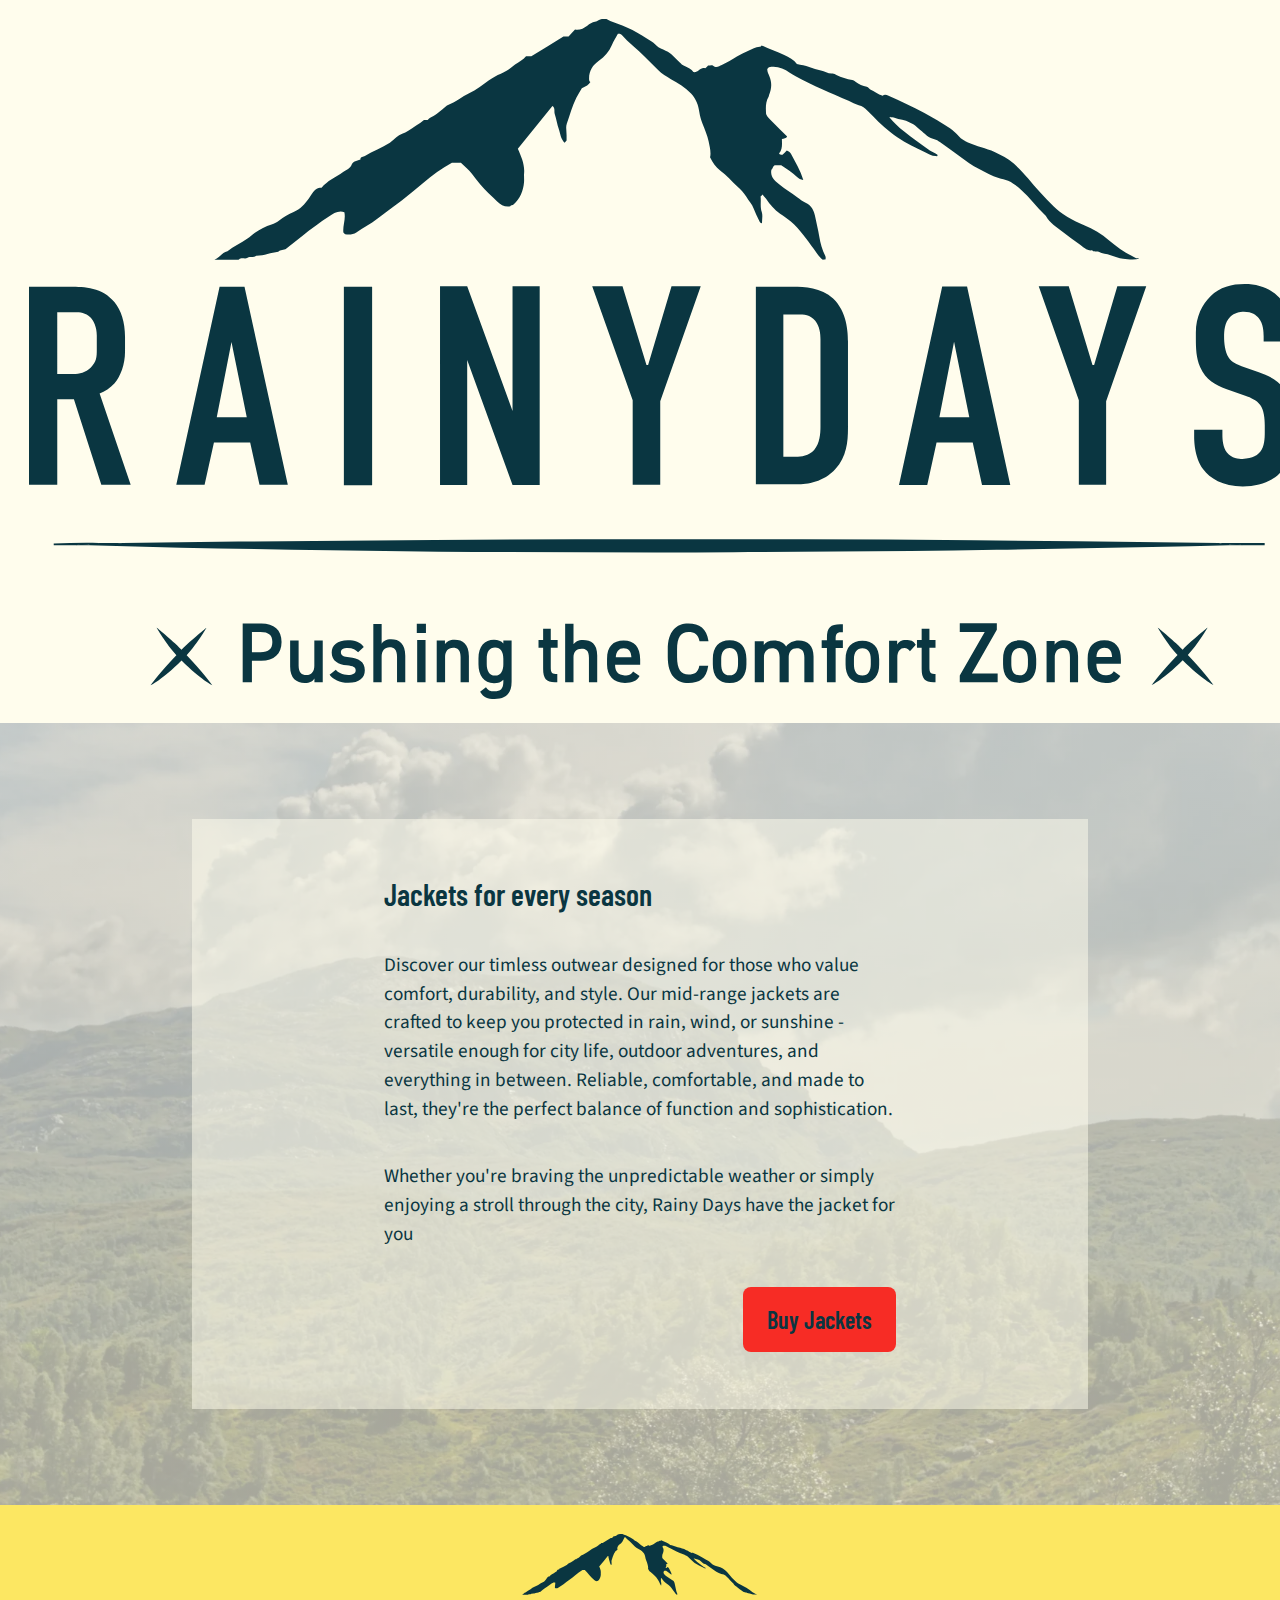
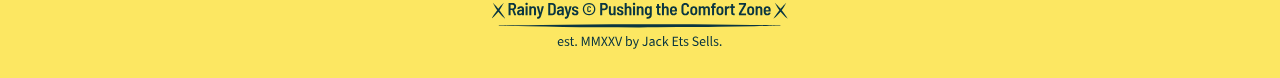
<file: index.html>
<!DOCTYPE html>
<html lang="en">

<head>
    <meta charset="UTF-8">
    <meta name="viewport" content="width=device-width, initial-scale=1.0">
    <meta name="description" content="Homepage of Rainy Days, provider of technical 
    jackets built for rain, wind, and everyday wear. Waterproof, durable, and made to last. Shop Rainy Days outerwear.">
    <title>Rainy Days</title>
    <meta name="author" content="Egil Johnsen Dahle">
    <!-- Allow  search engines and robots from indexing this page, technically default, but usefull 
        (↓) addition since we have prevented this on another page (the payment page) -->
    <meta name="robots" content="index, follow">
    <!-- My CSS-files -->
    <link rel="stylesheet" href="./styles/base.css">
    <link rel="stylesheet" href="./styles/typography-and-color.css">
    <link rel="stylesheet" href="./styles/header.css">
    <link rel="stylesheet" href="./styles/main.css">
    <link rel="stylesheet" href="./styles/footer.css">
    <link rel="stylesheet" href="./styles/at-media-rules.css">
    <!-- Favicon added -->
    <!-- Firefox wont use this correctly, it will read the last icon and use this, not the browsers theme-appropriate icon -->
    <link rel="icon" href="./images/icons/favicon-light.svg" type="image/svg+xml" sizes="32x32" media="(prefers-color-scheme: dark)">
    <link rel="icon" href="./images/icons/favicon-dark.svg" type="image/svg+xml" sizes="32x32" media="(prefers-color-scheme: light)">
    <!-- Google fonts -->
    <link rel="preconnect" href="https://fonts.googleapis.com">
    <link rel="preconnect" href="https://fonts.gstatic.com" crossorigin>
    <link href="https://fonts.googleapis.com/css2?family=Barlow+Condensed:ital,wght@0,100;0,200;0,300;0,400;0,500;0,600;0,700;0,800;0,900;1,100;1,200;1,300;1,400;1,500;1,600;1,700;1,800;1,900&display=swap" rel="stylesheet">
    <link href="https://fonts.googleapis.com/css2?family=Source+Sans+3:ital,wght@0,200..900;1,200..900&display=swap" rel="stylesheet">
</head>

<body>
    <header>
        <div class="logo-wrapper">
            <a class="logo" href="/">
                <img src="./images/icons/RD-logo-lightmode.svg" alt="Rainy Days logo for light-theme" class="light-theme">
                <img src="./images/icons/RD-logo-darkmode.svg" alt="Rainy Days logo for dark-theme" class="dark-theme">
            </a>
        </div>
        <nav class="nav-wrapper">
            <ul>
                <li>
                    <a href="./content-overview">
                        <h2>Jackets</h2>
                    </a>
                </li>
                <li>
                    <a href="/sizes">
                        <h2>Size Guide</h2>
                    </a>
                </li>
                <li>
                    <a href="/about-us">
                        <h2>Information</h2>
                    </a>
                </li>
                <li>
                    <a href="/payment">
                        <!-- The cart-svg file onelined-->
                        <svg width="13.605105mm" height="10.412868mm" viewBox="0 0 13.605106 10.412868" version="1.1" id="svg1" xmlns="http://www.w3.org/2000/svg" xmlns:svg="http://www.w3.org/2000/svg"> <defs id="defs1" /> <g id="g240-9" transform="translate(-168.7437,-230.74918)" style="fill:var(--text-color);fill-opacity:1"> <path id="path89-6" style="opacity:1;fill:var(--text-color);fill-opacity:1;stroke-width:0.247512;stroke-linecap:square;stroke-linejoin:round;paint-order:stroke fill markers" d="m 168.87341,230.74922 c -0.0717,7e-5 -0.12974,0.0653 -0.12971,0.14573 v 0.45269 5.1e-4 c 3e-5,0.0422 0.0254,0.0766 0.0568,0.077 h 5.1e-4 5.2e-4 0.0997 c 0.44155,-1.7e-4 0.81517,0.36636 0.87436,0.85731 l 0.0341,0.28422 0.21859,1.81746 0.2651,2.20245 0.15451,1.2852 0.061,0.50849 c 0.069,0.57153 0.55397,1.0015 1.12965,1.00149 h 9.45213 c 0.12046,1.1e-4 0.22387,-0.0857 0.24598,-0.20412 l 0.0801,-0.42633 h -9.57667 c -0.39618,-3e-5 -0.72989,-0.29602 -0.77722,-0.68937 l -0.0724,-0.60306 -0.0336,-0.27905 h 10.04124 c 0.33805,-2e-5 0.62814,-0.24082 0.6904,-0.57309 l 0.004,-0.0202 0.64803,-3.45715 c 0.0548,-0.29227 -0.16928,-0.56249 -0.46664,-0.56276 h -11.10682 c -0.12096,7e-5 -0.22586,-0.0935 -0.2527,-0.22582 l -0.12815,-0.62994 c -0.11439,-0.56274 -0.56044,-0.96171 -1.07487,-0.9617 z m 2.07429,2.67839 c 0.44026,1e-5 0.71641,1e-5 1.40664,0 0.13661,-10e-6 0.25553,0.1154 0.26613,0.25787 l 0.0599,0.7984 c 0.008,0.10869 -0.0741,0.20153 -0.17828,0.20154 h -1.35082 c -0.14371,3e-5 -0.2644,-0.11309 -0.28009,-0.26252 l -0.0842,-0.80719 c -0.0108,-0.10377 0.061,-0.1881 0.16071,-0.1881 z m 2.34921,0 h 2.07636 c 0.10321,-2e-4 0.18812,0.0845 0.19224,0.19172 l 0.031,0.83251 c 0.005,0.12754 -0.0933,0.23369 -0.21601,0.23358 h -1.92805 c -0.14569,-1e-5 -0.2666,-0.11709 -0.27699,-0.2682 l -0.0553,-0.7922 c -0.008,-0.10673 0.0738,-0.19759 0.17673,-0.19741 z m 2.96571,0 h 2.435 c 0.1376,-5e-5 0.24707,0.12523 0.23978,0.2744 l -0.0367,0.7519 c -0.006,0.12992 -0.10546,0.23163 -0.22531,0.23151 h -2.31304 c -0.13081,-1.9e-4 -0.23797,-0.11284 -0.24235,-0.25477 l -0.0253,-0.81442 c -0.003,-0.10312 0.0729,-0.18861 0.16794,-0.18862 z m 3.33623,0 h 1.67587 c 0.16238,9e-5 0.28565,0.14629 0.25838,0.30644 l -0.1173,0.68885 c -0.0257,0.15156 -0.15692,0.26247 -0.31058,0.26252 h -1.51825 c -0.1511,1.4e-4 -0.27141,-0.12654 -0.26355,-0.27751 l 0.0403,-0.75706 c 0.007,-0.12508 0.10992,-0.22312 0.23512,-0.22324 z m -8.43307,1.7291 h 1.32705 c 0.14616,0 0.26771,0.12042 0.27905,0.27646 l 0.0543,0.75035 c 0.008,0.11358 -0.0755,0.21065 -0.1819,0.21084 h -1.32343 c -0.12327,4e-5 -0.22681,-0.0993 -0.2403,-0.23048 l -0.0382,-0.37259 -0.0444,-0.43408 c -0.0109,-0.10703 0.0674,-0.20048 0.16795,-0.2005 z m 2.27531,0 h 1.95389 c 0.13327,-5e-5 0.24277,0.11197 0.24804,0.25373 l 0.0269,0.74104 c 0.005,0.13249 -0.0946,0.24279 -0.21911,0.24288 h -1.93425 c -0.10453,-2e-5 -0.19133,-0.0859 -0.19896,-0.19689 l -0.0568,-0.83458 c -0.008,-0.11149 0.0753,-0.20638 0.18035,-0.20618 z m 2.94556,0 h 2.15439 c 0.16932,-1e-5 0.30401,0.1578 0.29507,0.34571 l -0.0305,0.63976 c -0.007,0.1412 -0.11152,0.25196 -0.23874,0.25218 h -2.10168 c -0.15456,-3e-5 -0.28124,-0.13632 -0.28629,-0.308 l -0.0202,-0.66765 c -0.004,-0.14327 0.0989,-0.26208 0.2279,-0.262 z m 3.14658,0 h 1.40456 c 0.15944,7e-5 0.28049,0.14701 0.25373,0.30799 l -0.11885,0.71675 c -0.0205,0.12301 -0.12465,0.21294 -0.2465,0.21291 h -1.35702 c -0.14343,6e-5 -0.25758,-0.12306 -0.25012,-0.26975 l 0.0362,-0.69764 c 0.008,-0.15141 0.12997,-0.27009 0.27802,-0.27026 z" /> <ellipse style="opacity:1;fill:var(--text-color);fill-opacity:1;stroke:none;stroke-width:1;stroke-linecap:square;stroke-linejoin:round;stroke-dasharray:none;paint-order:stroke fill markers" id="path79-5" cx="172.43762" cy="240.46046" rx="0.72496861" ry="0.70158249" /> <ellipse style="fill:var(--text-color);fill-opacity:1;stroke:none;stroke-width:1;stroke-linecap:square;stroke-linejoin:round;stroke-dasharray:none;paint-order:stroke fill markers" id="path79-9-1" cx="179.11441" cy="240.46046" rx="0.72496861" ry="0.70158249" /> </g> </svg>
                        <h2>Cart</h2>
                    </a>
                </li>
            </ul>
        </nav>
        <div class="light-dark-switch-wrapper">
            <h2>LIGHT</h2>
            <label class="theme-switch">
                <input id="theme-toggle" type="checkbox">
                <span class="slider"></span>
            </label>
            <h2>DARK</h2>
        </div>
        <div id="hamburger-menu">
            <input id="navigation-menu-wrapper" type="checkbox">
            <!-- The hamburger-svg file onelined-->
            <svg width="44mm" height="44mm" viewBox="0 0 44 44" version="1.1" id="svg1" xmlns="http://www.w3.org/2000/svg" xmlns:svg="http://www.w3.org/2000/svg"> <rect style="fill:var(--text-color);" width="44" height="7" x="-1.6631712e-07" y="1.0221e-07" /> <rect style="fill:var(--text-color);" width="44" height="7" x="-2.3841858e-06" y="17.6" /> <rect style="fill:var(--text-color);" width="44" height="7" x="-2.3841858e-06" y="35.200001" /> </svg>
        </div>
    </header>
    <main>
        <article>
            <h1>Jackets for every season</h1>
            <p>Discover our timless outwear designed for those who value comfort, durability, and style.
                Our mid-range jackets are crafted to keep you protected in rain, wind, or sunshine - versatile
                enough for city life, outdoor adventures, and everything in between. Reliable, comfortable, and
                made to last, they're the perfect balance of function and sophistication.</p>
            <p> Whether you're
                braving the unpredictable weather or simply enjoying a stroll through the city, Rainy Days have the
                jacket for you</p>
            <div class="button-wrapper-right">
                <a class="button-style-main" href="/content-overview">Buy Jackets</a>
            </div>
        </article>
    </main>
    <footer>
        <div class="footer-text">
            <p>Call us on &lt;SOME PHONE NUMBER&gt;<br> Email us on post@rainydays.weather</p>
        </div>
        <div class="logo-footer">
            <!-- The footer-logo-svg file onelined-->
            <svg viewBox="0 0 120.25025 46.796185" version="1.1" id="svg1" xml:space="preserve" xmlns="http://www.w3.org/2000/svg" xmlns:svg="http://www.w3.org/2000/svg"><defs id="defs1"> <style id="style1"> .cls-1 { fill: var(--text-color); stroke-width: 0px; } </style> </defs>  <g id="layer1" transform="translate(-79.503679,-105.01752)"> <path id="path3" class="cls-1"  d="m 131.95697,105.02296 h 0.41109 c 0.50593,0.31896 1.09713,0.43994 1.64295,0.66404 0.71218,0.29148 1.39411,0.62694 2.02928,1.04353 0.32447,0.21172 0.65856,0.40971 0.98853,0.60494 0.27222,0.16227 0.4427,0.41519 0.70668,0.58843 0.31208,0.20348 0.66817,0.28047 0.97339,0.47982 0.45371,0.29972 0.81666,0.6943 1.19887,1.07101 0.15681,0.15399 0.30247,0.3066 0.52107,0.39459 0.36022,0.14719 0.7053,0.33271 0.91016,0.62281 0.53345,0.0797 0.73829,-0.60769 1.22499,-0.38496 0.11006,-0.1099 0.1911,-0.1911 0.29146,-0.29147 0.16095,0 0.40284,-0.0756 0.50871,0.0133 0.34646,0.29011 0.64342,0.0358 0.90052,-0.0756 0.54308,-0.23647 1.06277,-0.53756 1.55909,-0.8634 0.37809,-0.24747 0.77404,-0.44958 1.18651,-0.61182 0.39183,-0.15531 0.75204,-0.41932 1.20575,-0.40008 0.0481,10e-4 0.099,-0.081 0.15945,-0.13476 0.75205,0.39185 1.56047,0.64757 2.33176,0.98853 0.49083,0.2186 0.98302,0.48395 1.30474,0.92665 0.43583,0.1031 0.87304,0.15531 1.26349,0.31485 0.39596,0.16228 0.81117,0.27497 1.21263,0.36571 0.39733,0.0893 0.75205,0.34371 1.18236,0.30659 0.1457,-0.0116 0.29974,0.0907 0.41247,0.14985 0.51969,0.26809 1.07513,0.3987 1.63333,0.52244 0.13343,0.0288 0.28047,0.10857 0.33958,0.16095 0.33822,0.30109 0.75617,0.39733 1.15901,0.52244 0.1746,0.0535 0.2296,0.21447 0.36572,0.28045 0.42207,0.20211 0.78778,0.50458 1.27586,0.63657 0.15946,-0.13476 0.34921,-0.11553 0.6063,0 1.23187,0.55682 2.46374,1.1205 3.653,1.75982 0.91977,0.49219 1.82993,1.01601 2.68372,1.60996 0.32033,0.22272 0.63792,0.50319 0.91151,0.82078 0.24199,0.28047 0.59946,0.48395 0.94317,0.64343 0.43719,0.20485 0.91289,0.32996 1.3721,0.48945 0.45783,0.15946 0.93765,0.28048 1.3721,0.48807 0.69431,0.33272 1.38586,0.66269 1.97843,1.19063 0.5293,0.47157 1.03388,0.97615 1.46283,1.51921 0.8098,1.02564 1.7172,1.95093 2.6356,2.87208 0.77955,0.78092 1.92206,1.44221 3.16492,1.95092 0.93491,0.38221 1.79556,0.89777 2.57648,1.56734 0.82904,0.71216 1.75569,1.30885 2.73596,1.81205 0.12929,0.066 0.2791,-0.0454 0.37671,0.0893 -0.51969,0.12647 -1.18513,0.0646 -1.67457,-0.0116 -0.45095,-0.0701 -0.87441,-0.22272 -1.28962,-0.3712 -0.40283,-0.14438 -0.84003,-0.12647 -1.22912,-0.34234 -0.1911,-0.10591 -0.48944,0.0618 -0.68879,-0.15116 -0.54308,0.0577 -0.87303,-0.33548 -1.25525,-0.60357 -0.60356,-0.42483 -1.20162,-0.86066 -1.78319,-1.31574 -0.62005,-0.48669 -1.3226,-0.89228 -1.71582,-1.62233 -0.0206,-0.0384 -0.0618,-0.066 -0.0963,-0.0976 -0.87991,-0.81393 -1.56595,-1.81482 -2.47198,-2.60398 -0.40696,-0.35609 -0.81942,-0.7053 -1.32673,-0.92803 -0.31898,-0.1389 -0.65306,-0.18836 -0.9789,-0.2846 -0.71356,-0.21311 -1.34737,-0.60769 -2.01004,-0.93077 -0.73418,-0.35747 -1.40098,-0.83592 -2.04991,-1.33774 -0.65168,-0.5032 -1.32675,-0.97753 -2.00042,-1.45185 -0.17186,-0.121 -0.36571,-0.2516 -0.56369,-0.28458 -0.62968,-0.1031 -1.00777,-0.57882 -1.46285,-0.93491 -0.24334,-0.18836 -0.45233,-0.40971 -0.71491,-0.58707 -0.47433,-0.32309 -1.00227,-0.48256 -1.54673,-0.56231 -0.25983,-0.0371 -0.48669,-0.22685 -0.76441,-0.15266 -0.0454,-0.0166 -0.0922,-0.13476 -0.13757,0 0.44409,0.52795 0.94178,0.99402 1.47796,1.43673 0.85792,0.70942 1.7612,1.34323 2.67411,1.97291 0.2516,0.17323 0.53893,0.25435 0.78365,0.42483 0.0317,0.12233 0.008,0.1911 -0.13741,0.13741 -0.43171,0.0247 -0.77266,-0.23921 -1.13838,-0.39595 -0.99539,-0.42758 -1.97016,-0.90191 -2.86381,-1.52334 -0.2516,-0.1746 -0.49084,-0.36297 -0.73143,-0.55131 -0.85516,-0.6723 -1.59759,-1.46423 -2.36751,-2.22589 -0.25022,-0.24747 -0.49769,-0.44682 -0.87991,-0.53345 -0.35471,-0.0797 -0.69017,-0.30247 -1.04488,-0.44545 -0.91841,-0.37396 -1.81206,-0.80842 -2.72496,-1.19613 -0.93628,-0.39733 -1.83406,-0.87303 -2.73459,-1.3391 -0.21036,-0.10857 -0.41521,-0.20761 -0.60906,-0.35197 -0.62831,-0.46882 -1.32398,-0.74791 -2.14478,-0.57881 -0.0509,0.0535 -0.11272,0.11818 -0.16911,0.17736 -0.022,0.28185 0.11686,0.51418 0.21449,0.74241 0.28321,0.66407 0.23096,1.30199 -0.033,1.94681 -0.0234,0.0592 -0.0166,0.13326 -0.0481,0.18559 -0.32309,0.54308 -0.29835,1.14114 -0.25848,1.77906 0.0922,0.29148 0.35746,0.50045 0.58982,0.73556 0.52794,0.53069 1.06138,1.06002 1.58382,1.58246 -0.10857,0.23509 -0.33821,0.19522 -0.54306,0.25435 0.01,0.52657 0.0756,1.06688 -0.29559,1.48485 0.0976,0.17185 0.2241,0.099 0.35884,0.12514 0.14304,-0.14305 0.29834,-0.29698 0.43994,-0.43859 0.23511,0.0673 0.36984,0.22273 0.4427,0.36433 0.44409,0.85792 0.97066,1.67872 1.26075,2.67823 -0.28323,-0.0247 -0.47708,-0.14304 -0.6448,-0.30109 -0.49359,-0.46746 -1.06415,-0.83179 -1.63471,-1.20988 h -0.6723 c -0.20761,0.088 -0.18424,0.34371 -0.33822,0.4647 -0.15946,0.76442 0.39733,1.15763 0.86066,1.5481 0.55957,0.47019 1.20162,0.84278 1.79556,1.27448 0.29834,0.21722 0.60218,0.44545 0.91703,0.60494 0.55132,0.2791 0.80978,0.75755 0.91427,1.26486 0.15117,0.7383 0.3396,1.46973 0.45783,2.21765 0.10592,0.65856 0.29697,1.32398 0.60219,1.93442 0.0688,0.13741 0.0605,0.24747 0.0234,0.39733 -0.0811,0.005 -0.16772,0.0116 -0.27222,0.0192 -0.3987,-0.2791 -0.64067,-0.70805 -0.92115,-1.09576 -0.72592,-1.00502 -1.42847,-2.0279 -2.37301,-2.85008 -0.34646,-0.30109 -0.73966,-0.54444 -1.11224,-0.80428 -0.59944,-0.41659 -1.05314,-0.94453 -1.44223,-1.53159 -0.11139,-0.16774 -0.25573,-0.27497 -0.35059,-0.44271 -0.0756,0.0756 -0.12515,0.12515 -0.2186,0.21861 0.066,0.50045 -0.066,1.04214 0.12233,1.60033 0.11685,0.34784 0.022,0.76441 0.022,1.15351 -0.17598,-0.0247 -0.21997,-0.12233 -0.28733,-0.26947 -0.19662,-0.42072 -0.40972,-0.82904 -0.57471,-1.269 -0.16227,-0.43034 -0.50868,-0.79054 -0.75067,-1.19475 -0.24609,-0.40971 -0.58567,-0.73142 -0.92802,-1.05313 -0.58981,-0.55407 -1.09989,-1.18926 -1.77631,-1.65946 -0.45508,-0.31621 -0.7493,-0.80016 -1.04076,-1.35285 0.13194,-0.51558 -0.0467,-1.08752 -0.14984,-1.64572 -0.11404,-0.61455 -0.38635,-1.20299 -0.61457,-1.79555 -0.15531,-0.40146 -0.28596,-0.79466 -0.34371,-1.23325 -0.0922,-0.70117 -0.33135,-1.35423 -0.85241,-1.9083 -0.59944,-0.63655 -1.33774,-1.05589 -2.0719,-1.47246 -0.47845,-0.27222 -0.93904,-0.54032 -1.324,-0.93629 -0.46194,-0.47294 -0.94039,-0.93351 -1.40373,-1.40648 -0.75891,-0.77404 -1.65532,-1.40372 -2.36336,-2.23001 -0.11139,-0.13061 -0.23511,-0.10989 -0.38084,-0.11553 -0.20623,0.38084 -0.44134,0.75755 -0.6187,1.15901 -0.29834,0.67505 -0.72867,1.20299 -1.3446,1.63333 -0.65718,0.45781 -1.06688,1.11224 -1.00364,1.97291 0.008,0.10724 0.0688,0.15813 0.12929,0.22272 -0.15117,0.25848 -0.44683,0.46882 -0.88404,0.63382 -0.18559,0.31896 -0.39733,0.63792 -0.56506,0.98027 -0.41659,0.85654 -0.66956,1.77769 -0.98715,2.67271 -0.12233,0.34509 -0.0206,0.76856 -0.0206,1.15626 v 0.57881 c -0.0825,0.0907 -0.14305,0.15813 -0.20761,0.23098 -0.3932,-0.39184 -0.4427,-0.93078 -0.59668,-1.40648 -0.1636,-0.50182 -0.2461,-1.03389 -0.40972,-1.54259 -0.0907,-0.28184 0.0673,-0.62694 -0.24609,-0.84003 -1.16725,1.43946 -2.36887,2.91881 -3.56776,4.39815 0.33547,0.78505 0.72455,1.57697 0.64756,2.4995 -0.026,0.31758 0.0179,0.64067 -0.008,0.95827 -0.0756,0.89503 -0.40008,1.67733 -1.08339,2.29325 -0.10442,0.0935 -0.28185,0.0275 -0.33547,0.19112 -0.54857,0.0963 -0.98163,-0.14852 -1.35148,-0.50182 -0.59393,-0.56645 -1.19612,-1.13289 -1.73643,-1.75021 -0.29836,-0.34095 -0.58707,-0.69842 -0.85379,-1.07376 -0.31347,-0.43994 -0.75892,-0.7864 -1.14939,-1.1755 h -0.92803 c -1.071,0.5857 -2.02515,1.29649 -2.93669,2.07466 -0.72042,0.61457 -1.44634,1.22363 -2.20664,1.78869 -0.85515,0.63381 -1.71168,1.27036 -2.5531,1.91793 -0.69155,0.53206 -1.45323,0.93214 -2.16401,1.41884 -0.32722,0.2241 -0.74381,0.24335 -1.14665,0.18562 -0.0646,-0.0647 -0.12928,-0.12929 -0.18972,-0.18974 -0.0839,-0.6998 0.26259,-1.36798 0.10177,-2.08979 -0.61319,-0.21447 -1.13288,0.14023 -1.59621,0.44547 -0.94452,0.62143 -1.86154,1.28685 -2.74558,1.99903 -0.54032,0.43446 -1.092999,0.8689 -1.638829,1.29924 -0.274971,0.21722 -0.617304,0.0769 -0.833166,0.32446 -0.776793,0.0797 -1.504092,0.42896 -2.297377,0.40971 -0.250223,0.23784 -0.609066,0.0385 -0.871654,0.2131 -0.270843,0.18011 -0.622807,-0.0852 -0.890915,0.18286 -0.06879,0.0688 -0.262589,0.0166 -0.397331,0.0166 h -2.128273 c 0.58707,-0.26534 0.823535,-0.76716 1.340491,-0.86615 0.639299,-0.51145 1.3996,-0.83454 2.067773,-1.30749 0.265357,-0.18834 0.482578,-0.42758 0.767179,-0.60494 0.54719,-0.34233 1.099882,-0.6558 1.713058,-0.83727 0.298342,-0.088 0.56645,-0.23924 0.785048,-0.41109 0.459207,-0.36708 0.967891,-0.66406 1.490346,-0.88266 0.70391,-0.29422 1.14938,-0.80154 1.57008,-1.38586 0.28734,-0.39871 0.49082,-0.88952 1.00502,-1.07789 0.081,-0.0302 0.17598,-0.0206 0.30935,-0.033 0.57331,-0.72867 1.46146,-1.0944 2.22313,-1.63333 0.32859,-0.23236 0.75067,-0.34921 0.90053,-0.79604 0.0385,-0.11685 0.1691,-0.2296 0.28598,-0.28597 0.18834,-0.0922 0.3987,-0.13609 0.60081,-0.20211 -0.0116,-0.32859 0.29834,-0.25297 0.45781,-0.35747 0.8208,-0.53069 1.75707,-0.85103 2.57924,-1.37897 0.2406,-0.15399 0.44958,-0.35608 0.66543,-0.54444 0.36021,-0.31896 0.83867,-0.40696 1.23187,-0.6723 0.5362,-0.36297 1.09988,-0.68606 1.61957,-1.10676 h 0.37809 c 0.10724,-0.0948 0.19249,-0.2241 0.31072,-0.2681 0.48396,-0.17873 0.83042,-0.54583 1.225,-0.84692 0.20898,-0.15946 0.39045,-0.38357 0.62555,-0.47157 0.76581,-0.29146 1.37898,-0.84141 2.11591,-1.17688 0.7493,-0.34233 1.38584,-0.86477 2.04991,-1.34185 0.37671,-0.27086 0.79328,-0.5087 1.22499,-0.67367 0.55957,-0.21449 1.01052,-0.57058 1.46285,-0.93491 0.37534,-0.30109 0.84141,-0.4757 1.13426,-0.86479 h 0.54444 c 1.10814,-0.68329 2.19976,-1.35699 3.3134,-2.04303 h 0.52657 c 0.2186,-0.22823 0.4372,-0.45783 0.66818,-0.6998 0.49494,0.0867 0.88403,-0.14437 1.26487,-0.40696 0.24472,-0.1691 0.49769,-0.36297 0.79328,-0.39184 0.29422,-0.0302 0.46745,-0.33133 0.77405,-0.28734 l -0.007,-0.003 z" /> <g id="g1" transform="matrix(1.5177548,0,0,1.5177548,-58.83045,-69.263171)" style="stroke-width:0.658868"> <path id="path34" class="cls-1" d="m 166.23658,139.49142 c -1.60914,0.0398 -3.21827,0.0871 -4.82741,0.11696 -3.21993,0.0605 -6.43987,0.1128 -9.6598,0.16672 -1.78912,0.0299 -3.57742,0.0663 -5.36655,0.0804 -3.66286,0.029 -7.32572,0.0332 -10.98858,0.0672 -5.35743,0.0506 -10.71569,-0.007 -16.07311,-0.0166 -3.01423,-0.005 -6.02929,-0.0539 -9.04352,-0.0979 -3.09634,-0.0448 -6.19268,-0.10202 -9.2882,-0.16589 -1.897785,-0.039 -3.794741,-0.10036 -5.692527,-0.15262 -0.02737,-0.0522 -0.01244,-0.0863 0.04396,-0.10285 0.189945,-0.009 0.37823,-0.002 0.568175,-0.004 0.4844,-0.0149 0.969629,0.0315 1.453199,-0.0265 2.409558,-0.0332 4.818283,-0.0755 7.227013,-0.0962 4.07593,-0.0357 8.15268,-0.0448 12.22861,-0.0879 7.60441,-0.0804 15.20883,-0.0514 22.81324,-0.0498 3.56664,0 7.13495,0.034 10.70159,0.0622 3.41485,0.0265 6.82888,0.0639 10.24456,0.10036 1.66554,0.0183 3.33191,0.0465 4.99662,0.0705 0.20902,0.063 0.42385,0.006 0.63453,0.034 0.0473,0.0224 0.0572,0.0564 0.029,0.10119 v 0 z" /> <path id="path35" class="cls-1" d="m 166.22994,139.43917 c -0.21566,-0.0556 -0.45205,0.0564 -0.65775,-0.0821 h 2.86409 v 0.13354 h -1.37937 c -0.27206,-0.0722 -0.55491,0.0199 -0.82697,-0.0514 z" /> <path id="path36" class="cls-1" d="m 95.867546,139.42009 c -0.188285,0.007 -0.376571,0.0124 -0.564856,0.0191 -0.272061,0.0713 -0.555733,-0.0207 -0.827793,0.0514 h -1.390991 c 0,-0.034 -0.0025,-0.0672 -0.0033,-0.10119 0.931475,-0.0191 1.862119,-0.0771 2.796912,-0.0307 0.02156,0.0174 0.02737,0.0324 0.01742,0.0448 -0.0091,0.0116 -0.01825,0.0166 -0.02654,0.0166 v 0 z" /> <path id="path37" class="cls-1"  d="m 95.867546,139.42009 c 0.005,-0.0199 0.0083,-0.0406 0.0091,-0.0614 0.495183,0 0.989536,-8.3e-4 1.484719,-0.002 -0.492694,0.14681 -0.996172,0.0307 -1.493843,0.063 z" /> <path id="path38" class="cls-1" d="m 166.22994,139.43917 c 0.27621,0.002 0.55822,-0.0805 0.82697,0.0514 -0.27289,0 -0.54744,0 -0.82033,8.3e-4 -0.002,-0.0174 -0.004,-0.0348 -0.007,-0.0523 z" /><path id="path39" class="cls-1" d="m 94.474897,139.49059 c 0.268742,-0.13188 0.550756,-0.0489 0.827793,-0.0514 -0.0025,0.0174 -0.005,0.0348 -0.0066,0.0523 -0.273719,0 -0.547438,0 -0.821157,-8.3e-4 z" /> </g> <g id="g2" transform="translate(3.5182398,-1.2338156)"><path id="path75-2" class="cls-1" d="m 76.515882,134.37878 c 0,0 0.81508,1.78422 1.75247,3.04852 -1.74071,2.32921 -2.282913,3.34097 -2.282913,3.34097 0,0 1.042073,-0.61739 2.738083,-2.75165 1.69248,2.12983 2.73339,2.74573 2.73339,2.74573 0,0 -0.54104,-1.01027 -2.27939,-3.33505 0.93503,-1.26283 1.74775,-3.04261 1.74775,-3.04261 0,0 -1.25612,1.25396 -2.20175,2.4459 -0.9468,-1.19341 -2.20646,-2.45181 -2.20646,-2.45181 v 0 z" /> <path id="path75" class="cls-1" d="m 191.06469,134.33634 c 0,0 0.85301,1.80791 1.83405,3.08902 -1.82173,2.36017 -2.38918,3.38535 -2.38918,3.38535 0,0 1.09058,-0.62559 2.86554,-2.7882 1.77125,2.15812 2.86059,2.78221 2.86059,2.78221 0,0 -0.56622,-1.02368 -2.38548,-3.37936 0.97857,-1.27961 1.82912,-3.08303 1.82912,-3.08303 0,0 -1.31461,1.27063 -2.30423,2.47839 -0.99088,-1.20925 -2.30918,-2.48438 -2.30918,-2.48438 z" /> </g> <path style="font-weight:600;font-stretch:semi-condensed;font-size:7.05556px;line-height:1;font-family:'Barlow Semi Condensed';-inkscape-font-specification:'Barlow Semi Condensed,  Semi-Bold Semi-Condensed';letter-spacing:-0.105833px;fill:var(--text-color);stroke-width:0;stroke-linecap:round;paint-order:fill markers stroke" d="m 88.751167,138.1777 c -0.05174,0 -0.08467,-0.0235 -0.09878,-0.0705 l -0.762,-2.02495 c -0.0094,-0.0188 -0.02117,-0.0282 -0.03528,-0.0282 h -0.606778 c -0.02352,0 -0.03528,0.0118 -0.03528,0.0353 v 2.00378 c 0,0.0235 -0.0094,0.0447 -0.02822,0.0635 -0.01411,0.0141 -0.03293,0.0212 -0.05644,0.0212 h -0.649111 c -0.02352,0 -0.04469,-0.007 -0.0635,-0.0212 -0.01411,-0.0188 -0.02117,-0.04 -0.02117,-0.0635 v -4.76956 c 0,-0.0235 0.0071,-0.0423 0.02117,-0.0564 0.01881,-0.0188 0.03998,-0.0282 0.0635,-0.0282 h 1.629834 c 0.268111,0 0.505649,0.0611 0.712612,0.18345 0.206963,0.11759 0.366889,0.28693 0.479778,0.508 0.112889,0.21637 0.169333,0.46566 0.169333,0.74789 0,0.30574 -0.07056,0.5715 -0.211667,0.79727 -0.141111,0.22578 -0.333962,0.38571 -0.578555,0.47978 -0.02352,0.009 -0.03058,0.0259 -0.02117,0.0494 l 0.832556,2.07434 c 0.0047,0.009 0.0071,0.0235 0.0071,0.0423 0,0.0376 -0.02352,0.0564 -0.07055,0.0564 z m -1.502834,-4.23333 c -0.02352,0 -0.03528,0.0118 -0.03528,0.0353 v 1.40405 c 0,0.0235 0.01176,0.0353 0.03528,0.0353 h 0.740834 c 0.197555,0 0.357481,-0.0658 0.479778,-0.19756 0.122296,-0.13641 0.183444,-0.31515 0.183444,-0.53622 0,-0.22578 -0.06115,-0.40452 -0.183444,-0.53622 -0.122297,-0.13641 -0.282223,-0.20461 -0.479778,-0.20461 z m 4.056952,0.5715 c 0.268111,0 0.505648,0.0517 0.712611,0.15522 0.206963,0.0988 0.366889,0.23754 0.479778,0.41628 0.117593,0.17874 0.176389,0.38335 0.176389,0.61383 v 2.39184 c 0,0.0235 -0.0094,0.0447 -0.02822,0.0635 -0.01411,0.0141 -0.03293,0.0212 -0.05644,0.0212 h -0.649112 c -0.02352,0 -0.04469,-0.007 -0.0635,-0.0212 -0.01411,-0.0188 -0.02117,-0.04 -0.02117,-0.0635 v -0.17639 c 0,-0.0141 -0.0047,-0.0235 -0.01411,-0.0282 -0.0094,-0.005 -0.01881,-0.002 -0.02822,0.007 -0.197555,0.22578 -0.48213,0.33867 -0.853723,0.33867 -0.310445,0 -0.573852,-0.0823 -0.790222,-0.24695 -0.216371,-0.16933 -0.324556,-0.44215 -0.324556,-0.81844 0,-0.39511 0.124648,-0.6891 0.373944,-0.88195 0.254001,-0.19285 0.602075,-0.28927 1.044223,-0.28927 h 0.55739 c 0.02352,0 0.03528,-0.0118 0.03528,-0.0353 v -0.17639 c 0,-0.17404 -0.04939,-0.31045 -0.148166,-0.40922 -0.09407,-0.10349 -0.225779,-0.15523 -0.395112,-0.15523 -0.136407,0 -0.249296,0.0329 -0.338667,0.0988 -0.08467,0.0611 -0.138759,0.1458 -0.162277,0.254 -0.01411,0.0517 -0.04704,0.0776 -0.09878,0.0776 l -0.68439,-0.0423 c -0.02352,0 -0.04469,-0.007 -0.0635,-0.0212 -0.01411,-0.0188 -0.01882,-0.0376 -0.01411,-0.0564 0.02822,-0.30104 0.166979,-0.54563 0.416278,-0.73378 0.254,-0.18815 0.566797,-0.28222 0.93839,-0.28222 z m -0.134056,3.05506 c 0.183445,0 0.343371,-0.0517 0.479778,-0.15523 0.136407,-0.10818 0.204611,-0.24929 0.204611,-0.42333 v -0.36689 c 0,-0.0235 -0.01176,-0.0353 -0.03528,-0.0353 h -0.472723 c -0.206963,0 -0.371593,0.0447 -0.493889,0.13406 -0.117593,0.0894 -0.176389,0.21872 -0.176389,0.38805 0,0.15052 0.04469,0.26576 0.134056,0.34573 0.09407,0.0753 0.214018,0.11289 0.359833,0.11289 z m 2.547062,-3.49251 c -0.145815,0 -0.265759,-0.047 -0.359833,-0.14111 -0.08937,-0.0941 -0.134056,-0.21402 -0.134056,-0.35983 0,-0.14581 0.04469,-0.26576 0.134056,-0.35983 0.09407,-0.0941 0.214018,-0.14112 0.359833,-0.14112 0.150519,0 0.270463,0.047 0.359834,0.14112 0.09407,0.0894 0.141111,0.20931 0.141111,0.35983 0,0.14581 -0.04704,0.26576 -0.141111,0.35983 -0.09407,0.0941 -0.214019,0.14111 -0.359834,0.14111 z m -0.324555,4.09928 c -0.02352,0 -0.04469,-0.007 -0.0635,-0.0212 -0.01411,-0.0188 -0.02117,-0.04 -0.02117,-0.0635 v -3.44312 c 0,-0.0235 0.0071,-0.0423 0.02117,-0.0564 0.01881,-0.0188 0.03998,-0.0282 0.0635,-0.0282 h 0.649111 c 0.02352,0 0.04234,0.009 0.05645,0.0282 0.01881,0.0141 0.02822,0.0329 0.02822,0.0564 v 3.44312 c 0,0.0235 -0.0094,0.0447 -0.02822,0.0635 -0.01411,0.0141 -0.03293,0.0212 -0.05645,0.0212 z m 3.069173,-3.66183 c 0.343371,0 0.611482,0.10818 0.804334,0.32455 0.192852,0.21637 0.289278,0.51506 0.289278,0.89606 v 2.35656 c 0,0.0235 -0.0094,0.0447 -0.02822,0.0635 -0.01411,0.0141 -0.03293,0.0212 -0.05645,0.0212 H 96.82274 c -0.02352,0 -0.04469,-0.007 -0.0635,-0.0212 -0.01411,-0.0188 -0.02117,-0.04 -0.02117,-0.0635 v -2.24367 c 0,-0.19285 -0.04939,-0.34572 -0.148167,-0.45861 -0.09407,-0.11289 -0.223426,-0.16934 -0.388056,-0.16934 -0.169333,0 -0.305741,0.0588 -0.409222,0.17639 -0.09878,0.11289 -0.148167,0.26576 -0.148167,0.45861 v 2.23662 c 0,0.0235 -0.0094,0.0447 -0.02822,0.0635 -0.01411,0.0141 -0.03293,0.0212 -0.05644,0.0212 h -0.649111 c -0.02352,0 -0.04469,-0.007 -0.0635,-0.0212 -0.01411,-0.0188 -0.02117,-0.04 -0.02117,-0.0635 v -3.43606 c 0,-0.0235 0.0071,-0.0424 0.02117,-0.0565 0.01881,-0.0188 0.03998,-0.0282 0.0635,-0.0282 h 0.649111 c 0.02352,0 0.04233,0.009 0.05644,0.0282 0.01881,0.0141 0.02822,0.033 0.02822,0.0565 v 0.18344 c 0,0.0141 0.0047,0.0235 0.01411,0.0282 0.0094,0.005 0.01881,-3e-5 0.02822,-0.0141 0.188149,-0.22578 0.446853,-0.33867 0.776112,-0.33867 z m 1.587502,5.06589 c -0.01411,0 -0.02587,-0.009 -0.03528,-0.0282 -0.0094,-0.0141 -0.01411,-0.033 -0.01411,-0.0565 v -0.508 c 0,-0.0565 0.02587,-0.0847 0.07761,-0.0847 0.174037,-0.005 0.310445,-0.0258 0.409223,-0.0635 0.09878,-0.0329 0.17874,-0.10114 0.239889,-0.20461 0.06115,-0.0988 0.110535,-0.2446 0.148166,-0.43745 0.0047,-0.009 0.0047,-0.0235 0,-0.0423 l -1.023056,-3.49251 -0.0071,-0.0282 c 0,-0.047 0.02587,-0.0705 0.07761,-0.0705 h 0.6985 c 0.04704,0 0.07761,0.0235 0.09172,0.0705 l 0.564444,2.413 c 0.0047,0.0188 0.01179,0.0282 0.02117,0.0282 0.0094,0 0.01646,-0.009 0.02117,-0.0282 l 0.564445,-2.40594 c 0.01411,-0.0517 0.04469,-0.0776 0.09172,-0.0776 l 0.684388,0.007 c 0.0282,0 0.047,0.009 0.0564,0.0282 0.0141,0.0141 0.0188,0.0353 0.0141,0.0635 l -1.093605,3.71123 c -0.103481,0.33396 -0.209315,0.58326 -0.3175,0.74789 -0.103482,0.16463 -0.249297,0.28222 -0.437445,0.35278 -0.183445,0.0705 -0.446852,0.10583 -0.790223,0.10583 z m 4.550839,-1.40406 c -0.0235,0 -0.0447,-0.007 -0.0635,-0.0212 -0.0141,-0.0188 -0.0212,-0.04 -0.0212,-0.0635 v -4.76956 c 0,-0.0235 0.007,-0.0423 0.0212,-0.0564 0.0188,-0.0188 0.04,-0.0282 0.0635,-0.0282 h 1.4605 c 0.45626,0 0.8208,0.127 1.09361,0.381 0.27752,0.254 0.41628,0.59267 0.41628,1.016 v 2.14489 c 0,0.42333 -0.13876,0.762 -0.41628,1.016 -0.27281,0.254 -0.63735,0.381 -1.09361,0.381 z m 0.73378,-0.74083 c 0,0.0235 0.0118,0.0353 0.0353,0.0353 l 0.6985,-0.007 c 0.20226,0 0.36454,-0.0682 0.48684,-0.20461 0.12229,-0.14111 0.18814,-0.33161 0.19755,-0.5715 v -1.96145 c 0,-0.23989 -0.0635,-0.43039 -0.1905,-0.5715 -0.12229,-0.14111 -0.28692,-0.21166 -0.49389,-0.21166 h -0.6985 c -0.0235,0 -0.0353,0.0118 -0.0353,0.0353 z m 4.13455,-2.921 c 0.26811,0 0.50565,0.0517 0.71261,0.15522 0.20697,0.0988 0.36689,0.23754 0.47978,0.41628 0.11759,0.17874 0.17639,0.38335 0.17639,0.61383 v 2.39184 c 0,0.0235 -0.009,0.0447 -0.0282,0.0635 -0.0141,0.0141 -0.0329,0.0212 -0.0564,0.0212 h -0.64911 c -0.0235,0 -0.0447,-0.007 -0.0635,-0.0212 -0.0141,-0.0188 -0.0212,-0.04 -0.0212,-0.0635 v -0.17639 c 0,-0.0141 -0.005,-0.0235 -0.0141,-0.0282 -0.009,-0.005 -0.0188,-0.002 -0.0282,0.007 -0.19755,0.22578 -0.48213,0.33867 -0.85372,0.33867 -0.31045,0 -0.57386,-0.0823 -0.79023,-0.24695 -0.21637,-0.16933 -0.32455,-0.44215 -0.32455,-0.81844 0,-0.39511 0.12465,-0.6891 0.37394,-0.88195 0.254,-0.19285 0.60208,-0.28927 1.04423,-0.28927 h 0.55738 c 0.0235,0 0.0353,-0.0118 0.0353,-0.0353 v -0.17639 c 0,-0.17404 -0.0494,-0.31045 -0.14816,-0.40922 -0.0941,-0.10349 -0.22579,-0.15523 -0.39512,-0.15523 -0.13641,0 -0.24929,0.0329 -0.33866,0.0988 -0.0847,0.0611 -0.13876,0.1458 -0.16228,0.254 -0.0141,0.0517 -0.0471,0.0776 -0.0988,0.0776 l -0.68439,-0.0423 c -0.0235,0 -0.0447,-0.007 -0.0635,-0.0212 -0.0141,-0.0188 -0.0188,-0.0376 -0.0141,-0.0564 0.0282,-0.30104 0.16696,-0.54563 0.41628,-0.73378 0.254,-0.18815 0.5668,-0.28222 0.93839,-0.28222 z m -0.13406,3.05506 c 0.18345,0 0.34337,-0.0517 0.47978,-0.15523 0.13641,-0.10818 0.20461,-0.24929 0.20461,-0.42333 v -0.36689 c 0,-0.0235 -0.0118,-0.0353 -0.0353,-0.0353 h -0.47272 c -0.20696,0 -0.37159,0.0447 -0.49389,0.13406 -0.11759,0.0894 -0.17639,0.21872 -0.17639,0.38805 0,0.15052 0.0447,0.26576 0.13406,0.34573 0.0941,0.0753 0.21402,0.11289 0.35983,0.11289 z m 1.97557,2.01083 c -0.0141,0 -0.0259,-0.009 -0.0353,-0.0282 -0.009,-0.0141 -0.0141,-0.033 -0.0141,-0.0565 v -0.508 c 0,-0.0565 0.0259,-0.0847 0.0776,-0.0847 0.17403,-0.005 0.31044,-0.0258 0.40922,-0.0635 0.0988,-0.0329 0.17874,-0.10114 0.23989,-0.20461 0.0611,-0.0988 0.11052,-0.2446 0.14817,-0.43745 0.005,-0.009 0.005,-0.0235 0,-0.0423 l -1.02306,-3.49251 -0.007,-0.0282 c 0,-0.047 0.0259,-0.0705 0.0776,-0.0705 h 0.6985 c 0.0471,0 0.0776,0.0235 0.0917,0.0705 l 0.56444,2.413 c 0.005,0.0188 0.0117,0.0282 0.0212,0.0282 0.009,0 0.0165,-0.009 0.0212,-0.0282 l 0.56444,-2.40594 c 0.0141,-0.0517 0.0447,-0.0776 0.0917,-0.0776 l 0.68439,0.007 c 0.0282,0 0.047,0.009 0.0564,0.0282 0.0141,0.0141 0.0188,0.0353 0.0141,0.0635 l -1.09361,3.71123 c -0.10348,0.33396 -0.20931,0.58326 -0.3175,0.74789 -0.10349,0.16463 -0.2493,0.28222 -0.43745,0.35278 -0.18344,0.0705 -0.44685,0.10583 -0.79022,0.10583 z m 4.14866,-1.36172 c -0.40923,0 -0.73614,-0.0917 -0.98073,-0.27517 -0.24459,-0.18345 -0.36689,-0.42334 -0.36689,-0.71967 v -0.0564 c 0,-0.0235 0.007,-0.0423 0.0212,-0.0564 0.0188,-0.0188 0.04,-0.0282 0.0635,-0.0282 h 0.61383 c 0.0235,0 0.0423,0.009 0.0564,0.0282 0.0188,0.0141 0.0282,0.0329 0.0282,0.0564 v 0.0212 c 0,0.11289 0.0541,0.21166 0.16228,0.29633 0.10819,0.08 0.24224,0.11994 0.40217,0.11994 0.15522,0 0.27987,-0.0376 0.37394,-0.11289 0.0988,-0.0753 0.14817,-0.16933 0.14817,-0.28222 0,-0.11289 -0.0494,-0.1999 -0.14817,-0.26105 -0.0941,-0.0611 -0.24224,-0.12699 -0.4445,-0.19756 l -0.18344,-0.0635 c -0.31985,-0.10348 -0.57621,-0.23283 -0.76906,-0.38806 -0.19285,-0.15992 -0.28928,-0.3951 -0.28928,-0.70555 0,-0.32926 0.11759,-0.58796 0.35278,-0.77611 0.23519,-0.19285 0.54563,-0.28928 0.93133,-0.28928 0.39982,0 0.71732,0.0988 0.9525,0.29633 0.23989,0.19285 0.35984,0.45156 0.35984,0.77611 v 0.007 c 0,0.0235 -0.009,0.0447 -0.0282,0.0635 -0.0141,0.0141 -0.0329,0.0212 -0.0564,0.0212 h -0.59267 c -0.0235,0 -0.0447,-0.007 -0.0635,-0.0212 -0.0141,-0.0188 -0.0212,-0.04 -0.0212,-0.0635 v -0.0282 c 0,-0.11759 -0.0494,-0.21402 -0.14817,-0.28928 -0.0988,-0.08 -0.22813,-0.11994 -0.38806,-0.11994 -0.15522,0 -0.27987,0.0376 -0.37394,0.11288 -0.0941,0.0706 -0.14111,0.16228 -0.14111,0.27517 0,0.0894 0.0329,0.16463 0.0988,0.22578 0.0659,0.0565 0.13877,0.10115 0.21872,0.13405 0.0847,0.0329 0.23048,0.0847 0.43744,0.15523 0.22107,0.0753 0.40687,0.15287 0.55739,0.23283 0.15523,0.08 0.28693,0.1905 0.39511,0.33161 0.10819,0.14111 0.16228,0.31985 0.16228,0.53622 0,0.32456 -0.1223,0.58091 -0.36689,0.76906 -0.23989,0.18345 -0.56444,0.27517 -0.97366,0.27517 z m 5.63739,0.0141 c -0.47978,0 -0.91487,-0.11054 -1.30528,-0.33161 -0.38571,-0.22107 -0.6891,-0.52446 -0.91017,-0.91017 -0.22107,-0.38571 -0.33161,-0.81845 -0.33161,-1.29822 0,-0.47037 0.11054,-0.89606 0.33161,-1.27706 0.22107,-0.38571 0.52446,-0.68674 0.91017,-0.90311 0.39041,-0.22107 0.8255,-0.33161 1.30528,-0.33161 0.48448,0 0.91957,0.11054 1.30528,0.33161 0.39041,0.21637 0.69615,0.5174 0.91722,0.90311 0.22107,0.381 0.33161,0.80669 0.33161,1.27706 0,0.47977 -0.11054,0.91251 -0.33161,1.29822 -0.22107,0.38571 -0.52681,0.6891 -0.91722,0.91017 -0.38571,0.22107 -0.8208,0.33161 -1.30528,0.33161 z m 0,-0.508 c 0.381,0 0.72672,-0.087 1.03717,-0.26106 0.31044,-0.17874 0.55268,-0.42333 0.72672,-0.73378 0.17874,-0.31044 0.26811,-0.65616 0.26811,-1.03716 0,-0.37159 -0.0894,-0.71026 -0.26811,-1.016 -0.17404,-0.30575 -0.41628,-0.54564 -0.72672,-0.71967 -0.31045,-0.17874 -0.65617,-0.26811 -1.03717,-0.26811 -0.381,0 -0.72672,0.0894 -1.03717,0.26811 -0.30574,0.17403 -0.54798,0.41392 -0.72672,0.71967 -0.17404,0.30103 -0.26106,0.6397 -0.26106,1.016 0,0.381 0.087,0.72672 0.26106,1.03716 0.17874,0.31045 0.42098,0.55504 0.72672,0.73378 0.31045,0.17404 0.65617,0.26106 1.03717,0.26106 z m 0.0141,-0.79728 c -0.23048,0 -0.41392,-0.0635 -0.55033,-0.1905 -0.13641,-0.127 -0.20462,-0.29869 -0.20462,-0.51506 v -1.03011 c 0,-0.21637 0.0682,-0.3857 0.20462,-0.508 0.13641,-0.127 0.31985,-0.1905 0.55033,-0.1905 0.22578,0 0.40687,0.0611 0.54328,0.18345 0.14111,0.12229 0.21166,0.28927 0.21166,0.50094 0,0.0517 -0.0282,0.0776 -0.0847,0.0776 l -0.28222,0.0141 c -0.0565,0 -0.0847,-0.0282 -0.0847,-0.0847 v -0.0212 c 0,-0.0847 -0.0282,-0.15287 -0.0847,-0.20461 -0.0565,-0.0565 -0.12937,-0.0847 -0.21872,-0.0847 -0.0941,0 -0.16933,0.0282 -0.22578,0.0847 -0.0565,0.0517 -0.0847,0.11994 -0.0847,0.20461 v 1.09361 c 0,0.0847 0.0282,0.15522 0.0847,0.21167 0.0611,0.0517 0.13639,0.0776 0.22578,0.0776 0.0894,0 0.16228,-0.0259 0.21872,-0.0776 0.0565,-0.0565 0.0847,-0.12702 0.0847,-0.21167 v -0.0212 c 0,-0.0235 0.007,-0.0423 0.0212,-0.0564 0.0188,-0.0188 0.04,-0.0282 0.0635,-0.0282 l 0.28222,0.0141 c 0.0565,0 0.0847,0.0259 0.0847,0.0776 0,0.20697 -0.0705,0.37395 -0.21166,0.50095 -0.13641,0.12229 -0.3175,0.18344 -0.54328,0.18344 z m 6.223,-3.69711 c 0.27282,0 0.51271,0.0611 0.71967,0.18344 0.21167,0.1223 0.37394,0.29634 0.48683,0.52211 0.11759,0.22107 0.17639,0.47507 0.17639,0.762 0,0.28223 -0.0588,0.53152 -0.17639,0.74789 -0.11289,0.21637 -0.27516,0.38571 -0.48683,0.508 -0.20696,0.11759 -0.4445,0.17639 -0.71261,0.17639 h -0.86783 c -0.0235,0 -0.0353,0.0118 -0.0353,0.0353 v 1.92617 c 0,0.0235 -0.009,0.0447 -0.0282,0.0635 -0.0141,0.0141 -0.0329,0.0212 -0.0564,0.0212 h -0.64911 c -0.0235,0 -0.0447,-0.007 -0.0635,-0.0212 -0.0141,-0.0188 -0.0212,-0.04 -0.0212,-0.0635 v -4.77662 c 0,-0.0235 0.007,-0.0423 0.0212,-0.0564 0.0188,-0.0188 0.04,-0.0282 0.0635,-0.0282 z m -0.11994,2.24366 c 0.20696,0 0.37159,-0.0682 0.49389,-0.20461 0.127,-0.14111 0.1905,-0.3269 0.1905,-0.55739 0,-0.23518 -0.0635,-0.42333 -0.1905,-0.56444 -0.1223,-0.14111 -0.28693,-0.21167 -0.49389,-0.21167 h -0.74083 c -0.0235,0 -0.0353,0.0118 -0.0353,0.0353 v 1.46756 c 0,0.0235 0.0118,0.0353 0.0353,0.0353 z m 3.84529,-0.81844 c 0,-0.0235 0.007,-0.0424 0.0212,-0.0565 0.0188,-0.0188 0.04,-0.0282 0.0635,-0.0282 h 0.64912 c 0.0235,0 0.0423,0.009 0.0564,0.0282 0.0188,0.0141 0.0282,0.033 0.0282,0.0565 v 3.43606 c 0,0.0235 -0.009,0.0447 -0.0282,0.0635 -0.0141,0.0141 -0.0329,0.0212 -0.0564,0.0212 h -0.64912 c -0.0235,0 -0.0447,-0.007 -0.0635,-0.0212 -0.0141,-0.0188 -0.0212,-0.04 -0.0212,-0.0635 v -0.1905 c 0,-0.0141 -0.005,-0.0212 -0.0141,-0.0212 -0.009,-0.005 -0.0188,3e-5 -0.0282,0.0141 -0.15992,0.22107 -0.41157,0.33161 -0.75494,0.33161 -0.31985,0 -0.58561,-0.0941 -0.79728,-0.28222 -0.21167,-0.19285 -0.3175,-0.47272 -0.3175,-0.83961 v -2.44828 c 0,-0.0235 0.007,-0.0424 0.0212,-0.0565 0.0188,-0.0188 0.04,-0.0282 0.0635,-0.0282 h 0.64911 c 0.0235,0 0.0423,0.009 0.0564,0.0282 0.0188,0.0141 0.0282,0.033 0.0282,0.0565 v 2.24367 c 0,0.19755 0.0447,0.35277 0.13405,0.46566 0.0941,0.10819 0.22813,0.16228 0.40217,0.16228 0.17403,0 0.31044,-0.0564 0.40922,-0.16933 0.0988,-0.11759 0.14817,-0.27517 0.14817,-0.47272 z m 2.68817,3.56306 c -0.40923,0 -0.73613,-0.0917 -0.98072,-0.27517 -0.24459,-0.18345 -0.36689,-0.42334 -0.36689,-0.71967 v -0.0564 c 0,-0.0235 0.007,-0.0423 0.0212,-0.0564 0.0188,-0.0188 0.04,-0.0282 0.0635,-0.0282 h 0.61384 c 0.0235,0 0.0423,0.009 0.0564,0.0282 0.0188,0.0141 0.0282,0.0329 0.0282,0.0564 v 0.0212 c 0,0.11289 0.0541,0.21166 0.16228,0.29633 0.10819,0.08 0.24224,0.11994 0.40217,0.11994 0.15522,0 0.27987,-0.0376 0.37394,-0.11289 0.0988,-0.0753 0.14817,-0.16933 0.14817,-0.28222 0,-0.11289 -0.0494,-0.1999 -0.14817,-0.26105 -0.0941,-0.0611 -0.24224,-0.12699 -0.4445,-0.19756 l -0.18344,-0.0635 c -0.31985,-0.10348 -0.57621,-0.23283 -0.76906,-0.38806 -0.19285,-0.15992 -0.28928,-0.3951 -0.28928,-0.70555 0,-0.32926 0.11759,-0.58796 0.35278,-0.77611 0.23519,-0.19285 0.54563,-0.28928 0.93134,-0.28928 0.39981,0 0.71731,0.0988 0.9525,0.29633 0.23989,0.19285 0.35983,0.45156 0.35983,0.77611 v 0.007 c 0,0.0235 -0.009,0.0447 -0.0282,0.0635 -0.0141,0.0141 -0.0329,0.0212 -0.0564,0.0212 h -0.59266 c -0.0235,0 -0.0447,-0.007 -0.0635,-0.0212 -0.0141,-0.0188 -0.0212,-0.04 -0.0212,-0.0635 v -0.0282 c 0,-0.11759 -0.0494,-0.21402 -0.14817,-0.28928 -0.0988,-0.08 -0.22812,-0.11994 -0.38805,-0.11994 -0.15523,0 -0.27988,0.0376 -0.37395,0.11288 -0.0941,0.0706 -0.14111,0.16228 -0.14111,0.27517 0,0.0894 0.0329,0.16463 0.0988,0.22578 0.0659,0.0565 0.13877,0.10115 0.21872,0.13405 0.0847,0.0329 0.23048,0.0847 0.43745,0.15523 0.22107,0.0753 0.40687,0.15287 0.55739,0.23283 0.15522,0.08 0.28692,0.1905 0.39511,0.33161 0.10818,0.14111 0.16227,0.31985 0.16227,0.53622 0,0.32456 -0.12229,0.58091 -0.36688,0.76906 -0.23989,0.18345 -0.56445,0.27517 -0.97367,0.27517 z m 3.45722,-3.70417 c 0.34337,0 0.61148,0.10818 0.80433,0.32455 0.19285,0.21637 0.28928,0.51506 0.28928,0.89606 v 2.35656 c 0,0.0235 -0.009,0.0447 -0.0282,0.0635 -0.0141,0.0141 -0.0329,0.0212 -0.0564,0.0212 h -0.64911 c -0.0235,0 -0.0447,-0.007 -0.0635,-0.0212 -0.0141,-0.0188 -0.0212,-0.04 -0.0212,-0.0635 v -2.24367 c 0,-0.19285 -0.0494,-0.34572 -0.14816,-0.45861 -0.0941,-0.11289 -0.22343,-0.16934 -0.38806,-0.16934 -0.16933,0 -0.30574,0.0588 -0.40922,0.17639 -0.0988,0.11289 -0.14817,0.26576 -0.14817,0.45861 v 2.23662 c 0,0.0235 -0.009,0.0447 -0.0282,0.0635 -0.0141,0.0141 -0.0329,0.0212 -0.0564,0.0212 h -0.64911 c -0.0235,0 -0.0447,-0.007 -0.0635,-0.0212 -0.0141,-0.0188 -0.0212,-0.04 -0.0212,-0.0635 v -4.76956 c 0,-0.0235 0.007,-0.0423 0.0212,-0.0564 0.0188,-0.0188 0.04,-0.0282 0.0635,-0.0282 h 0.64911 c 0.0235,0 0.0423,0.009 0.0564,0.0282 0.0188,0.0141 0.0282,0.0329 0.0282,0.0564 v 1.51694 c 0,0.0141 0.005,0.0235 0.0141,0.0282 0.009,0.005 0.0188,-3e-5 0.0282,-0.0141 0.18815,-0.22578 0.44686,-0.33867 0.77612,-0.33867 z m 2.16605,-0.43745 c -0.14581,0 -0.26576,-0.047 -0.35983,-0.14111 -0.0894,-0.0941 -0.13406,-0.21402 -0.13406,-0.35983 0,-0.14581 0.0447,-0.26576 0.13406,-0.35983 0.0941,-0.0941 0.21402,-0.14112 0.35983,-0.14112 0.15052,0 0.27046,0.047 0.35983,0.14112 0.0941,0.0894 0.14112,0.20931 0.14112,0.35983 0,0.14581 -0.047,0.26576 -0.14112,0.35983 -0.0941,0.0941 -0.21402,0.14111 -0.35983,0.14111 z m -0.32456,4.09928 c -0.0235,0 -0.0447,-0.007 -0.0635,-0.0212 -0.0141,-0.0188 -0.0212,-0.04 -0.0212,-0.0635 v -3.44312 c 0,-0.0235 0.007,-0.0423 0.0212,-0.0564 0.0188,-0.0188 0.04,-0.0282 0.0635,-0.0282 h 0.64912 c 0.0235,0 0.0423,0.009 0.0564,0.0282 0.0188,0.0141 0.0282,0.0329 0.0282,0.0564 v 3.44312 c 0,0.0235 -0.009,0.0447 -0.0282,0.0635 -0.0141,0.0141 -0.0329,0.0212 -0.0564,0.0212 z m 3.06918,-3.66183 c 0.34337,0 0.61148,0.10818 0.80433,0.32455 0.19285,0.21637 0.28928,0.51506 0.28928,0.89606 v 2.35656 c 0,0.0235 -0.009,0.0447 -0.0282,0.0635 -0.0141,0.0141 -0.033,0.0212 -0.0565,0.0212 h -0.64911 c -0.0235,0 -0.0447,-0.007 -0.0635,-0.0212 -0.0141,-0.0188 -0.0212,-0.04 -0.0212,-0.0635 v -2.24367 c 0,-0.19285 -0.0494,-0.34572 -0.14816,-0.45861 -0.0941,-0.11289 -0.22343,-0.16934 -0.38806,-0.16934 -0.16933,0 -0.30574,0.0588 -0.40922,0.17639 -0.0988,0.11289 -0.14817,0.26576 -0.14817,0.45861 v 2.23662 c 0,0.0235 -0.009,0.0447 -0.0282,0.0635 -0.0141,0.0141 -0.0329,0.0212 -0.0564,0.0212 h -0.64912 c -0.0235,0 -0.0447,-0.007 -0.0635,-0.0212 -0.0141,-0.0188 -0.0212,-0.04 -0.0212,-0.0635 v -3.43606 c 0,-0.0235 0.007,-0.0424 0.0212,-0.0565 0.0188,-0.0188 0.04,-0.0282 0.0635,-0.0282 h 0.64912 c 0.0235,0 0.0423,0.009 0.0564,0.0282 0.0188,0.0141 0.0282,0.033 0.0282,0.0565 v 0.18344 c 0,0.0141 0.005,0.0235 0.0141,0.0282 0.009,0.005 0.0188,-3e-5 0.0282,-0.0141 0.18815,-0.22578 0.44685,-0.33867 0.77611,-0.33867 z m 3.6336,0.14111 c 0,-0.0235 0.007,-0.0424 0.0212,-0.0565 0.0188,-0.0188 0.04,-0.0282 0.0635,-0.0282 h 0.64911 c 0.0235,0 0.0424,0.009 0.0565,0.0282 0.0188,0.0141 0.0282,0.033 0.0282,0.0565 v 3.33022 c 0,0.54563 -0.14817,0.95015 -0.4445,1.21356 -0.29633,0.26811 -0.72437,0.40217 -1.28411,0.40217 -0.0659,0 -0.16935,-0.005 -0.31045,-0.0141 -0.0565,-0.005 -0.0847,-0.0352 -0.0847,-0.0917 l 0.0212,-0.56444 c 0,-0.0565 0.0306,-0.0823 0.0917,-0.0776 0.0471,0.005 0.11762,0.007 0.21167,0.007 0.35278,0 0.60443,-0.0729 0.75495,-0.21872 0.15051,-0.14581 0.22577,-0.381 0.22577,-0.70556 v -0.0635 c 0,-0.0141 -0.005,-0.0235 -0.0141,-0.0282 -0.009,-0.005 -0.0188,3e-5 -0.0282,0.0141 -0.17874,0.20697 -0.42568,0.31045 -0.74083,0.31045 -0.30574,0 -0.56444,-0.0894 -0.77611,-0.26811 -0.21167,-0.18345 -0.34337,-0.44215 -0.39512,-0.77611 -0.0282,-0.14111 -0.0423,-0.39512 -0.0423,-0.76201 0,-0.39041 0.0188,-0.65852 0.0564,-0.80433 0.047,-0.31985 0.16929,-0.57385 0.36688,-0.762 0.19756,-0.18815 0.45156,-0.28222 0.762,-0.28222 0.32456,0 0.58091,0.10583 0.76906,0.3175 0.009,0.009 0.0188,0.0141 0.0282,0.0141 0.009,-0.005 0.0141,-0.0141 0.0141,-0.0282 z m -0.0212,2.32128 c 0.0141,-0.17874 0.0212,-0.38335 0.0212,-0.61384 0,-0.26811 -0.009,-0.47977 -0.0282,-0.635 -0.0188,-0.15051 -0.0776,-0.27281 -0.17639,-0.36688 -0.0988,-0.0941 -0.22342,-0.14112 -0.37394,-0.14112 -0.15052,0 -0.27517,0.047 -0.37395,0.14112 -0.0988,0.0941 -0.15992,0.21637 -0.18344,0.36688 -0.0282,0.17404 -0.0423,0.38571 -0.0423,0.635 0,0.23049 0.0118,0.4351 0.0353,0.61384 0.0235,0.15052 0.087,0.27282 0.1905,0.36689 0.10349,0.0941 0.23049,0.14111 0.381,0.14111 0.15523,0 0.27988,-0.047 0.37395,-0.14111 0.0988,-0.0941 0.15758,-0.21637 0.17639,-0.36689 z m 4.47323,-1.86972 c 0,0.0235 -0.009,0.0447 -0.0282,0.0635 -0.0141,0.0141 -0.0329,0.0212 -0.0564,0.0212 h -0.5715 c -0.0235,0 -0.0353,0.0118 -0.0353,0.0353 v 1.77095 c 0,0.17403 0.0329,0.29868 0.0988,0.37394 0.0705,0.0705 0.17874,0.10349 0.32456,0.0988 h 0.127 c 0.0235,0 0.0423,0.009 0.0564,0.0282 0.0188,0.0141 0.0282,0.0329 0.0282,0.0564 v 0.53623 c 0,0.0517 -0.0282,0.0823 -0.0847,0.0917 h -0.29634 c -0.34807,0 -0.60913,-0.0611 -0.78317,-0.18345 -0.17403,-0.12229 -0.26105,-0.35277 -0.26105,-0.69144 v -2.08139 c 0,-0.0235 -0.0118,-0.0353 -0.0353,-0.0353 h -0.32455 c -0.0235,0 -0.0447,-0.007 -0.0635,-0.0212 -0.0141,-0.0188 -0.0212,-0.04 -0.0212,-0.0635 v -0.45156 c 0,-0.0235 0.007,-0.0424 0.0212,-0.0565 0.0188,-0.0188 0.04,-0.0282 0.0635,-0.0282 h 0.32455 c 0.0235,0 0.0353,-0.0118 0.0353,-0.0353 v -0.80433 c 0,-0.0235 0.007,-0.0423 0.0212,-0.0564 0.0188,-0.0188 0.04,-0.0282 0.0635,-0.0282 h 0.62088 c 0.0235,0 0.0424,0.009 0.0565,0.0282 0.0188,0.0141 0.0282,0.0329 0.0282,0.0564 v 0.80433 c 0,0.0235 0.0118,0.0353 0.0353,0.0353 h 0.5715 c 0.0235,0 0.0423,0.009 0.0564,0.0282 0.0188,0.0141 0.0282,0.033 0.0282,0.0565 z m 2.13783,-0.59267 c 0.34337,0 0.61148,0.10818 0.80433,0.32455 0.19285,0.21637 0.28928,0.51506 0.28928,0.89606 v 2.35656 c 0,0.0235 -0.009,0.0447 -0.0282,0.0635 -0.0141,0.0141 -0.033,0.0212 -0.0565,0.0212 h -0.64911 c -0.0235,0 -0.0447,-0.007 -0.0635,-0.0212 -0.0141,-0.0188 -0.0212,-0.04 -0.0212,-0.0635 v -2.24367 c 0,-0.19285 -0.0494,-0.34572 -0.14816,-0.45861 -0.0941,-0.11289 -0.22343,-0.16934 -0.38806,-0.16934 -0.16933,0 -0.30574,0.0588 -0.40922,0.17639 -0.0988,0.11289 -0.14817,0.26576 -0.14817,0.45861 v 2.23662 c 0,0.0235 -0.009,0.0447 -0.0282,0.0635 -0.0141,0.0141 -0.033,0.0212 -0.0565,0.0212 h -0.64911 c -0.0235,0 -0.0447,-0.007 -0.0635,-0.0212 -0.0141,-0.0188 -0.0212,-0.04 -0.0212,-0.0635 v -4.76956 c 0,-0.0235 0.007,-0.0423 0.0212,-0.0564 0.0188,-0.0188 0.04,-0.0282 0.0635,-0.0282 h 0.64911 c 0.0235,0 0.0424,0.009 0.0565,0.0282 0.0188,0.0141 0.0282,0.0329 0.0282,0.0564 v 1.51694 c 0,0.0141 0.005,0.0235 0.0141,0.0282 0.009,0.005 0.0188,-3e-5 0.0282,-0.0141 0.18815,-0.22578 0.44686,-0.33867 0.77612,-0.33867 z m 4.45204,1.25589 c 0.0141,0.15522 0.0212,0.33396 0.0212,0.53622 l -0.007,0.30339 c 0,0.0565 -0.0282,0.0847 -0.0847,0.0847 h -1.89089 c -0.0235,0 -0.0353,0.0118 -0.0353,0.0353 0.009,0.13171 0.0188,0.22813 0.0282,0.28928 0.0235,0.15523 0.0894,0.27988 0.19756,0.37395 0.10818,0.0941 0.24459,0.14111 0.40922,0.14111 0.14111,-0.005 0.25871,-0.04 0.35278,-0.10584 0.0988,-0.0659 0.17403,-0.15759 0.22577,-0.27516 0.0235,-0.0517 0.0588,-0.0706 0.10584,-0.0565 l 0.57855,0.11995 c 0.0565,0.0188 0.0753,0.0541 0.0565,0.10583 -0.0941,0.29163 -0.25635,0.51741 -0.48684,0.67733 -0.22577,0.15523 -0.50329,0.23284 -0.83255,0.23284 -0.39041,0 -0.7032,-0.0941 -0.93839,-0.28222 -0.23519,-0.18815 -0.38806,-0.44921 -0.45861,-0.78317 -0.0235,-0.127 -0.04,-0.26106 -0.0494,-0.40217 -0.005,-0.14111 -0.007,-0.32925 -0.007,-0.56444 0,-0.24459 0.0118,-0.43039 0.0353,-0.55739 0.0471,-0.34337 0.19288,-0.61619 0.43745,-0.81845 0.24459,-0.20696 0.55503,-0.31044 0.93133,-0.31044 0.40922,0 0.73848,0.11524 0.98778,0.34572 0.254,0.23048 0.39511,0.53387 0.42333,0.91017 z m -1.40405,-0.55034 c -0.15523,0 -0.28458,0.047 -0.38806,0.14112 -0.0988,0.0894 -0.15993,0.21166 -0.18345,0.36688 -0.0141,0.10349 -0.0212,0.22108 -0.0212,0.35278 0,0.0235 0.0118,0.0353 0.0353,0.0353 h 1.12183 c 0.0235,0 0.0353,-0.0118 0.0353,-0.0353 -0.009,-0.15993 -0.0188,-0.27517 -0.0282,-0.34572 -0.0188,-0.15522 -0.0799,-0.27987 -0.18345,-0.37394 -0.10348,-0.0941 -0.23283,-0.14112 -0.38805,-0.14112 z m 4.79073,3.01273 c -0.30575,0 -0.57621,-0.0611 -0.81139,-0.18345 -0.23519,-0.127 -0.41863,-0.30339 -0.55034,-0.52916 -0.127,-0.22578 -0.1905,-0.48684 -0.1905,-0.78317 v -2.07434 c 0,-0.29633 0.0635,-0.55504 0.1905,-0.77611 0.13171,-0.22577 0.31515,-0.39981 0.55034,-0.52211 0.23518,-0.12229 0.50564,-0.18344 0.81139,-0.18344 0.30574,0 0.5762,0.0611 0.81139,0.18344 0.23518,0.11759 0.41627,0.28693 0.54327,0.508 0.13171,0.21637 0.19756,0.47037 0.19756,0.762 v 0.0423 c 0,0.0235 -0.009,0.0447 -0.0282,0.0635 -0.0141,0.0188 -0.0329,0.0282 -0.0564,0.0282 l -0.65616,0.0282 c -0.0565,0 -0.0847,-0.0282 -0.0847,-0.0847 v -0.0847 c 0,-0.22107 -0.0682,-0.39982 -0.20461,-0.53623 -0.13171,-0.13641 -0.30574,-0.20461 -0.52211,-0.20461 -0.22108,0 -0.39982,0.0682 -0.53623,0.20461 -0.1317,0.13641 -0.19755,0.31516 -0.19755,0.53623 v 2.16605 c 0,0.22108 0.0659,0.39982 0.19755,0.53623 0.13641,0.1317 0.31515,0.19755 0.53623,0.19755 0.21637,0 0.3904,-0.0658 0.52211,-0.19755 0.13641,-0.13641 0.20461,-0.31515 0.20461,-0.53623 v -0.0917 c 0,-0.0517 0.0282,-0.0776 0.0847,-0.0776 l 0.65616,0.0282 c 0.0235,0 0.0423,0.009 0.0564,0.0282 0.0188,0.0141 0.0282,0.0329 0.0282,0.0564 v 0.0282 c 0,0.29163 -0.0659,0.55034 -0.19756,0.77611 -0.127,0.22107 -0.30809,0.39276 -0.54327,0.51506 -0.23519,0.11759 -0.50565,0.17639 -0.81139,0.17639 z m 3.45723,0 c -0.381,0 -0.6938,-0.10113 -0.93839,-0.30339 -0.24459,-0.20697 -0.39276,-0.48449 -0.4445,-0.83256 -0.0376,-0.22577 -0.0564,-0.46801 -0.0564,-0.72672 0,-0.26811 0.0188,-0.51506 0.0564,-0.74083 0.0517,-0.34337 0.20225,-0.61384 0.45155,-0.81139 0.2493,-0.20226 0.5621,-0.30339 0.93839,-0.30339 0.37159,0 0.67969,0.10113 0.92428,0.30339 0.24459,0.19755 0.39276,0.46566 0.4445,0.80433 0.0376,0.23519 0.0564,0.48213 0.0564,0.74083 0,0.28223 -0.0165,0.52447 -0.0494,0.72673 -0.0517,0.35277 -0.1999,0.63264 -0.4445,0.83961 -0.24459,0.20226 -0.55739,0.30339 -0.93839,0.30339 z m 0,-0.70556 c 0.15522,0 0.28457,-0.0517 0.38805,-0.15522 0.10819,-0.10348 0.17404,-0.23989 0.19756,-0.40922 0.0188,-0.24459 0.0282,-0.44215 0.0282,-0.59267 0,-0.15522 -0.009,-0.35513 -0.0282,-0.59972 -0.0235,-0.16933 -0.0894,-0.30339 -0.19756,-0.40217 -0.10348,-0.0988 -0.23283,-0.14817 -0.38805,-0.14817 -0.15993,0 -0.29163,0.0494 -0.39511,0.14817 -0.10349,0.0988 -0.16699,0.23284 -0.19051,0.40217 -0.0188,0.16463 -0.0282,0.36453 -0.0282,0.59972 0,0.23989 0.009,0.43744 0.0282,0.59267 0.0235,0.16933 0.087,0.30574 0.19051,0.40922 0.10348,0.10348 0.23518,0.15522 0.39511,0.15522 z m 5.50334,-3.01272 c 0.33396,0 0.59031,0.10818 0.76905,0.32455 0.18345,0.21637 0.27517,0.51741 0.27517,0.90312 v 2.3495 c 0,0.0235 -0.009,0.0447 -0.0282,0.0635 -0.0141,0.0141 -0.0329,0.0212 -0.0564,0.0212 h -0.64205 c -0.0235,0 -0.0447,-0.007 -0.0635,-0.0212 -0.0141,-0.0188 -0.0212,-0.04 -0.0212,-0.0635 v -2.23662 c 0,-0.19755 -0.047,-0.35277 -0.14111,-0.46566 -0.0941,-0.11289 -0.21872,-0.16934 -0.37395,-0.16934 -0.16463,0 -0.29633,0.0565 -0.39511,0.16934 -0.0941,0.11289 -0.14111,0.26576 -0.14111,0.45861 v 2.24367 c 0,0.0235 -0.009,0.0447 -0.0282,0.0635 -0.0141,0.0141 -0.0329,0.0212 -0.0564,0.0212 h -0.64912 c -0.0235,0 -0.0447,-0.007 -0.0635,-0.0212 -0.0141,-0.0188 -0.0212,-0.04 -0.0212,-0.0635 v -2.23662 c 0,-0.19755 -0.047,-0.35277 -0.14111,-0.46566 -0.0941,-0.11289 -0.21873,-0.16934 -0.37395,-0.16934 -0.16463,0 -0.29633,0.0565 -0.39511,0.16934 -0.0941,0.11289 -0.14111,0.26576 -0.14111,0.45861 v 2.24367 c 0,0.0235 -0.009,0.0447 -0.0282,0.0635 -0.0141,0.0141 -0.0329,0.0212 -0.0564,0.0212 h -0.64205 c -0.0235,0 -0.0447,-0.007 -0.0635,-0.0212 -0.0141,-0.0188 -0.0212,-0.04 -0.0212,-0.0635 v -3.43606 c 0,-0.0235 0.007,-0.0424 0.0212,-0.0565 0.0188,-0.0188 0.04,-0.0282 0.0635,-0.0282 h 0.64205 c 0.0235,0 0.0423,0.009 0.0564,0.0282 0.0188,0.0141 0.0282,0.033 0.0282,0.0565 v 0.17639 c 0,0.0141 0.005,0.0235 0.0141,0.0282 0.009,0 0.0188,-0.005 0.0282,-0.0141 0.19285,-0.22107 0.45391,-0.33161 0.78317,-0.33161 0.20696,0 0.3857,0.0447 0.53622,0.13405 0.15052,0.0847 0.26811,0.20696 0.35278,0.36689 0.009,0.009 0.0188,0.0141 0.0282,0.0141 0.009,0 0.0165,-0.009 0.0212,-0.0282 0.10819,-0.16933 0.24224,-0.29163 0.40217,-0.36689 0.16463,-0.08 0.33866,-0.11994 0.52211,-0.11994 z m 3.33727,0.0564 c 0.0235,0 0.0424,0.009 0.0565,0.0282 0.0188,0.0141 0.0282,0.033 0.0282,0.0565 v 0.47978 c 0,0.0235 -0.009,0.0447 -0.0282,0.0635 -0.0141,0.0141 -0.033,0.0212 -0.0565,0.0212 h -0.5715 c -0.0235,0 -0.0353,0.0118 -0.0353,0.0353 v 2.83634 c 0,0.0235 -0.009,0.0447 -0.0282,0.0635 -0.0141,0.0141 -0.0329,0.0212 -0.0564,0.0212 h -0.64206 c -0.0235,0 -0.0447,-0.007 -0.0635,-0.0212 -0.0141,-0.0188 -0.0212,-0.04 -0.0212,-0.0635 v -2.83634 c 0,-0.0235 -0.0118,-0.0353 -0.0353,-0.0353 h -0.33867 c -0.0235,0 -0.0447,-0.007 -0.0635,-0.0212 -0.0141,-0.0188 -0.0212,-0.04 -0.0212,-0.0635 v -0.47978 c 0,-0.0235 0.007,-0.0424 0.0212,-0.0565 0.0188,-0.0188 0.04,-0.0282 0.0635,-0.0282 h 0.33867 c 0.0235,0 0.0353,-0.0118 0.0353,-0.0353 v -0.15522 c 0,-0.29633 0.04,-0.52681 0.11995,-0.69144 0.0847,-0.16933 0.21637,-0.28928 0.39511,-0.35984 0.18345,-0.0752 0.42804,-0.11053 0.73378,-0.10583 h 0.14817 c 0.0235,0 0.0423,0.009 0.0564,0.0282 0.0188,0.0141 0.0282,0.033 0.0282,0.0565 v 0.48683 c 0,0.0235 -0.009,0.0447 -0.0282,0.0635 -0.0141,0.0141 -0.0329,0.0212 -0.0564,0.0212 h -0.11289 c -0.17404,0.005 -0.29634,0.0493 -0.36689,0.13405 -0.0706,0.08 -0.10584,0.21873 -0.10584,0.41628 v 0.10583 c 0,0.0235 0.0118,0.0353 0.0353,0.0353 z m 1.79211,3.66184 c -0.381,0 -0.69379,-0.10113 -0.93838,-0.30339 -0.24459,-0.20697 -0.39276,-0.48449 -0.4445,-0.83256 -0.0377,-0.22577 -0.0565,-0.46801 -0.0565,-0.72672 0,-0.26811 0.0188,-0.51506 0.0565,-0.74083 0.0517,-0.34337 0.20225,-0.61384 0.45155,-0.81139 0.2493,-0.20226 0.5621,-0.30339 0.93839,-0.30339 0.37159,0 0.67969,0.10113 0.92428,0.30339 0.24459,0.19755 0.39276,0.46566 0.4445,0.80433 0.0376,0.23519 0.0564,0.48213 0.0564,0.74083 0,0.28223 -0.0165,0.52447 -0.0494,0.72673 -0.0517,0.35277 -0.1999,0.63264 -0.4445,0.83961 -0.24459,0.20226 -0.55738,0.30339 -0.93839,0.30339 z m 0,-0.70556 c 0.15523,0 0.28458,-0.0517 0.38806,-0.15522 0.10819,-0.10348 0.17404,-0.23989 0.19756,-0.40922 0.0188,-0.24459 0.0282,-0.44215 0.0282,-0.59267 0,-0.15522 -0.009,-0.35513 -0.0282,-0.59972 -0.0235,-0.16933 -0.0894,-0.30339 -0.19756,-0.40217 -0.10348,-0.0988 -0.23283,-0.14817 -0.38806,-0.14817 -0.15992,0 -0.29162,0.0494 -0.39511,0.14817 -0.10348,0.0988 -0.16698,0.23284 -0.1905,0.40217 -0.0188,0.16463 -0.0282,0.36453 -0.0282,0.59972 0,0.23989 0.009,0.43744 0.0282,0.59267 0.0235,0.16933 0.087,0.30574 0.1905,0.40922 0.10349,0.10348 0.23519,0.15522 0.39511,0.15522 z m 3.56307,-2.99861 c 0.1317,0 0.24694,0.0282 0.34572,0.0847 0.0376,0.0188 0.0517,0.0541 0.0423,0.10583 l -0.11994,0.64206 c -0.005,0.0565 -0.0376,0.0729 -0.0988,0.0494 -0.0611,-0.0235 -0.13169,-0.0353 -0.21167,-0.0353 -0.0329,0 -0.0823,0.005 -0.14816,0.0141 -0.15993,0.0141 -0.29398,0.087 -0.40217,0.21872 -0.10348,0.13171 -0.15522,0.29634 -0.15522,0.49389 v 1.98967 c 0,0.0235 -0.009,0.0447 -0.0282,0.0635 -0.0141,0.0141 -0.0329,0.0212 -0.0564,0.0212 h -0.64911 c -0.0235,0 -0.0447,-0.007 -0.0635,-0.0212 -0.0141,-0.0188 -0.0212,-0.04 -0.0212,-0.0635 v -3.43606 c 0,-0.0235 0.007,-0.0424 0.0212,-0.0565 0.0188,-0.0188 0.04,-0.0282 0.0635,-0.0282 h 0.64911 c 0.0235,0 0.0423,0.009 0.0564,0.0282 0.0188,0.0141 0.0282,0.033 0.0282,0.0565 v 0.30339 c 0,0.0188 0.002,0.0306 0.007,0.0353 0.009,0 0.0188,-0.007 0.0282,-0.0212 0.16933,-0.29633 0.40687,-0.4445 0.71262,-0.4445 z m 2.48356,0.57856 c 0,0.0235 -0.009,0.0447 -0.0282,0.0635 -0.0141,0.0141 -0.0329,0.0212 -0.0564,0.0212 h -0.5715 c -0.0235,0 -0.0353,0.0118 -0.0353,0.0353 v 1.77095 c 0,0.17403 0.0329,0.29868 0.0988,0.37394 0.0706,0.0705 0.17875,0.10349 0.32456,0.0988 h 0.127 c 0.0235,0 0.0423,0.009 0.0564,0.0282 0.0188,0.0141 0.0282,0.0329 0.0282,0.0564 v 0.53623 c 0,0.0517 -0.0282,0.0823 -0.0847,0.0917 h -0.29634 c -0.34807,0 -0.60913,-0.0611 -0.78316,-0.18345 -0.17404,-0.12229 -0.26106,-0.35277 -0.26106,-0.69144 v -2.08139 c 0,-0.0235 -0.0118,-0.0353 -0.0353,-0.0353 h -0.32455 c -0.0235,0 -0.0447,-0.007 -0.0635,-0.0212 -0.0141,-0.0188 -0.0212,-0.04 -0.0212,-0.0635 v -0.45156 c 0,-0.0235 0.007,-0.0424 0.0212,-0.0565 0.0188,-0.0188 0.04,-0.0282 0.0635,-0.0282 h 0.32455 c 0.0235,0 0.0353,-0.0118 0.0353,-0.0353 v -0.80433 c 0,-0.0235 0.007,-0.0423 0.0212,-0.0564 0.0188,-0.0188 0.04,-0.0282 0.0635,-0.0282 h 0.62089 c 0.0235,0 0.0423,0.009 0.0564,0.0282 0.0188,0.0141 0.0282,0.0329 0.0282,0.0564 v 0.80433 c 0,0.0235 0.0118,0.0353 0.0353,0.0353 h 0.5715 c 0.0235,0 0.0423,0.009 0.0564,0.0282 0.0188,0.0141 0.0282,0.033 0.0282,0.0565 z m 1.72861,3.06916 c -0.0235,0 -0.0447,-0.007 -0.0635,-0.0212 -0.0141,-0.0188 -0.0212,-0.04 -0.0212,-0.0635 v -0.58561 c 0,-0.0377 0.009,-0.0729 0.0282,-0.10584 l 1.98261,-3.41489 c 0.0141,-0.0282 0.005,-0.0423 -0.0282,-0.0423 h -1.89794 c -0.0235,0 -0.0447,-0.007 -0.0635,-0.0212 -0.0141,-0.0188 -0.0212,-0.04 -0.0212,-0.0635 v -0.53622 c 0,-0.0235 0.007,-0.0423 0.0212,-0.0564 0.0188,-0.0188 0.04,-0.0282 0.0635,-0.0282 h 2.74461 c 0.0235,0 0.0423,0.009 0.0564,0.0282 0.0188,0.0141 0.0282,0.0329 0.0282,0.0564 v 0.58561 c 0,0.0376 -0.009,0.0729 -0.0282,0.10583 l -1.98261,3.41489 c -0.0141,0.0282 -0.005,0.0423 0.0282,0.0423 h 1.89795 c 0.0235,0 0.0423,0.009 0.0564,0.0282 0.0188,0.0141 0.0282,0.0329 0.0282,0.0564 v 0.53623 c 0,0.0235 -0.009,0.0447 -0.0282,0.0635 -0.0141,0.0141 -0.0329,0.0212 -0.0564,0.0212 z m 4.70606,0.0565 c -0.381,0 -0.6938,-0.10113 -0.93839,-0.30339 -0.24459,-0.20697 -0.39276,-0.48449 -0.4445,-0.83256 -0.0377,-0.22577 -0.0565,-0.46801 -0.0565,-0.72672 0,-0.26811 0.0188,-0.51506 0.0565,-0.74083 0.0517,-0.34337 0.20225,-0.61384 0.45155,-0.81139 0.2493,-0.20226 0.5621,-0.30339 0.93839,-0.30339 0.37159,0 0.67969,0.10113 0.92428,0.30339 0.24459,0.19755 0.39276,0.46566 0.4445,0.80433 0.0377,0.23519 0.0565,0.48213 0.0565,0.74083 0,0.28223 -0.0165,0.52447 -0.0494,0.72673 -0.0517,0.35277 -0.1999,0.63264 -0.4445,0.83961 -0.24459,0.20226 -0.55739,0.30339 -0.93839,0.30339 z m 0,-0.70556 c 0.15522,0 0.28457,-0.0517 0.38805,-0.15522 0.10819,-0.10348 0.17404,-0.23989 0.19756,-0.40922 0.0188,-0.24459 0.0282,-0.44215 0.0282,-0.59267 0,-0.15522 -0.009,-0.35513 -0.0282,-0.59972 -0.0235,-0.16933 -0.0894,-0.30339 -0.19756,-0.40217 -0.10348,-0.0988 -0.23283,-0.14817 -0.38805,-0.14817 -0.15993,0 -0.29163,0.0494 -0.39511,0.14817 -0.10349,0.0988 -0.16699,0.23284 -0.1905,0.40217 -0.0188,0.16463 -0.0282,0.36453 -0.0282,0.59972 0,0.23989 0.009,0.43744 0.0282,0.59267 0.0235,0.16933 0.087,0.30574 0.1905,0.40922 0.10348,0.10348 0.23518,0.15522 0.39511,0.15522 z m 3.64066,-3.01272 c 0.34337,0 0.61149,0.10818 0.80434,0.32455 0.19285,0.21637 0.28927,0.51506 0.28927,0.89606 v 2.35656 c 0,0.0235 -0.009,0.0447 -0.0282,0.0635 -0.0141,0.0141 -0.0329,0.0212 -0.0564,0.0212 h -0.64911 c -0.0235,0 -0.0447,-0.007 -0.0635,-0.0212 -0.0141,-0.0188 -0.0212,-0.04 -0.0212,-0.0635 v -2.24367 c 0,-0.19285 -0.0494,-0.34572 -0.14817,-0.45861 -0.0941,-0.11289 -0.22342,-0.16934 -0.38805,-0.16934 -0.16933,0 -0.30574,0.0588 -0.40923,0.17639 -0.0988,0.11289 -0.14816,0.26576 -0.14816,0.45861 v 2.23662 c 0,0.0235 -0.009,0.0447 -0.0282,0.0635 -0.0141,0.0141 -0.0329,0.0212 -0.0564,0.0212 h -0.64911 c -0.0235,0 -0.0447,-0.007 -0.0635,-0.0212 -0.0141,-0.0188 -0.0212,-0.04 -0.0212,-0.0635 v -3.43606 c 0,-0.0235 0.007,-0.0424 0.0212,-0.0565 0.0188,-0.0188 0.04,-0.0282 0.0635,-0.0282 h 0.64911 c 0.0235,0 0.0423,0.009 0.0564,0.0282 0.0188,0.0141 0.0282,0.033 0.0282,0.0565 v 0.18344 c 0,0.0141 0.005,0.0235 0.0141,0.0282 0.009,0.005 0.0188,-3e-5 0.0282,-0.0141 0.18815,-0.22578 0.44685,-0.33867 0.77611,-0.33867 z m 4.45205,1.25589 c 0.0141,0.15522 0.0212,0.33396 0.0212,0.53622 l -0.007,0.30339 c 0,0.0565 -0.0282,0.0847 -0.0847,0.0847 h -1.89089 c -0.0235,0 -0.0353,0.0118 -0.0353,0.0353 0.009,0.13171 0.0188,0.22813 0.0282,0.28928 0.0235,0.15523 0.0894,0.27988 0.19755,0.37395 0.10819,0.0941 0.24459,0.14111 0.40922,0.14111 0.14111,-0.005 0.25871,-0.04 0.35278,-0.10584 0.0988,-0.0659 0.17404,-0.15759 0.22578,-0.27516 0.0235,-0.0517 0.0588,-0.0706 0.10583,-0.0565 l 0.57856,0.11995 c 0.0565,0.0188 0.0753,0.0541 0.0564,0.10583 -0.0941,0.29163 -0.25635,0.51741 -0.48683,0.67733 -0.22578,0.15523 -0.5033,0.23284 -0.83256,0.23284 -0.39041,0 -0.7032,-0.0941 -0.93838,-0.28222 -0.23519,-0.18815 -0.38806,-0.44921 -0.45862,-0.78317 -0.0235,-0.127 -0.04,-0.26106 -0.0494,-0.40217 -0.005,-0.14111 -0.007,-0.32925 -0.007,-0.56444 0,-0.24459 0.0118,-0.43039 0.0353,-0.55739 0.047,-0.34337 0.19281,-0.61619 0.43744,-0.81845 0.24459,-0.20696 0.55504,-0.31044 0.93134,-0.31044 0.40922,0 0.73848,0.11524 0.98777,0.34572 0.254,0.23048 0.39511,0.53387 0.42334,0.91017 z m -1.40406,-0.55034 c -0.15522,0 -0.28457,0.047 -0.38805,0.14112 -0.0988,0.0894 -0.15993,0.21166 -0.18345,0.36688 -0.0141,0.10349 -0.0212,0.22108 -0.0212,0.35278 0,0.0235 0.0118,0.0353 0.0353,0.0353 h 1.12184 c 0.0235,0 0.0353,-0.0118 0.0353,-0.0353 -0.009,-0.15993 -0.0188,-0.27517 -0.0282,-0.34572 -0.0188,-0.15522 -0.0799,-0.27987 -0.18344,-0.37394 -0.10349,-0.0941 -0.23284,-0.14112 -0.38806,-0.14112 z" id="text1" aria-label="Rainy Days © Pushing the Comfort Zone" /> <path style="font-size:5.64444px;line-height:1;font-family:'Source Sans 3';-inkscape-font-specification:'Source Sans 3, ';letter-spacing:0px;fill:var(--text-color);stroke-width:0;stroke-linecap:round;paint-order:fill markers stroke" d="m 107.69768,150.70175 c -0.24459,0 -0.46849,-0.0564 -0.67169,-0.16933 -0.19944,-0.11665 -0.35748,-0.28034 -0.47413,-0.49107 -0.11665,-0.21449 -0.17498,-0.47413 -0.17498,-0.77893 0,-0.29727 0.0602,-0.55315 0.18062,-0.76764 0.12041,-0.21449 0.2747,-0.38007 0.46285,-0.49672 0.18815,-0.11665 0.38758,-0.17497 0.59831,-0.17497 0.2333,0 0.43085,0.0546 0.59266,0.16369 0.16557,0.10536 0.28975,0.254 0.37253,0.44591 0.0828,0.19191 0.12418,0.41768 0.12418,0.67733 0,0.0489 -0.002,0.096 -0.006,0.14111 0,0.0451 -0.006,0.0903 -0.0169,0.13547 h -1.97555 v -0.36689 h 1.58044 c 0,-0.26341 -0.0583,-0.46473 -0.17497,-0.60396 -0.11289,-0.14299 -0.27658,-0.21449 -0.49107,-0.21449 -0.12418,0 -0.24648,0.0358 -0.36689,0.10725 -0.12041,0.0677 -0.22013,0.17874 -0.29915,0.33302 -0.0753,0.15428 -0.11289,0.35936 -0.11289,0.61524 0,0.23331 0.0395,0.42898 0.11853,0.58703 0.0828,0.15804 0.19379,0.27845 0.33302,0.36124 0.13923,0.079 0.29163,0.11853 0.4572,0.11853 0.13171,0 0.254,-0.0188 0.36689,-0.0564 0.11665,-0.0377 0.22202,-0.0885 0.31609,-0.1524 l 0.16933,0.3048 c -0.12041,0.0828 -0.25588,0.15052 -0.4064,0.2032 -0.14675,0.0527 -0.3142,0.079 -0.50235,0.079 z m 2.40453,0 c -0.19943,0 -0.38946,-0.0339 -0.57009,-0.1016 -0.17686,-0.0715 -0.32738,-0.16933 -0.45155,-0.29351 l 0.21449,-0.27093 c 0.12041,0.0978 0.24459,0.17309 0.37253,0.22577 0.1317,0.0527 0.28222,0.079 0.45155,0.079 0.18063,0 0.31609,-0.0414 0.4064,-0.12418 0.0903,-0.0865 0.13547,-0.18815 0.13547,-0.3048 0,-0.0941 -0.032,-0.17121 -0.096,-0.23142 -0.0602,-0.064 -0.13734,-0.11668 -0.23143,-0.15805 -0.0903,-0.0451 -0.18814,-0.0865 -0.29351,-0.12417 -0.13547,-0.0489 -0.26529,-0.10538 -0.38946,-0.16934 -0.12418,-0.0677 -0.22578,-0.15052 -0.3048,-0.24835 -0.0753,-0.1016 -0.11289,-0.22766 -0.11289,-0.37818 0,-0.22201 0.0828,-0.4064 0.24835,-0.55316 0.16933,-0.15051 0.40264,-0.22577 0.69991,-0.22577 0.16933,0 0.32738,0.0301 0.47414,0.0903 0.14675,0.0565 0.27281,0.12984 0.37817,0.22013 l -0.21449,0.26529 c -0.0978,-0.0677 -0.19755,-0.12041 -0.29915,-0.15804 -0.1016,-0.0377 -0.21449,-0.0565 -0.33867,-0.0565 -0.17309,0 -0.30103,0.0395 -0.38382,0.11853 -0.079,0.079 -0.11853,0.17122 -0.11853,0.27658 0,0.0828 0.0245,0.1524 0.0734,0.20885 0.0489,0.0527 0.11667,0.0997 0.2032,0.14111 0.0903,0.0414 0.19191,0.0809 0.3048,0.11853 0.14299,0.0527 0.27845,0.11287 0.4064,0.18062 0.1317,0.064 0.23706,0.14867 0.31608,0.254 0.0828,0.1016 0.12418,0.23519 0.12418,0.40076 0,0.15052 -0.0395,0.28787 -0.11853,0.41204 -0.0753,0.12041 -0.18815,0.21825 -0.33867,0.29351 -0.14675,0.0753 -0.32926,0.11289 -0.54751,0.11289 z m 2.39889,-0.0169 c -0.28975,0 -0.49295,-0.0847 -0.6096,-0.254 -0.11665,-0.16933 -0.17498,-0.38947 -0.17498,-0.6604 V 148.269 h -0.4064 v -0.34996 l 0.42898,-0.0282 0.0564,-0.88053 h 0.38947 v 0.88053 h 0.74507 v 0.37818 h -0.74507 v 1.50706 c 0,0.16557 0.0301,0.2954 0.0903,0.38947 0.064,0.0941 0.17501,0.14111 0.33302,0.14111 0.0489,0 0.0997,-0.004 0.1524,-0.0113 0.0527,-0.0113 0.10535,-0.0301 0.15805,-0.0564 l 0.1016,0.32737 c -0.0715,0.0339 -0.1524,0.0621 -0.24271,0.0847 -0.0903,0.0226 -0.18251,0.0339 -0.27658,0.0339 z m 1.32387,0.0169 c -0.0903,0 -0.16934,-0.032 -0.23707,-0.096 -0.0677,-0.0677 -0.1016,-0.1524 -0.1016,-0.254 0,-0.10913 0.0339,-0.19568 0.1016,-0.25965 0.0677,-0.0677 0.14676,-0.1016 0.23707,-0.1016 0.0941,0 0.17309,0.0339 0.23706,0.1016 0.064,0.064 0.096,0.15055 0.096,0.25965 0,0.1016 -0.032,0.18627 -0.096,0.254 -0.0639,0.064 -0.14295,0.096 -0.23706,0.096 z m 2.3368,-0.0677 v -3.70275 h 0.59267 l 0.69991,1.98119 c 0.0451,0.12418 0.0865,0.24836 0.12418,0.37254 0.0414,0.12417 0.0828,0.25588 0.12417,0.39511 h 0.0226 c 0.0414,-0.13923 0.0809,-0.27094 0.11853,-0.39511 0.0376,-0.12418 0.0771,-0.24836 0.11854,-0.37254 l 0.69991,-1.98119 h 0.58702 v 3.70275 h -0.44027 v -2.03764 c 0,-0.10913 0.004,-0.23142 0.0113,-0.36689 0.008,-0.13547 0.0151,-0.26905 0.0226,-0.40076 0.0113,-0.13547 0.0226,-0.25776 0.0339,-0.36689 h -0.0226 l -0.28787,0.89182 -0.69426,1.91347 h -0.34431 l -0.69427,-1.91347 -0.28787,-0.89182 h -0.0226 c 0.0113,0.10913 0.0207,0.23142 0.0282,0.36689 0.0113,0.13171 0.0207,0.26529 0.0282,0.40076 0.008,0.13547 0.0113,0.25776 0.0113,0.36689 v 2.03764 z m 4.10351,0 v -3.70275 h 0.59266 l 0.69991,1.98119 c 0.0451,0.12418 0.0865,0.24836 0.12418,0.37254 0.0414,0.12417 0.0828,0.25588 0.12418,0.39511 h 0.0226 c 0.0414,-0.13923 0.0809,-0.27094 0.11853,-0.39511 0.0376,-0.12418 0.0771,-0.24836 0.11853,-0.37254 l 0.69991,-1.98119 h 0.58702 v 3.70275 h -0.44026 v -2.03764 c 0,-0.10913 0.004,-0.23142 0.0113,-0.36689 0.008,-0.13547 0.0151,-0.26905 0.0226,-0.40076 0.0113,-0.13547 0.0226,-0.25776 0.0339,-0.36689 h -0.0226 l -0.28786,0.89182 -0.69427,1.91347 h -0.34431 l -0.69427,-1.91347 -0.28786,-0.89182 h -0.0226 c 0.0113,0.10913 0.0207,0.23142 0.0282,0.36689 0.0113,0.13171 0.0207,0.26529 0.0282,0.40076 0.008,0.13547 0.0113,0.25776 0.0113,0.36689 v 2.03764 z m 3.68017,0 1.07809,-1.91347 -1.00471,-1.78928 h 0.51928 l 0.50236,0.94826 c 0.0489,0.0828 0.0941,0.16557 0.13547,0.24836 0.0451,0.0828 0.0959,0.17873 0.1524,0.28786 h 0.0226 c 0.0527,-0.10913 0.0978,-0.20508 0.13547,-0.28786 0.0414,-0.0828 0.0847,-0.16557 0.12982,-0.24836 l 0.49107,-0.94826 h 0.49671 l -1.01036,1.81186 1.07809,1.89089 h -0.51929 l -0.54186,-0.99907 c -0.0489,-0.0903 -0.0997,-0.1825 -0.1524,-0.27658 -0.0489,-0.0978 -0.1035,-0.20319 -0.16369,-0.31608 h -0.0226 c -0.0527,0.11289 -0.10347,0.21825 -0.1524,0.31608 -0.0451,0.0941 -0.0922,0.18627 -0.14111,0.27658 l -0.53622,0.99907 z m 2.8956,0 1.07808,-1.91347 -1.00471,-1.78928 h 0.51929 l 0.50236,0.94826 c 0.0489,0.0828 0.0941,0.16557 0.13546,0.24836 0.0451,0.0828 0.0959,0.17873 0.1524,0.28786 h 0.0226 c 0.0527,-0.10913 0.0978,-0.20508 0.13547,-0.28786 0.0414,-0.0828 0.0847,-0.16557 0.12982,-0.24836 l 0.49107,-0.94826 h 0.49671 l -1.01036,1.81186 1.07809,1.89089 h -0.51929 l -0.54186,-0.99907 c -0.0489,-0.0903 -0.0997,-0.1825 -0.1524,-0.27658 -0.0489,-0.0978 -0.1035,-0.20319 -0.16369,-0.31608 h -0.0226 c -0.0527,0.11289 -0.10347,0.21825 -0.1524,0.31608 -0.0451,0.0941 -0.0922,0.18627 -0.14111,0.27658 l -0.53622,0.99907 z m 3.97369,0 -1.16276,-3.70275 h 0.50236 l 0.57008,1.99813 c 0.0451,0.15051 0.0865,0.29162 0.12418,0.42333 0.0376,0.12794 0.0752,0.25776 0.11289,0.38947 0.0377,0.12794 0.0791,0.26529 0.12418,0.41204 h 0.0226 c 0.0414,-0.14675 0.0809,-0.2841 0.11853,-0.41204 0.0376,-0.13171 0.0752,-0.26153 0.11289,-0.38947 0.0376,-0.13171 0.079,-0.27282 0.12418,-0.42333 l 0.61524,-1.99813 h 0.47978 l -1.19662,3.70275 z m 4.54942,0.0677 c -0.12794,0 -0.25964,-0.0301 -0.39511,-0.0903 -0.13547,-0.064 -0.26529,-0.15055 -0.38947,-0.25964 h -0.0169 l -0.0395,0.28222 h -0.37253 v -4.01884 h 0.46285 v 1.09502 l -0.0113,0.49671 c 0.12417,-0.10913 0.25964,-0.19944 0.4064,-0.27093 0.15051,-0.0753 0.30103,-0.11289 0.45155,-0.11289 0.23707,0 0.4365,0.0583 0.59831,0.17497 0.16181,0.11289 0.2841,0.2747 0.36689,0.48543 0.0828,0.20696 0.12418,0.45155 0.12418,0.73377 0,0.31233 -0.0564,0.5795 -0.16933,0.80151 -0.10913,0.22202 -0.254,0.39135 -0.43463,0.508 -0.18062,0.11665 -0.37441,0.17498 -0.58137,0.17498 z m -0.079,-0.38947 c 0.15052,0 0.28411,-0.0433 0.40076,-0.12982 0.12041,-0.0865 0.21449,-0.21072 0.28222,-0.37253 0.0677,-0.16557 0.1016,-0.36125 0.1016,-0.58702 0,-0.19944 -0.0245,-0.37442 -0.0734,-0.52494 -0.0489,-0.15428 -0.12607,-0.27281 -0.23142,-0.35559 -0.10536,-0.0865 -0.24459,-0.12983 -0.41769,-0.12983 -0.11289,0 -0.23142,0.032 -0.3556,0.096 -0.12041,0.0602 -0.24647,0.15239 -0.37817,0.27658 v 1.43933 c 0.12041,0.10536 0.23895,0.18062 0.3556,0.22578 0.12041,0.0414 0.22577,0.0621 0.31608,0.0621 z m 2.01123,1.50143 c -0.0602,0 -0.11853,-0.006 -0.17498,-0.0169 -0.0527,-0.0113 -0.10158,-0.0244 -0.14675,-0.0395 l 0.1016,-0.36124 c 0.0339,0.0113 0.0677,0.0188 0.1016,0.0226 0.0339,0.008 0.0658,0.0113 0.0959,0.0113 0.15805,0 0.28599,-0.0564 0.38383,-0.16933 0.1016,-0.10913 0.18062,-0.24836 0.23706,-0.41769 l 0.0621,-0.2032 -1.10066,-2.74884 h 0.47977 l 0.5588,1.51835 c 0.0451,0.11665 0.0903,0.24271 0.13547,0.37818 0.0451,0.13547 0.0884,0.26717 0.12982,0.39511 h 0.0226 c 0.0414,-0.12794 0.0809,-0.25776 0.11853,-0.38946 0.0414,-0.13547 0.079,-0.26341 0.11289,-0.38383 l 0.49107,-1.51835 h 0.45155 l -1.03293,2.96898 c -0.064,0.18062 -0.14114,0.34243 -0.23142,0.48542 -0.0903,0.14675 -0.19944,0.26152 -0.32738,0.34431 -0.12794,0.0828 -0.2841,0.12418 -0.46849,0.12418 z m 4.42525,-1.11196 c -0.22201,0 -0.41581,-0.0489 -0.58138,-0.14675 -0.16557,-0.1016 -0.29915,-0.25212 -0.40075,-0.45156 l 0.31609,-0.20884 c 0.0753,0.13547 0.16557,0.23518 0.27093,0.29915 0.10913,0.0602 0.23142,0.0903 0.36689,0.0903 0.2032,0 0.35372,-0.0602 0.45155,-0.18062 0.1016,-0.12418 0.1524,-0.32926 0.1524,-0.61524 v -2.55693 h 0.46849 v 2.60208 c 0,0.21449 -0.0358,0.41017 -0.10724,0.58702 -0.0677,0.17686 -0.17874,0.31797 -0.33302,0.42334 -0.15429,0.10536 -0.35561,0.15804 -0.60396,0.15804 z m 2.63031,0 c -0.15052,0 -0.28787,-0.0301 -0.41204,-0.0903 -0.12041,-0.064 -0.21637,-0.15243 -0.28787,-0.26529 -0.0715,-0.11665 -0.10724,-0.25776 -0.10724,-0.42333 0,-0.30857 0.13547,-0.54187 0.4064,-0.69991 0.27093,-0.15805 0.69991,-0.26905 1.28693,-0.33302 -0.004,-0.11289 -0.0228,-0.22202 -0.0565,-0.32738 -0.0301,-0.10537 -0.0865,-0.19003 -0.16933,-0.254 -0.0828,-0.064 -0.19756,-0.096 -0.34431,-0.096 -0.15805,0 -0.30668,0.0301 -0.44591,0.0903 -0.13923,0.0565 -0.2634,0.12044 -0.37253,0.19192 l -0.18063,-0.31609 c 0.0828,-0.0565 0.18063,-0.11103 0.29352,-0.16369 0.11289,-0.0565 0.23518,-0.10162 0.36688,-0.13547 0.13171,-0.0376 0.27094,-0.0564 0.41769,-0.0564 0.22201,0 0.40264,0.047 0.54187,0.14111 0.14299,0.0903 0.24647,0.22013 0.31044,0.38946 0.0677,0.16933 0.1016,0.36877 0.1016,0.59831 v 1.68205 h -0.38382 l -0.0395,-0.32738 h -0.0169 c -0.13171,0.10913 -0.27282,0.2032 -0.42334,0.28222 -0.15051,0.0753 -0.31232,0.11289 -0.48542,0.11289 z m 0.12982,-0.38382 c 0.13547,0 0.26153,-0.0301 0.37818,-0.0903 0.12041,-0.0602 0.24647,-0.14863 0.37818,-0.26529 v -0.73942 c -0.30856,0.0376 -0.55315,0.0865 -0.73378,0.14675 -0.17686,0.0565 -0.3048,0.12796 -0.38382,0.21449 -0.079,0.0866 -0.11853,0.19003 -0.11853,0.31045 0,0.15051 0.047,0.25964 0.14111,0.32737 0.0941,0.064 0.20696,0.096 0.33866,0.096 z m 3.17218,0.38382 c -0.24459,0 -0.46473,-0.0564 -0.6604,-0.16933 -0.19567,-0.11289 -0.34996,-0.27658 -0.46285,-0.49107 -0.11289,-0.21449 -0.16933,-0.47225 -0.16933,-0.77329 0,-0.30856 0.0602,-0.57008 0.18062,-0.78457 0.12418,-0.21449 0.28599,-0.37818 0.48542,-0.49107 0.2032,-0.11289 0.42145,-0.16933 0.65476,-0.16933 0.18062,0 0.3349,0.0301 0.46284,0.0903 0.13171,0.0602 0.2446,0.13734 0.33867,0.23142 l -0.23142,0.28787 c -0.0677,-0.0677 -0.14864,-0.12042 -0.24271,-0.15805 -0.0903,-0.0414 -0.1938,-0.0621 -0.31045,-0.0621 -0.16181,0 -0.30856,0.0452 -0.44026,0.13547 -0.12794,0.0865 -0.22954,0.20884 -0.3048,0.36689 -0.0753,0.15804 -0.11289,0.34242 -0.11289,0.55315 0,0.20697 0.0358,0.38947 0.10724,0.54751 0.0715,0.15805 0.17122,0.28223 0.29916,0.37254 0.12794,0.0866 0.27658,0.12982 0.44591,0.12982 0.12794,0 0.24647,-0.0245 0.3556,-0.0734 0.10913,-0.0489 0.2032,-0.11102 0.28222,-0.18626 l 0.2032,0.28222 c -0.11665,0.10913 -0.24836,0.19756 -0.39511,0.26529 -0.14675,0.064 -0.30856,0.096 -0.48542,0.096 z m 1.48448,-0.0677 v -4.01884 h 0.46284 v 2.71497 h 0.0113 l 1.16276,-1.43933 h 0.51929 l -0.9144,1.10631 1.03857,1.63689 h -0.508 l -0.80151,-1.3208 -0.508,0.59831 v 0.72249 z m 3.96805,0 v -3.70275 h 2.1336 v 0.39511 h -1.66511 v 1.16275 h 1.40547 v 0.40076 h -1.40547 v 1.34337 h 1.72156 v 0.40076 z m 3.65941,0.0508 c -0.28975,0 -0.49295,-0.0847 -0.6096,-0.254 -0.11665,-0.16933 -0.17498,-0.38947 -0.17498,-0.6604 V 148.269 h -0.4064 v -0.34996 l 0.42898,-0.0282 0.0564,-0.88053 h 0.38947 v 0.88053 h 0.74507 v 0.37818 h -0.74507 v 1.50706 c 0,0.16557 0.0301,0.2954 0.0903,0.38947 0.064,0.0941 0.17501,0.14111 0.33302,0.14111 0.0489,0 0.0997,-0.004 0.1524,-0.0113 0.0527,-0.0113 0.10535,-0.0301 0.15805,-0.0564 l 0.1016,0.32737 c -0.0715,0.0339 -0.1524,0.0621 -0.24271,0.0847 -0.0903,0.0226 -0.18251,0.0339 -0.27658,0.0339 z m 1.70461,0.0169 c -0.19943,0 -0.38946,-0.0339 -0.57008,-0.1016 -0.17686,-0.0715 -0.32738,-0.16933 -0.45156,-0.29351 l 0.21449,-0.27093 c 0.12041,0.0978 0.24459,0.17309 0.37253,0.22577 0.13171,0.0527 0.28223,0.079 0.45156,0.079 0.18062,0 0.31609,-0.0414 0.4064,-0.12418 0.0903,-0.0865 0.13546,-0.18815 0.13546,-0.3048 0,-0.0941 -0.032,-0.17121 -0.0959,-0.23142 -0.0602,-0.064 -0.13734,-0.11668 -0.23142,-0.15805 -0.0903,-0.0451 -0.18815,-0.0865 -0.29351,-0.12417 -0.13547,-0.0489 -0.26529,-0.10538 -0.38947,-0.16934 -0.12418,-0.0677 -0.22578,-0.15052 -0.3048,-0.24835 -0.0753,-0.1016 -0.11289,-0.22766 -0.11289,-0.37818 0,-0.22201 0.0828,-0.4064 0.24836,-0.55316 0.16933,-0.15051 0.40264,-0.22577 0.69991,-0.22577 0.16933,0 0.32738,0.0301 0.47413,0.0903 0.14675,0.0565 0.27281,0.12984 0.37818,0.22013 l -0.21449,0.26529 c -0.0978,-0.0677 -0.19756,-0.12041 -0.29916,-0.15804 -0.1016,-0.0377 -0.21449,-0.0565 -0.33866,-0.0565 -0.1731,0 -0.30104,0.0395 -0.38383,0.11853 -0.079,0.079 -0.11853,0.17122 -0.11853,0.27658 0,0.0828 0.0245,0.1524 0.0734,0.20885 0.0489,0.0527 0.11667,0.0997 0.2032,0.14111 0.0903,0.0414 0.19191,0.0809 0.3048,0.11853 0.14299,0.0527 0.27846,0.11287 0.4064,0.18062 0.1317,0.064 0.23706,0.14867 0.31609,0.254 0.0828,0.1016 0.12418,0.23519 0.12418,0.40076 0,0.15052 -0.0395,0.28787 -0.11854,0.41204 -0.0753,0.12041 -0.18815,0.21825 -0.33866,0.29351 -0.14676,0.0753 -0.32927,0.11289 -0.54752,0.11289 z m 3.84952,0 c -0.26341,0 -0.50424,-0.0489 -0.72249,-0.14675 -0.21825,-0.1016 -0.41016,-0.23707 -0.57573,-0.4064 l 0.26529,-0.3048 c 0.1317,0.13923 0.28786,0.24835 0.46849,0.32737 0.18438,0.079 0.37441,0.11854 0.57008,0.11854 0.24459,0 0.43462,-0.0546 0.57009,-0.16369 0.13547,-0.11289 0.2032,-0.25964 0.2032,-0.44027 0,-0.12794 -0.0282,-0.22954 -0.0847,-0.3048 -0.0527,-0.0753 -0.12605,-0.13923 -0.22014,-0.19191 -0.0903,-0.0527 -0.19379,-0.10535 -0.31044,-0.15804 l -0.53058,-0.23143 c -0.12041,-0.0527 -0.23895,-0.11852 -0.3556,-0.19755 -0.11289,-0.079 -0.20696,-0.17874 -0.28222,-0.29916 -0.0753,-0.12417 -0.11289,-0.27657 -0.11289,-0.4572 0,-0.18815 0.0489,-0.3556 0.14676,-0.50235 0.1016,-0.15052 0.23895,-0.26717 0.41204,-0.34996 0.17686,-0.0865 0.37818,-0.12982 0.60396,-0.12982 0.22577,0 0.43273,0.0414 0.62088,0.12418 0.18815,0.0828 0.3462,0.19003 0.47414,0.32173 l -0.254,0.3048 c -0.11665,-0.1016 -0.24459,-0.1825 -0.38382,-0.24271 -0.13923,-0.064 -0.29163,-0.096 -0.4572,-0.096 -0.20697,0 -0.37442,0.0489 -0.50236,0.14675 -0.12418,0.0978 -0.18627,0.22954 -0.18627,0.39511 0,0.11665 0.0301,0.21261 0.0903,0.28787 0.0602,0.0753 0.13734,0.13735 0.23143,0.18627 0.0978,0.0489 0.19567,0.096 0.29351,0.14111 l 0.52493,0.22577 c 0.14675,0.064 0.27658,0.13738 0.38947,0.22014 0.11665,0.0828 0.20696,0.18626 0.27093,0.31044 0.0677,0.12418 0.1016,0.27658 0.1016,0.4572 0,0.19567 -0.0508,0.37441 -0.1524,0.53622 -0.0978,0.15805 -0.24271,0.28411 -0.43462,0.37818 -0.18815,0.0941 -0.41204,0.14111 -0.67169,0.14111 z m 3.05364,0 c -0.24459,0 -0.46848,-0.0564 -0.67168,-0.16933 -0.19944,-0.11665 -0.35749,-0.28034 -0.47414,-0.49107 -0.11665,-0.21449 -0.17497,-0.47413 -0.17497,-0.77893 0,-0.29727 0.0602,-0.55315 0.18062,-0.76764 0.12041,-0.21449 0.27469,-0.38007 0.46284,-0.49672 0.18815,-0.11665 0.38758,-0.17497 0.59831,-0.17497 0.23331,0 0.43086,0.0546 0.59267,0.16369 0.16557,0.10536 0.28974,0.254 0.37253,0.44591 0.0828,0.19191 0.12418,0.41768 0.12418,0.67733 0,0.0489 -0.002,0.096 -0.006,0.14111 0,0.0451 -0.006,0.0903 -0.0169,0.13547 h -1.97555 v -0.36689 h 1.58044 c 0,-0.26341 -0.0583,-0.46473 -0.17498,-0.60396 -0.11289,-0.14299 -0.27657,-0.21449 -0.49106,-0.21449 -0.12418,0 -0.24648,0.0358 -0.36689,0.10725 -0.12041,0.0677 -0.22013,0.17874 -0.29916,0.33302 -0.0753,0.15428 -0.11289,0.35936 -0.11289,0.61524 0,0.23331 0.0395,0.42898 0.11854,0.58703 0.0828,0.15804 0.19379,0.27845 0.33302,0.36124 0.13923,0.079 0.29163,0.11853 0.4572,0.11853 0.1317,0 0.254,-0.0188 0.36689,-0.0564 0.11665,-0.0377 0.22202,-0.0885 0.31609,-0.1524 l 0.16933,0.3048 c -0.12041,0.0828 -0.25588,0.15052 -0.4064,0.2032 -0.14675,0.0527 -0.31421,0.079 -0.50236,0.079 z m 2.17876,-0.0169 c -0.11665,0 -0.21073,-0.0226 -0.28222,-0.0677 -0.0715,-0.0489 -0.12418,-0.11855 -0.15805,-0.20884 -0.0339,-0.0941 -0.0508,-0.20696 -0.0508,-0.33867 v -3.45439 h 0.46285 v 3.48826 c 0,0.0753 0.0132,0.12794 0.0395,0.15804 0.0263,0.0263 0.0583,0.0395 0.0959,0.0395 h 0.0395 c 0.0151,-0.004 0.0339,-0.008 0.0564,-0.0113 l 0.0677,0.34995 c -0.0339,0.0113 -0.0734,0.0207 -0.11853,0.0282 -0.0414,0.0113 -0.0922,0.0169 -0.1524,0.0169 z m 1.43933,0 c -0.11665,0 -0.21073,-0.0226 -0.28222,-0.0677 -0.0715,-0.0489 -0.12418,-0.11855 -0.15805,-0.20884 -0.0339,-0.0941 -0.0508,-0.20696 -0.0508,-0.33867 v -3.45439 h 0.46285 v 3.48826 c 0,0.0753 0.0132,0.12794 0.0395,0.15804 0.0263,0.0263 0.0583,0.0395 0.096,0.0395 h 0.0395 c 0.0151,-0.004 0.0339,-0.008 0.0564,-0.0113 l 0.0677,0.34995 c -0.0339,0.0113 -0.0734,0.0207 -0.11853,0.0282 -0.0414,0.0113 -0.0922,0.0169 -0.1524,0.0169 z m 1.6651,0.0169 c -0.19943,0 -0.38946,-0.0339 -0.57009,-0.1016 -0.17685,-0.0715 -0.32737,-0.16933 -0.45155,-0.29351 l 0.21449,-0.27093 c 0.12041,0.0978 0.24459,0.17309 0.37253,0.22577 0.13171,0.0527 0.28223,0.079 0.45156,0.079 0.18062,0 0.31609,-0.0414 0.4064,-0.12418 0.0903,-0.0865 0.13546,-0.18815 0.13546,-0.3048 0,-0.0941 -0.032,-0.17121 -0.0959,-0.23142 -0.0602,-0.064 -0.13734,-0.11668 -0.23143,-0.15805 -0.0903,-0.0451 -0.18814,-0.0865 -0.29351,-0.12417 -0.13547,-0.0489 -0.26529,-0.10538 -0.38946,-0.16934 -0.12418,-0.0677 -0.22578,-0.15052 -0.3048,-0.24835 -0.0753,-0.1016 -0.11289,-0.22766 -0.11289,-0.37818 0,-0.22201 0.0828,-0.4064 0.24835,-0.55316 0.16933,-0.15051 0.40264,-0.22577 0.69991,-0.22577 0.16933,0 0.32738,0.0301 0.47414,0.0903 0.14675,0.0565 0.27281,0.12984 0.37818,0.22013 l -0.21449,0.26529 c -0.0978,-0.0677 -0.19756,-0.12041 -0.29916,-0.15804 -0.1016,-0.0377 -0.21449,-0.0565 -0.33867,-0.0565 -0.17309,0 -0.30103,0.0395 -0.38382,0.11853 -0.079,0.079 -0.11853,0.17122 -0.11853,0.27658 0,0.0828 0.0245,0.1524 0.0734,0.20885 0.0489,0.0527 0.11667,0.0997 0.2032,0.14111 0.0903,0.0414 0.19191,0.0809 0.3048,0.11853 0.14299,0.0527 0.27846,0.11287 0.4064,0.18062 0.1317,0.064 0.23706,0.14867 0.31609,0.254 0.0828,0.1016 0.12417,0.23519 0.12417,0.40076 0,0.15052 -0.0395,0.28787 -0.11853,0.41204 -0.0753,0.12041 -0.18815,0.21825 -0.33867,0.29351 -0.14675,0.0753 -0.32926,0.11289 -0.54751,0.11289 z m 1.8909,0 c -0.0903,0 -0.16934,-0.032 -0.23707,-0.096 -0.0677,-0.0677 -0.1016,-0.1524 -0.1016,-0.254 0,-0.10913 0.0339,-0.19568 0.1016,-0.25965 0.0677,-0.0677 0.14676,-0.1016 0.23707,-0.1016 0.0941,0 0.17309,0.0339 0.23706,0.1016 0.064,0.064 0.096,0.15055 0.096,0.25965 0,0.1016 -0.032,0.18627 -0.096,0.254 -0.064,0.064 -0.14302,0.096 -0.23706,0.096 z"  id="text2" aria-label="est. MMXXV by Jack Ets Sells." /> </g> </svg>
        </div>
        <div class="footer-text">
            <p>Mr. Sells, our founder, saw the need for quality mid-range jackets, and decided to
                make this, now long standing and reputable brand. All content is fictonal - probably.</p>
        </div>
    </footer>
</body>

</html>
</file>
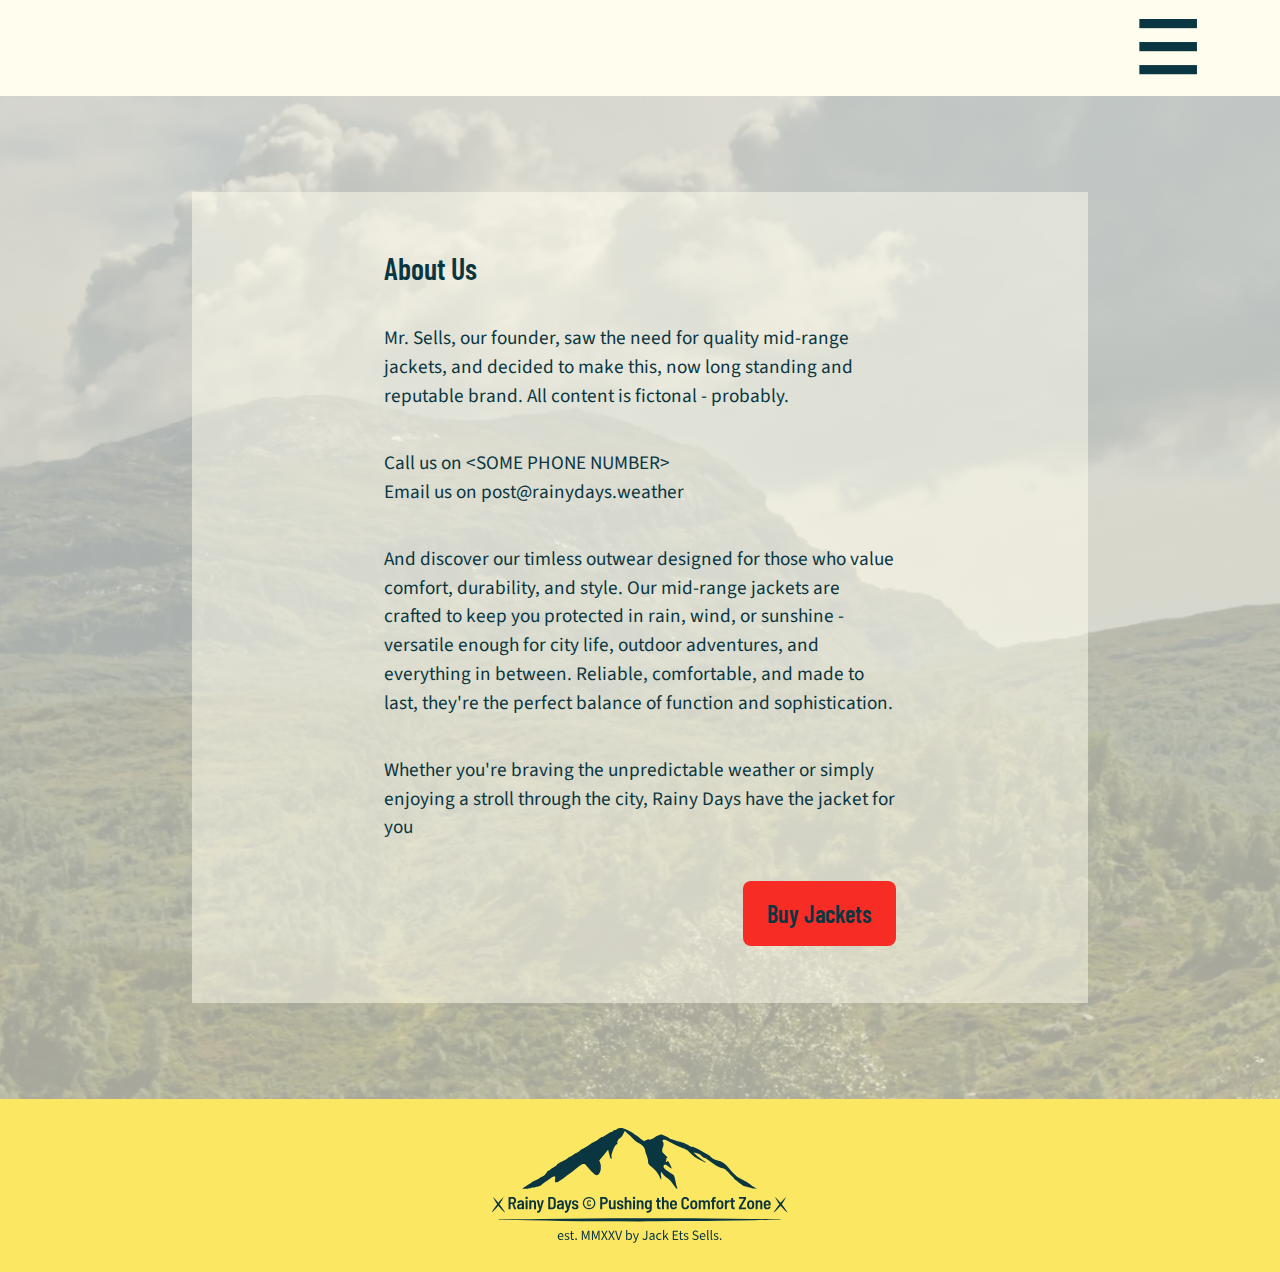
<file: about-us/index.html>
<!DOCTYPE html>
<html lang="en">

<head>
    <meta charset="UTF-8">
    <meta name="viewport" content="width=device-width, initial-scale=1.0">
    <title>Rainy Days</title>
    <!-- My CSS-files -->
    <link rel="stylesheet" href="../styles/base.css">
    <link rel="stylesheet" href="../styles/typography-and-color.css">
    <link rel="stylesheet" href="../styles/header.css">
    <link rel="stylesheet" href="../styles/main.css">
    <link rel="stylesheet" href="../styles/footer.css">
    <link rel="stylesheet" href="../styles/at-media-rules.css">
    <!-- Favicon added -->
    <link rel="icon" href="./images/icons/favicon-dark.svg" type="image/svg+xml" sizes="32x32" media="(prefers-color-scheme: light)">
    <link rel="icon" href="./images/icons/favicon-light.svg" type="image/svg+xml" sizes="32x32" media="(prefers-color-scheme: dark)">
    <!-- Google fonts -->
    <link rel="preconnect" href="https://fonts.googleapis.com">
    <link rel="preconnect" href="https://fonts.gstatic.com" crossorigin>
    <link href="https://fonts.googleapis.com/css2?family=Barlow+Condensed:ital,wght@0,100;0,200;0,300;0,400;0,500;0,600;0,700;0,800;0,900;1,100;1,200;1,300;1,400;1,500;1,600;1,700;1,800;1,900&display=swap" rel="stylesheet">
    <link href="https://fonts.googleapis.com/css2?family=Source+Sans+3:ital,wght@0,200..900;1,200..900&display=swap" rel="stylesheet">
</head>

<body>
    <header>
        <div class="logo-wrapper">
            <a class="logo" href="/">
                <!-- The logo-svg file onelined-->
                <svg viewBox="0 0 334.53339 179.75963" version="1.1" id="svg1" xml:space="preserve" xmlns="http://www.w3.org/2000/svg" xmlns:svg="http://www.w3.org/2000/svg"> <defs id="defs1"></defs> <g id="layer1" transform="translate(25.081691,-80.388575)"> <path d="m 8.6684737,241.27985 c 0,0 2.4455503,4.26208 5.2560103,7.28018 -5.2227203,5.56226 -6.8479003,7.98001 -6.8481603,7.98039 4.3e-4,-2e-4 3.1266403,-1.47568 8.2113803,-6.57376 5.07668,5.08702 8.19701,6.55961 8.19744,6.55981 -2.6e-4,-3.9e-4 -1.62267,-2.41387 -6.83525,-7.96644 2.80509,-3.01727 5.2431,-7.26622 5.2431,-7.26622 0,0 -3.76807,2.99562 -6.60529,5.84305 -2.83876,-2.85151 -6.6192303,-5.85701 -6.6192303,-5.85701 z" style="opacity:1;fill:var(--text-color);fill-opacity:1;stroke:none;stroke-width:0.265;stroke-linecap:square;stroke-linejoin:round;paint-order:stroke fill markers" id="path75-2" /> <path class="cls-4" d="m 126.68537,80.392723 h 1.05643 c 1.29942,0.81698 2.81363,1.13039 4.21517,1.70438 1.82763,0.74655 3.57778,1.6093 5.20821,2.6763 0.83106,0.5423 1.69029,1.05291 2.53544,1.55295 0.69724,0.41553 1.13742,1.067 1.81354,1.5107 0.79937,0.52117 1.71494,0.71837 2.4967,1.2325 1.1656,0.76768 2.09526,1.78185 3.07774,2.74673 0.40144,0.3944 0.77472,0.78528 1.33815,1.01417 0.92261,0.3768 1.81002,0.85219 2.33471,1.59874 1.36984,0.20424 1.89454,-1.56 3.14465,-0.98953 0.28171,-0.28171 0.48948,-0.48948 0.74654,-0.74654 0.41201,0 1.03531,-0.19368 1.30646,0.0352 0.8874,0.74303 1.65156,0.0916 2.31006,-0.19368 1.3945,-0.60569 2.7256,-1.3804 4.00036,-2.21498 0.9684,-0.63386 1.98609,-1.15504 3.04605,-1.57057 1.00713,-0.39792 1.92975,-1.07756 3.09534,-1.02826 0.12325,0.004 0.25355,-0.20776 0.40849,-0.3451 1.92975,1.00713 4.00388,1.66212 5.98293,2.53544 1.26068,0.55991 2.52135,1.24307 3.34889,2.37697 1.11982,0.26411 2.23964,0.39792 3.24325,0.80641 1.01769,0.41553 2.08117,0.70429 3.11295,0.9367 1.02122,0.2289 1.92975,0.88037 3.03548,0.78529 0.37328,-0.0317 0.76768,0.23241 1.05996,0.38383 1.33462,0.68668 2.75728,1.02474 4.19051,1.34167 0.34158,0.0739 0.71838,0.2782 0.8698,0.41201 0.86627,0.7712 1.94031,1.02122 2.97561,1.34167 0.44723,0.13734 0.58809,0.54934 0.93671,0.71837 1.0846,0.51766 2.02131,1.295887 3.27494,1.633947 0.40849,-0.3451 0.89444,-0.2958 1.55647,0 3.16226,1.42971 6.32099,2.8735 9.37408,4.51449 2.35937,1.2642 4.69408,2.60587 6.88794,4.13065 0.82049,0.57047 1.63747,1.29237 2.33824,2.10582 0.61977,0.71838 1.53887,1.24307 2.41923,1.65156 1.12334,0.52469 2.34175,0.84514 3.52144,1.25715 1.17616,0.40849 2.40514,0.71838 3.52144,1.25363 1.78185,0.85219 3.55665,1.70086 5.07792,3.05662 1.35927,1.21137 2.65164,2.50374 3.75385,3.89823 2.07765,2.63052 4.40532,5.00749 6.76117,7.37038 2.00018,2.0037 4.93354,3.70103 8.12044,5.00749 2.3981,0.98248 4.60605,2.30302 6.60974,4.02148 2.12696,1.82763 4.50393,3.35946 7.02176,4.6483 0.33101,0.16903 0.71485,-0.1162 0.96487,0.2289 -1.33462,0.32397 -3.04252,0.1655 -4.29615,-0.0282 -1.15856,-0.17959 -2.24316,-0.57047 -3.31016,-0.95078 -1.0353,-0.36976 -2.15512,-0.32398 -3.15521,-0.87684 -0.48948,-0.27115 -1.25715,0.15846 -1.76776,-0.38736 -1.39449,0.1479 -2.23964,-0.85923 -3.22212,-1.54944 -1.54944,-1.09164 -3.08478,-2.20794 -4.57435,-3.37706 -1.5917,-1.25011 -3.39467,-2.28893 -4.40181,-4.16234 -0.0528,-0.0986 -0.15846,-0.16903 -0.2465,-0.25002 -2.25724,-2.08822 -4.01796,-4.65535 -6.34211,-6.68018 -1.04587,-0.91205 -2.1023,-1.81002 -3.40523,-2.38049 -0.81698,-0.35567 -1.67621,-0.48244 -2.51079,-0.72894 -1.83115,-0.54582 -3.45806,-1.56 -5.15891,-2.38754 -1.88397,-0.91557 -3.59539,-2.14455 -5.26104,-3.4334 -1.67268,-1.29237 -3.40523,-2.50727 -5.13426,-3.72568 -0.44018,-0.30989 -0.9367,-0.64443 -1.44731,-0.72894 -1.61634,-0.26411 -2.58474,-1.48605 -3.75385,-2.3981 -0.6233,-0.48244 -1.16208,-1.05292 -1.83468,-1.50718 -1.21841,-0.82754 -2.57065,-1.23955 -3.96866,-1.44379 -0.66555,-0.0951 -1.25011,-0.58104 -1.96144,-0.39088 -0.11621,-0.0423 -0.23594,-0.3451 -0.35215,0 1.14095,1.35575 2.41571,2.54952 3.7926,3.68695 2.2009,1.82058 4.518,3.44749 6.86328,5.06383 0.64443,0.4437 1.38393,0.65147 2.01075,1.09165 0.081,0.3134 0.0211,0.48948 -0.35215,0.35214 -1.10925,0.0634 -1.98257,-0.61273 -2.91927,-1.0177 -2.55305,-1.09869 -5.05679,-2.31358 -7.34925,-3.9088 -0.64442,-0.44722 -1.26067,-0.92966 -1.87693,-1.41562 -2.19385,-1.7255 -4.09895,-3.75737 -6.07448,-5.71177 -0.6409,-0.63386 -1.27829,-1.14799 -2.25725,-1.36984 -0.90853,-0.20425 -1.77128,-0.77472 -2.67981,-1.14447 -2.35585,-0.95783 -4.6483,-2.074127 -6.99358,-3.070697 -2.40163,-1.02122 -4.70465,-2.23963 -7.01824,-3.43692 -0.53878,-0.2782 -1.06699,-0.53174 -1.56352,-0.90149 -1.61282,-1.20434 -3.39819,-1.91919 -5.50401,-1.48605 -0.13029,0.13734 -0.28876,0.30284 -0.43313,0.45426 -0.0564,0.7219 0.29932,1.32055 0.54934,1.9051 0.72542,1.70438 0.5916,3.34185 -0.0845,4.996927 -0.0599,0.15142 -0.0423,0.34158 -0.12325,0.47539 -0.82754,1.39449 -0.76416,2.92632 -0.66204,4.56379 0.23594,0.74655 0.91558,1.28533 1.51422,1.88749 1.35576,1.3628 2.72208,2.71856 4.06375,4.06022 -0.2782,0.60217 -0.86628,0.50005 -1.39449,0.65147 0.0246,1.35223 0.19368,2.73616 -0.75711,3.8102 0.25002,0.44018 0.57399,0.25354 0.91909,0.32045 0.36623,-0.36623 0.76415,-0.76063 1.13038,-1.12686 0.60217,0.17255 0.94727,0.57047 1.13743,0.93318 1.14095,2.2009 2.48966,4.30672 3.2362,6.87385 -0.72541,-0.0634 -1.22546,-0.36623 -1.65507,-0.77119 -1.26772,-1.20081 -2.72912,-2.13399 -4.19404,-3.10591 h -1.7255 c -0.53174,0.22537 -0.47188,0.88036 -0.86628,1.19377 -0.40849,1.96144 1.02122,2.97209 2.20794,3.97218 1.43675,1.20786 3.08479,2.16217 4.60605,3.27142 0.76415,0.55639 1.54591,1.14447 2.35232,1.55296 1.41562,0.71485 2.07765,1.94383 2.34528,3.24676 0.38736,1.89454 0.8698,3.77147 1.17616,5.69065 0.27115,1.69029 0.76063,3.39819 1.54591,4.96523 0.17608,0.35215 0.15495,0.63386 0.0599,1.02122 -0.20777,0.0141 -0.42962,0.0317 -0.69725,0.0493 -1.02474,-0.71485 -1.64451,-1.81706 -2.36288,-2.81011 -1.86285,-2.57769 -3.66582,-5.20469 -6.08857,-7.31403 -0.88741,-0.7712 -1.89806,-1.39801 -2.85237,-2.06356 -1.53887,-1.07052 -2.70095,-2.42276 -3.70104,-3.92993 -0.28523,-0.42962 -0.65498,-0.70429 -0.89796,-1.13743 -0.19368,0.19368 -0.32045,0.32045 -0.55991,0.55991 0.16903,1.28533 -0.16903,2.67278 0.31341,4.106 0.29932,0.89093 0.0563,1.96144 0.0563,2.96153 -0.45075,-0.0634 -0.56343,-0.3134 -0.73598,-0.6902 -0.50357,-1.08108 -1.05291,-2.12695 -1.47549,-3.25733 -0.41553,-1.10573 -1.30645,-2.02835 -1.92622,-3.06718 -0.63034,-1.05291 -1.50366,-1.87692 -2.3805,-2.70094 -1.51422,-1.42266 -2.82067,-3.05309 -4.55674,-4.25742 -1.16912,-0.80994 -1.92271,-2.053 -2.66925,-3.47214 0.33805,-1.32407 -0.11973,-2.78899 -0.38384,-4.22221 -0.29228,-1.57761 -0.99305,-3.08831 -1.57761,-4.60605 -0.39792,-1.03178 -0.73246,-2.03891 -0.88036,-3.16577 -0.23593,-1.79946 -0.84866,-3.47566 -2.18681,-4.89481 -1.53887,-1.633937 -3.43341,-2.707977 -5.31738,-3.778497 -1.22898,-0.69725 -2.40866,-1.38745 -3.39819,-2.40162 -1.18672,-1.2149 -2.41219,-2.39458 -3.60243,-3.60948 -1.94736,-1.98609 -4.24686,-3.60244 -6.06392,-5.72234 -0.28524,-0.33454 -0.60217,-0.28172 -0.97544,-0.2958 -0.52822,0.97896 -1.13391,1.94383 -1.58817,2.97561 -0.76416,1.73255 -1.86989,3.08831 -3.45101,4.19052 -1.68678,1.17616 -2.73616,2.85237 -2.57418,5.06383 0.0211,0.27467 0.17607,0.40497 0.33102,0.57047 q -0.58456,0.99305 -2.26781,1.62691 c -0.4754,0.81697 -1.02122,1.637467 -1.45083,2.514307 -1.07052,2.19738 -1.71847,4.56026 -2.53192,6.85624 -0.31341,0.88389 -0.0528,1.97201 -0.0528,2.96858 v 1.48605 c -0.21129,0.23241 -0.36623,0.40496 -0.53174,0.5916 -1.01065,-1.00713 -1.13743,-2.38754 -1.53183,-3.60948 -0.41905,-1.28885 -0.63033,-2.65164 -1.05291,-3.9581 -0.23241,-0.72189 0.17255,-1.6093 -0.63034,-2.15512 -2.99674,3.69399 -6.078,7.49011 -9.15574,11.28622 0.85923,2.01426 1.85932,4.04613 1.66212,6.41254 -0.0669,0.81346 0.0458,1.64452 -0.0211,2.45797 -0.19368,2.29598 -1.02826,4.3032 -2.77842,5.88433 -0.26763,0.23945 -0.72189,0.0704 -0.85923,0.48948 -1.40857,0.2465 -2.517833,-0.38032 -3.468623,-1.28885 -1.52478,-1.45436 -3.07069,-2.90519 -4.45462,-4.48984 -0.76415,-0.87332 -1.50718,-1.79241 -2.19034,-2.75377 -0.80289,-1.13038 -1.947354,-2.01778 -2.950964,-3.01787 h -2.380494 c -2.746724,1.50366 -5.197647,3.32776 -7.535884,5.32442 -1.848756,1.5776 -3.711599,3.14112 -5.662477,4.58844 -2.193857,1.6269 -4.391237,3.26085 -6.54988,4.92297 -1.774806,1.36632 -3.729206,2.39106 -5.553312,3.64117 -0.838103,0.574 -1.908621,0.6233 -2.940403,0.4754 -0.165508,-0.16551 -0.331016,-0.33102 -0.485959,-0.48596 -0.214808,-1.79594 0.672595,-3.51088 0.260586,-5.36316 -1.574084,-0.54934 -2.905188,0.35919 -4.095435,1.14447 -2.422752,1.59521 -4.775074,3.30311 -7.046404,5.13074 -1.387447,1.1163 -2.803066,2.22907 -4.2046,3.3348 -0.704288,0.55639 -1.584648,0.1972 -2.137515,0.83106 -1.993135,0.20425 -3.859499,1.10221 -5.894892,1.05291 -0.640902,0.60921 -1.563519,0.0986 -2.236115,0.54583 -0.693723,0.46131 -1.598734,-0.21833 -2.285415,0.46835 -0.176072,0.17607 -0.672595,0.0423 -1.021218,0.0423 -1.68677,0 -3.37354,0 -5.461754,0 1.507176,-0.67964 2.112864,-1.96849 3.440447,-2.22203 1.640992,-1.3135 3.59187,-2.14104 5.306812,-3.35594 0.679638,-0.48243 1.239547,-1.09868 1.968485,-1.55295 1.405055,-0.87684 2.820674,-1.68325 4.394758,-2.14808 0.764153,-0.22537 1.454356,-0.61273 2.014265,-1.05643 1.179682,-0.94023 2.482615,-1.70438 3.824284,-2.26429 1.8065,-0.75359 2.950968,-2.05652 4.028529,-3.55665 0.735981,-1.02474 1.260676,-2.2819 2.577695,-2.76433 0.207765,-0.0775 0.450744,-0.0528 0.792324,-0.0845 1.471962,-1.86988 3.750334,-2.80659 5.704734,-4.19051 0.841624,-0.59513 1.926228,-0.89445 2.310065,-2.04244 0.0986,-0.29932 0.433137,-0.58808 0.73246,-0.73246 0.482437,-0.23594 1.024739,-0.34862 1.542391,-0.51765 -0.03169,-0.84163 0.764153,-0.64795 1.176161,-0.91558 2.105822,-1.36279 4.507445,-2.18329 6.616788,-3.53904 0.616252,-0.39441 1.155032,-0.91206 1.707899,-1.39802 0.922617,-0.81697 2.1516,-1.04586 3.162254,-1.7255 1.376883,-0.92966 2.820674,-1.76072 4.1553,-2.83828 h 0.968396 c 0.274672,-0.24298 0.493002,-0.574 0.795846,-0.68668 1.243068,-0.45779 2.130471,-1.40154 3.144646,-2.17273 0.535259,-0.40849 1.003611,-0.98249 1.605777,-1.21138 1.964965,-0.74654 3.539049,-2.15864 5.430059,-3.0214 1.92271,-0.876827 3.55666,-2.218497 5.26104,-3.443957 0.96487,-0.69373 2.03539,-1.30646 3.14464,-1.72903 1.436753,-0.54935 2.591783,-1.46492 3.753863,-2.3981 0.96135,-0.7712 2.15864,-1.22194 2.90871,-2.21851 h 1.39801 c 2.8418,-1.75368 5.64487,-3.48271 8.50076,-5.24343 h 1.35223 c 0.55991,-0.58456 1.12334,-1.17616 1.71494,-1.79593 1.27124,0.22185 2.26781,-0.36975 3.24677,-1.04587 0.62682,-0.43314 1.27829,-0.92966 2.0354,-1.00713 0.75358,-0.0775 1.20081,-0.84867 1.98609,-0.73598 z" id="path3" style="opacity:1;fill:var(--text-color);fill-opacity:1" /> <path class="cls-5" d="m 33.914539,250.03375 v 5.6563 h -2.44189 v -15.49229 h 4.94564 c 3.343761,0 5.342854,1.70592 5.342854,4.89542 0,3.18948 -1.976302,4.94057 -5.342854,4.94057 z m 2.25305,-2.24793 c 2.230259,0 3.154921,-0.92071 3.154921,-2.69264 0,-1.77195 -0.924662,-2.62664 -3.154921,-2.62664 h -2.249795 v 5.32276 h 2.249795 z" id="path4" style="opacity:1;fill:var(--text-color);fill-opacity:1" /> <path class="cls-5"  d="m 52.667211,255.69692 h -2.207224 v -0.99026 c -0.484354,0.79289 -1.111738,1.18764 -2.584304,1.18764 -2.164965,0 -3.845576,-1.16722 -3.845576,-4.33199 v -6.86037 h 2.246232 v 6.61877 c 0,1.9567 0.83868,2.50798 2.015432,2.50798 1.388049,0 2.142211,-0.96644 2.142211,-2.48416 v -6.64259 h 2.226728 v 10.99498 z" id="path5" style="opacity:1;fill:var(--text-color);fill-opacity:1" /> <path class="cls-5"  d="m 62.017563,247.82109 c -0.545823,-0.67384 -1.41101,-1.16463 -2.773808,-1.16463 -1.024739,0 -1.774806,0.32681 -1.774806,1.11183 0,0.91305 0.841624,1.19606 2.162165,1.35105 2.524873,0.28301 4.165864,1.13206 4.165864,3.43995 0,2.00468 -1.433226,3.30856 -4.370108,3.30856 -2.32063,0 -4.027983,-0.94137 -4.961165,-2.13744 l 1.657518,-1.28188 c 0.524695,0.67384 1.775342,1.37421 3.278997,1.37421 1.250111,0 1.97905,-0.43462 1.97905,-1.19606 0,-0.89284 -0.591602,-1.15227 -2.366409,-1.37127 -2.162164,-0.2628 -3.982749,-1.13205 -3.982749,-3.41974 0,-1.93729 1.479005,-3.24454 4.2539,-3.24454 1.866364,0 3.345369,0.45822 4.232772,1.8059 z" id="path6" style="opacity:1;fill:var(--text-color);fill-opacity:1" /> <path class="cls-5" d="m 66.052573,240.34763 h 2.199372 v 5.18187 c 0.432872,-0.66752 1.171302,-1.15612 2.508114,-1.15612 2.1198,0 3.743071,1.15612 3.743071,4.35951 v 6.96076 h -2.180276 v -6.69238 c 0,-1.95782 -0.821184,-2.51179 -1.954291,-2.51179 -1.359091,0 -2.1198,1.00128 -2.1198,2.49115 v 6.71647 h -2.199374 v -15.34259 z" id="path7" style="opacity:1;fill:var(--text-color);fill-opacity:1" /> <path class="cls-5"  d="m 77.550703,240.28769 h 2.422422 v 2.43176 h -2.422422 z m 0.102536,4.24178 h 2.214145 v 11.16058 h -2.214145 z" id="path8" style="opacity:1;fill:var(--text-color);fill-opacity:1" /> <path class="cls-5" d="m 82.827178,244.69507 h 2.176504 v 0.99028 c 0.455175,-0.66019 1.202045,-1.18766 2.567569,-1.18766 2.134833,0 3.769616,1.14342 3.769616,4.31165 v 6.88435 H 89.14513 v -6.61891 c 0,-1.93633 -0.827008,-2.48422 -1.96815,-2.48422 -1.368729,0 -2.134833,0.99028 -2.134833,2.4638 v 6.64274 h -2.214969 v -10.99523 z" id="path9" style="opacity:1;fill:var(--text-color);fill-opacity:1" /> <path class="cls-5"  d="m 100.45876,244.69697 h 2.18787 v 10.87805 c 0,3.41871 -1.81737,4.57318 -4.500313,4.57318 -1.85889,0 -3.01512,-0.51195 -3.83917,-1.93097 l 1.54908,-1.19914 c 0.45355,0.73185 1.09554,1.1098 2.22941,1.1098 1.65128,0 2.373123,-0.7559 2.373123,-2.55287 v -0.51195 c -0.555753,0.62189 -1.383003,0.93112 -2.475333,0.93112 -2.74364,0 -4.10746,-2.10963 -4.10746,-5.0164 v -1.50836 c 0,-3.19882 1.60976,-4.97174 4.10746,-4.97174 1.11469,0 1.91958,0.35389 2.475333,0.97579 z m 0,6.17431 v -1.28846 c 0,-1.91037 -0.721843,-3.02016 -2.187883,-3.02016 -1.46603,0 -2.20704,1.08919 -2.20704,3.02016 v 1.28846 c 0,1.73169 0.61963,3.08543 2.20704,3.08543 1.58742,0 2.187883,-1.35374 2.187883,-3.08543 z" id="path10" style="opacity:1;fill:var(--text-color);fill-opacity:1" /> <path class="cls-5" d="m 109.76837,244.58252 h 1.22138 v -3.01736 h 2.02088 v 3.01736 h 1.81827 v 2.04549 h -1.81827 v 5.08795 c 0,1.28917 0.17112,1.84266 1.23909,1.84266 h 0.48709 v 2.13143 h -0.64051 c -2.28639,0 -3.10655,-0.91102 -3.10655,-3.53062 v -5.53142 h -1.22138 z" id="path11" style="opacity:1;fill:var(--text-color);fill-opacity:1" /> <path class="cls-5" d="m 116.82149,240.22774 h 2.20717 v 5.45678 c 0.43441,-0.67273 1.17545,-1.16515 2.51701,-1.16515 2.12731,0 3.75634,0.93071 3.75634,4.15912 v 7.01513 H 123.114 v -6.45811 c 0,-1.97311 -0.8241,-2.37511 -1.96122,-2.37511 -1.36391,0 -2.12732,0.82675 -2.12732,2.32825 v 6.50845 h -2.20717 v -15.46243 z" id="path12" style="opacity:1;fill:var(--text-color);fill-opacity:1" /> <path class="cls-5" d="m 136.51907,254.05938 c -0.75702,1.31686 -1.96959,1.83492 -3.87554,1.83492 -3.09506,0 -4.73974,-2.00871 -4.73974,-4.87973 v -1.46726 c 0,-3.17517 1.55758,-4.83629 4.39473,-4.83629 2.83714,0 4.37128,1.77142 4.37128,4.96664 v 1.42747 l -6.63728,-0.009 v 0.0891 c 0,1.6845 0.81561,2.72356 2.52392,2.72356 1.27621,0 1.7954,-0.38771 2.23086,-1.0595 z m -6.30067,-4.96663 h 4.13344 c -0.0871,-1.57755 -0.73691,-2.37635 -2.05667,-2.37635 -1.31976,0 -1.96959,0.90575 -2.07677,2.37635 z" id="path13" style="opacity:1;fill:var(--text-color);fill-opacity:1" /> <path class="cls-5" d="m 152.38075,244.85168 c -0.381,-1.8659 -1.314,-2.43427 -2.92669,-2.43427 -1.95099,0 -3.01517,1.33327 -3.01517,4.6424 v 1.95524 c 0,3.26446 1.06089,4.64241 3.01517,4.64241 1.67509,0 2.4948,-0.4401 2.8758,-2.30256 h 2.35498 c -0.48939,3.44315 -2.324,4.54644 -5.23407,4.54644 -3.26807,0 -5.47525,-2.0652 -5.47525,-6.88285 v -1.95524 c 0,-4.81765 2.20718,-6.88284 5.47525,-6.88284 2.90679,0 4.81964,1.34563 5.30904,4.67537 h -2.37798 z" id="path14" style="opacity:1;fill:var(--text-color);fill-opacity:1" /> <path class="cls-5" d="m 164.79176,250.93146 c 0,2.89415 -1.35981,4.96284 -4.43557,4.96284 -3.07576,0 -4.45499,-1.96088 -4.45499,-4.96284 v -1.37126 c 0,-3.20074 1.63177,-4.94262 4.45499,-4.94262 2.82323,0 4.43557,1.74188 4.43557,4.94262 z m -2.21778,-0.064 v -1.26345 c 0,-1.89349 -0.73171,-2.96153 -2.21779,-2.96153 -1.48607,0 -2.23721,1.08825 -2.23721,2.96153 v 1.26345 c 0,1.69807 0.54393,3.02554 2.23721,3.02554 1.58969,0 2.21779,-1.32747 2.21779,-3.02554 z" id="path15" style="opacity:1;fill:var(--text-color);fill-opacity:1" /> <path class="cls-5" d="m 166.99531,244.90118 h 2.39105 v 0.97174 c 0.45427,-0.64782 1.32054,-1.16542 2.66221,-1.16542 1.43323,0 2.57065,0.54097 3.25381,1.55277 0.75007,-0.97174 1.91215,-1.55277 3.32072,-1.55277 2.45797,0 3.93697,1.42254 3.93697,4.23088 v 6.75537 h -2.43331 v -6.49491 c 0,-1.76982 -0.77472,-2.43768 -2.02483,-2.43768 -1.25011,0 -2.07061,0.86154 -2.11639,2.30746 v 6.62513 h -2.41218 v -6.49491 c 0,-1.83327 -0.84163,-2.43768 -2.0037,-2.43768 -1.25011,0 -2.13752,0.90495 -2.13752,2.41764 v 6.5183 h -2.43331 v -10.78924 z" id="path16" style="opacity:1;fill:var(--text-color);fill-opacity:1" />  <path class="cls-5" d="m 186.10598,244.59463 v -0.68682 c 0,-2.62018 0.9352,-3.5302 3.54235,-3.5302 h 0.67282 v 2.12911 h -0.50126 c -1.21779,0 -1.41289,0.55631 -1.41289,1.84065 v 0.24382 h 1.91415 v 2.04326 H 188.407 v 9.0556 h -2.30439 v -9.0556 h -1.39272 v -2.04326 h 1.39272 z" id="path17" style="opacity:1;fill:var(--text-color);fill-opacity:1" /> <path class="cls-5" d="m 199.92575,250.99742 c 0,2.85568 -1.35982,4.89688 -4.43557,4.89688 -3.07576,0 -4.455,-1.93482 -4.455,-4.89688 v -1.35304 c 0,-3.1582 1.63177,-4.87693 4.455,-4.87693 2.82322,0 4.43557,1.71873 4.43557,4.87693 z m -2.21779,-0.0632 v -1.24666 c 0,-1.86833 -0.7317,-2.92217 -2.21778,-2.92217 -1.48608,0 -2.24045,1.07378 -2.24045,2.92217 v 1.24666 c 0,1.6755 0.54392,2.98533 2.24045,2.98533 1.58968,0 2.21778,-1.30983 2.21778,-2.98533 z" id="path18" style="opacity:1;fill:var(--text-color);fill-opacity:1" /> <path class="cls-5" d="m 208.07038,247.50463 c -0.32465,-0.51412 -0.7754,-0.86952 -1.46567,-0.86952 -1.10005,0 -1.87543,0.89022 -1.87543,2.49814 v 6.73531 h -2.17802 v -11.14847 h 2.14019 v 1.00409 c 0.3877,-0.64523 1.07798,-1.20422 2.28204,-1.20422 1.30491,0 2.01299,0.18481 2.64338,1.27516 l -1.54334,1.71295 z" id="path19" style="opacity:1;fill:var(--text-color);fill-opacity:1" /> <path class="cls-5" d="m 209.92871,244.58252 h 1.24225 v -2.99132 h 2.05542 v 2.99132 h 1.61106 v 2.04549 h -1.61106 v 5.08795 c 0,1.28917 0.17403,1.84266 1.26024,1.84266 h 0.35082 v 2.13143 h -0.50684 c -2.32547,0 -3.15964,-0.91102 -3.15964,-3.53062 v -5.53142 h -1.24225 z" id="path20" style="opacity:1;fill:var(--text-color);fill-opacity:1" /> <path class="cls-5" d="m 231.06738,240.13778 v 1.73694 l -6.60509,11.56219 h 6.82291 v 2.25314 h -10.0266 v -1.73695 l 6.60509,-11.54125 h -6.60509 v -2.27755 h 9.80878 z" id="path21" style="opacity:1;fill:var(--text-color);fill-opacity:1" /> <path class="cls-5" d="m 241.48726,250.94465 c 0,2.88645 -1.34146,4.94965 -4.37575,4.94965 -3.03428,0 -4.39491,-1.95566 -4.39491,-4.94965 v -1.36761 c 0,-3.19223 1.60976,-4.92949 4.39491,-4.92949 2.78516,0 4.37575,1.73726 4.37575,4.92949 z m -2.18787,-0.0638 v -1.26009 c 0,-1.88845 -0.72184,-2.95366 -2.18788,-2.95366 -1.46603,0 -2.21023,1.08536 -2.21023,2.95366 v 1.26009 c 0,1.69356 0.53659,3.0175 2.21023,3.0175 1.56825,0 2.18788,-1.32394 2.18788,-3.0175 z" id="path22" style="opacity:1;fill:var(--text-color);fill-opacity:1" /> <path class="cls-5" d="m 244.23307,244.81285 h 2.13053 v 0.97968 c 0.44555,-0.65312 1.17665,-1.17495 2.51333,-1.17495 2.08974,0 3.68999,1.13119 3.68999,4.2655 v 6.81064 h -2.14936 v -6.54805 c 0,-1.9156 -0.80953,-2.45762 -1.92657,-2.45762 -1.33668,0 -2.08974,0.97968 -2.08974,2.43742 v 6.57163 h -2.16818 v -10.87752 z" id="path23" style="opacity:1;fill:var(--text-color);fill-opacity:1" /> <path class="cls-5" d="m 263.75121,254.03971 c -0.75961,1.33098 -1.97632,1.85459 -3.88878,1.85459 -3.10566,0 -4.75595,-2.03025 -4.75595,-4.93205 v -1.48299 c 0,-3.20921 1.56291,-4.88813 4.40975,-4.88813 2.84685,0 4.38623,1.7904 4.38623,5.01988 v 1.19923 h -6.49364 v 0.0439 c 0,1.70257 0.65205,3.03355 2.36622,3.03355 1.28057,0 1.80154,-0.39187 2.23849,-1.07087 z m -6.31886,-5.01988 h 4.14759 c -0.0874,-1.59447 -0.73944,-2.40183 -2.06371,-2.40183 -1.32427,0 -1.97632,0.91547 -2.08388,2.40183 z" id="path24" style="opacity:1;fill:var(--text-color);fill-opacity:1" /> <path class="cls-4" d="m -15.288565,151.1578 c 3.810199,0 9.3423828,-0.22566 12.8567808,4.1147 1.71846321,2.09439 2.76433111,5.23948 2.76433111,9.12854 v 3.96663 c 0,3.36723 -1.1972899,6.51232 -2.76433111,8.30701 -1.1198182,1.27284 -2.6164306,2.17195 -3.961621,2.69378 l 8.2225649,24.17352 h -7.7718204 l -7.2506473,-22.60097 h -4.408844 v 22.60097 h -7.47954 v -52.38771 h 9.789606 z m -2.317108,23.04876 h 4.260944 c 1.644512,0 3.215075,-0.37375 4.6342157,-1.72064 1.4966124,-1.42094 1.5705627,-2.69378 1.5705627,-4.71412 v -3.74098 c 0,-2.02033 -0.7465455,-3.81501 -1.7184632,-4.78816 -1.4930912,-1.49497 -3.2890262,-1.34689 -4.8595882,-1.34689 h -3.887671 v 16.31431 z" id="path25" style="opacity:1;fill:var(--text-color);fill-opacity:1" /> <path class="cls-4" d="M 35.924285,203.54198 33.45374,192.31553 h -9.589248 l -2.470546,11.22645 h -7.492812 l 11.459803,-52.38771 h 6.592828 l 11.459804,52.38771 h -7.492813 z m -7.415166,-37.79052 -3.896405,19.90719 h 7.941041 z" id="path26" style="opacity:1;fill:var(--text-color);fill-opacity:1" /> <path class="cls-4" d="m 65.729226,151.15779 v 52.45386 h -7.476019 v -52.45386 z" id="path27" style="opacity:1;fill:var(--text-color);fill-opacity:1" /> <path class="cls-4" d="m 90.890407,151.0255 12.001963,33.01147 V 151.0255 H 110.08 v 52.52001 h -7.18763 L 90.890407,170.53404 v 33.01147 H 83.702778 V 151.0255 Z" id="path28" style="opacity:1;fill:var(--text-color);fill-opacity:1" /> <path class="cls-4" d="m 141.98312,181.41063 v 22.13135 h -7.2913 v -22.35759 l -10.71546,-30.16241 h 8.01942 l 6.3434,20.85883 h 0.43618 l 6.19572,-20.85883 h 7.72749 l -10.71545,30.38511 z" id="path29" style="opacity:1;fill:var(--text-color);fill-opacity:1" /> <path class="cls-4" d="m 177.11556,151.15779 c 3.05471,0 7.42251,0.14771 10.62464,3.13715 3.71296,3.50995 3.92895,9.03163 3.92895,11.27194 v 23.06442 c 0,3.58381 -0.36341,7.38919 -3.27412,10.67407 -3.20214,3.5838 -7.42251,4.10432 -10.26124,4.10432 h -10.84062 v -52.25542 h 9.82239 z m -2.5473,44.93656 h 3.27412 c 1.52907,0 3.42155,-0.22509 4.8752,-1.79014 1.52907,-1.7163 1.67306,-4.40328 1.67306,-6.11956 v -23.14179 c 0,-1.49472 -0.21942,-3.35873 -1.38165,-4.85345 -1.38165,-1.71629 -2.91072,-1.71629 -4.73121,-1.71629 h -3.71296 v 37.62123 z" id="path30" style="opacity:1;fill:var(--text-color);fill-opacity:1" /> <path class="cls-4" d="m 227.14807,203.60814 -2.46501,-11.25479 h -9.56775 l -2.46501,11.25479 h -7.47602 l 11.43412,-52.52001 h 6.57805 l 11.43412,52.52001 h -7.47602 z m -7.40207,-37.88596 -3.88767,19.95747 h 7.92325 z" id="path31" style="opacity:1;fill:var(--text-color);fill-opacity:1" /> <path class="cls-4" d="m 259.99309,181.41063 v 22.13135 h -7.22075 V 181.18439 L 242.1556,151.02198 h 7.94555 l 6.28497,20.85883 h 0.43215 l 6.13865,-20.85883 h 7.6563 l -10.61673,30.38511 z" id="path32" style="opacity:1;fill:var(--text-color);fill-opacity:1" /> <path class="cls-4" d="m 301.67986,164.21753 c 0,-1.11294 -0.074,-3.2688 -1.27124,-4.75273 -0.6726,-0.81545 -1.79242,-1.7079 -3.96163,-1.7079 -1.04586,0 -2.465,0.22399 -3.66229,1.41041 -1.41915,1.48743 -1.57057,3.5663 -1.57057,5.27421 0,1.41042 0.22538,4.01077 1.19729,5.4212 0.8205,1.26342 2.31711,1.85839 3.43693,2.30286 l 4.56027,1.63441 c 2.24315,0.81546 4.85958,1.7814 6.7999,4.45525 2.01778,2.74734 2.24316,5.71868 2.24316,8.98749 v 1.7814 c 0,5.2742 -1.41915,9.28497 -3.58835,11.51436 -1.94384,2.00537 -5.38076,3.4158 -9.71566,3.4158 -5.30681,0 -8.74374,-2.15588 -10.46572,-4.53225 -2.39106,-3.19532 -2.39106,-8.09505 -2.39106,-8.7635 v -1.70791 h 7.47602 v 1.41043 c 0,1.18992 0.1479,3.26881 1.19729,4.60574 1.27124,1.56091 3.14113,1.7079 4.10952,1.7079 2.8418,0 4.10952,-1.11294 4.70817,-1.85839 1.11982,-1.41042 1.19729,-3.5663 1.19729,-5.12722 v -1.93189 c 0,-1.7814 -0.22537,-4.01078 -1.19729,-5.3477 -0.97192,-1.33692 -2.76433,-2.00538 -3.58835,-2.30287 l -5.45471,-1.93189 c -2.69038,-0.96594 -5.38076,-2.30287 -6.87738,-5.79567 -1.04586,-2.37636 -1.11981,-4.97672 -1.11981,-7.57708 v -1.48742 c 0,-4.30824 1.71846,-7.57706 3.88767,-9.65595 2.465,-2.37635 5.60613,-3.19531 9.04306,-3.19531 7.47249,0 12.4835,4.82974 12.4835,13.44624 v 1.7079 h -7.47249 v -1.41041 z" id="path33" style="opacity:1;fill:var(--text-color);fill-opacity:1" /> <path class="cls-1" d="m 292.59806,219.5002 c -6.84216,0.16903 -13.68784,0.36975 -20.53,0.49653 -13.69488,0.25706 -27.38977,0.47891 -41.08465,0.70781 -7.60984,0.12677 -15.21615,0.28171 -22.82598,0.34158 -15.57886,0.12325 -31.15771,0.14085 -46.73657,0.28523 -22.78724,0.21481 -45.57448,-0.0317 -68.361733,-0.0704 -12.821564,-0.0211 -25.643131,-0.22889 -38.464697,-0.41553 -13.170189,-0.19016 -26.336856,-0.43313 -39.503524,-0.70429 -8.0711423,-0.1655 -16.1387639,-0.42609 -24.2099064,-0.64794 -0.1162076,-0.22185 -0.052822,-0.36623 0.1866363,-0.43666 0.80641,-0.0387 1.6092985,-0.0106 2.4157085,-0.0176 2.0600429,-0.0634 4.1236073,0.13382 6.18012881,-0.11269 10.24739249,-0.14085 20.49126479,-0.32045 30.73865779,-0.40848 17.336054,-0.15142 34.675629,-0.19016 52.011682,-0.37327 32.340917,-0.34158 64.685347,-0.21833 97.026267,-0.21129 15.17036,0 30.34425,0.14438 45.51462,0.26411 14.52242,0.11268 29.04485,0.27115 43.57079,0.42609 7.08514,0.0775 14.17028,0.1972 21.2519,0.29932 0.8874,0.26763 1.80297,0.0246 2.69742,0.14438 0.20072,0.0951 0.24298,0.23946 0.12325,0.42962 z" id="path34" style="opacity:1;fill:var(--text-color);fill-opacity:1" /><path class="cls-2" d="m 292.56989,219.27835 c -0.91558,-0.23593 -1.92271,0.23946 -2.79603,-0.34862 h 12.18067 v 0.56695 h -5.86672 c -1.15856,-0.30636 -2.35937,0.0845 -3.51792,-0.21833 z" id="path35" style="opacity:1;fill:var(--text-color);fill-opacity:1" /> <path class="cls-2" d="m -6.6927277,219.19736 c -0.799367,0.0282 -1.6022556,0.0528 -2.4016226,0.081 -1.1585537,0.30284 -2.3628867,-0.088 -3.5214407,0.21833 h -5.916021 c -0.0035,-0.14438 -0.01056,-0.28524 -0.01409,-0.42962 3.961621,-0.081 7.919721,-0.32749 11.8954273,-0.13029 0.091557,0.0739 0.1162076,0.13734 0.07395,0.19016 -0.038736,0.0493 -0.077472,0.0704 -0.1126861,0.0704 z" id="path36" style="opacity:1;fill:var(--text-color);fill-opacity:1" /><path class="cls-3" d="m -6.6927277,219.19736 c 0.021129,-0.0845 0.035214,-0.17255 0.038736,-0.26059 2.1058217,0 4.2081219,-0.004 6.31394351,-0.007 -2.09525731,0.6233 -4.23629341,0.1303 -6.35267941,0.26763 z" id="path37" style="opacity:1;fill:var(--text-color);fill-opacity:1" /> <path class="cls-3" d="m 292.56989,219.27835 c 1.17616,0.0106 2.37345,-0.34158 3.51792,0.21833 -1.16208,0 -2.32768,0 -3.48975,0.004 -0.007,-0.0739 -0.0176,-0.1479 -0.0282,-0.22185 z" id="path38" style="opacity:1;fill:var(--text-color);fill-opacity:1" /><path class="cls-3" d="m -12.615791,219.49668 c 1.144468,-0.55991 2.341758,-0.20776 3.5214407,-0.21833 -0.010564,0.074 -0.021129,0.1479 -0.028172,0.22185 -1.1655967,0 -2.3276717,0 -3.4932687,-0.004 z" id="path39" style="opacity:1;fill:var(--text-color);fill-opacity:1" /><path d="m 273.63899,241.24251 c 0,0 2.44555,4.26208 5.25601,7.28018 -5.22272,5.56226 -6.8479,7.98001 -6.84816,7.98039 4.3e-4,-2e-4 3.12664,-1.47568 8.21138,-6.57376 5.07668,5.08702 8.19701,6.55961 8.19744,6.55981 -2.6e-4,-3.9e-4 -1.62267,-2.41387 -6.83525,-7.96644 2.80509,-3.01727 5.2431,-7.26622 5.2431,-7.26622 0,0 -3.76807,2.99562 -6.60529,5.84305 -2.83876,-2.85151 -6.61923,-5.85701 -6.61923,-5.85701 z"  style="opacity:1;fill:var(--text-color);fill-opacity:1;stroke:none;stroke-width:0.265;stroke-linecap:square;stroke-linejoin:round;paint-order:stroke fill markers" id="path75" /> </g> </svg>
            </a>
        </div>
        <nav class="nav-wrapper">
            <ul>
                <li>
                    <a href="../content-overview">
                        <h2>Jackets</h2>
                    </a>
                </li>
                <li>
                    <a href="../sizes">
                        <h2>Size Guide</h2>
                    </a>
                </li>
                <li>
                    <a href="./">
                        <h2>Information</h2>
                    </a>
                </li>
                <li>
                    <a href="../payment">
                        <!-- The cart-svg file onelined-->
                        <svg width="13.605105mm" height="10.412868mm" viewBox="0 0 13.605106 10.412868" version="1.1" id="svg1" xmlns="http://www.w3.org/2000/svg" xmlns:svg="http://www.w3.org/2000/svg"> <defs id="defs1" /> <g id="g240-9" transform="translate(-168.7437,-230.74918)" style="fill:var(--text-color);fill-opacity:1"> <path id="path89-6" style="opacity:1;fill:var(--text-color);fill-opacity:1;stroke-width:0.247512;stroke-linecap:square;stroke-linejoin:round;paint-order:stroke fill markers" d="m 168.87341,230.74922 c -0.0717,7e-5 -0.12974,0.0653 -0.12971,0.14573 v 0.45269 5.1e-4 c 3e-5,0.0422 0.0254,0.0766 0.0568,0.077 h 5.1e-4 5.2e-4 0.0997 c 0.44155,-1.7e-4 0.81517,0.36636 0.87436,0.85731 l 0.0341,0.28422 0.21859,1.81746 0.2651,2.20245 0.15451,1.2852 0.061,0.50849 c 0.069,0.57153 0.55397,1.0015 1.12965,1.00149 h 9.45213 c 0.12046,1.1e-4 0.22387,-0.0857 0.24598,-0.20412 l 0.0801,-0.42633 h -9.57667 c -0.39618,-3e-5 -0.72989,-0.29602 -0.77722,-0.68937 l -0.0724,-0.60306 -0.0336,-0.27905 h 10.04124 c 0.33805,-2e-5 0.62814,-0.24082 0.6904,-0.57309 l 0.004,-0.0202 0.64803,-3.45715 c 0.0548,-0.29227 -0.16928,-0.56249 -0.46664,-0.56276 h -11.10682 c -0.12096,7e-5 -0.22586,-0.0935 -0.2527,-0.22582 l -0.12815,-0.62994 c -0.11439,-0.56274 -0.56044,-0.96171 -1.07487,-0.9617 z m 2.07429,2.67839 c 0.44026,1e-5 0.71641,1e-5 1.40664,0 0.13661,-10e-6 0.25553,0.1154 0.26613,0.25787 l 0.0599,0.7984 c 0.008,0.10869 -0.0741,0.20153 -0.17828,0.20154 h -1.35082 c -0.14371,3e-5 -0.2644,-0.11309 -0.28009,-0.26252 l -0.0842,-0.80719 c -0.0108,-0.10377 0.061,-0.1881 0.16071,-0.1881 z m 2.34921,0 h 2.07636 c 0.10321,-2e-4 0.18812,0.0845 0.19224,0.19172 l 0.031,0.83251 c 0.005,0.12754 -0.0933,0.23369 -0.21601,0.23358 h -1.92805 c -0.14569,-1e-5 -0.2666,-0.11709 -0.27699,-0.2682 l -0.0553,-0.7922 c -0.008,-0.10673 0.0738,-0.19759 0.17673,-0.19741 z m 2.96571,0 h 2.435 c 0.1376,-5e-5 0.24707,0.12523 0.23978,0.2744 l -0.0367,0.7519 c -0.006,0.12992 -0.10546,0.23163 -0.22531,0.23151 h -2.31304 c -0.13081,-1.9e-4 -0.23797,-0.11284 -0.24235,-0.25477 l -0.0253,-0.81442 c -0.003,-0.10312 0.0729,-0.18861 0.16794,-0.18862 z m 3.33623,0 h 1.67587 c 0.16238,9e-5 0.28565,0.14629 0.25838,0.30644 l -0.1173,0.68885 c -0.0257,0.15156 -0.15692,0.26247 -0.31058,0.26252 h -1.51825 c -0.1511,1.4e-4 -0.27141,-0.12654 -0.26355,-0.27751 l 0.0403,-0.75706 c 0.007,-0.12508 0.10992,-0.22312 0.23512,-0.22324 z m -8.43307,1.7291 h 1.32705 c 0.14616,0 0.26771,0.12042 0.27905,0.27646 l 0.0543,0.75035 c 0.008,0.11358 -0.0755,0.21065 -0.1819,0.21084 h -1.32343 c -0.12327,4e-5 -0.22681,-0.0993 -0.2403,-0.23048 l -0.0382,-0.37259 -0.0444,-0.43408 c -0.0109,-0.10703 0.0674,-0.20048 0.16795,-0.2005 z m 2.27531,0 h 1.95389 c 0.13327,-5e-5 0.24277,0.11197 0.24804,0.25373 l 0.0269,0.74104 c 0.005,0.13249 -0.0946,0.24279 -0.21911,0.24288 h -1.93425 c -0.10453,-2e-5 -0.19133,-0.0859 -0.19896,-0.19689 l -0.0568,-0.83458 c -0.008,-0.11149 0.0753,-0.20638 0.18035,-0.20618 z m 2.94556,0 h 2.15439 c 0.16932,-1e-5 0.30401,0.1578 0.29507,0.34571 l -0.0305,0.63976 c -0.007,0.1412 -0.11152,0.25196 -0.23874,0.25218 h -2.10168 c -0.15456,-3e-5 -0.28124,-0.13632 -0.28629,-0.308 l -0.0202,-0.66765 c -0.004,-0.14327 0.0989,-0.26208 0.2279,-0.262 z m 3.14658,0 h 1.40456 c 0.15944,7e-5 0.28049,0.14701 0.25373,0.30799 l -0.11885,0.71675 c -0.0205,0.12301 -0.12465,0.21294 -0.2465,0.21291 h -1.35702 c -0.14343,6e-5 -0.25758,-0.12306 -0.25012,-0.26975 l 0.0362,-0.69764 c 0.008,-0.15141 0.12997,-0.27009 0.27802,-0.27026 z" /> <ellipse style="opacity:1;fill:var(--text-color);fill-opacity:1;stroke:none;stroke-width:1;stroke-linecap:square;stroke-linejoin:round;stroke-dasharray:none;paint-order:stroke fill markers" id="path79-5" cx="172.43762" cy="240.46046" rx="0.72496861" ry="0.70158249" /> <ellipse style="fill:var(--text-color);fill-opacity:1;stroke:none;stroke-width:1;stroke-linecap:square;stroke-linejoin:round;stroke-dasharray:none;paint-order:stroke fill markers" id="path79-9-1" cx="179.11441" cy="240.46046" rx="0.72496861" ry="0.70158249" /> </g> </svg>
                        <h2>Cart</h2>
                    </a>
                </li>
            </ul>
        </nav>
        <div class="light-dark-switch-wrapper">
            <h2>LIGHT</h2>
            <label class="theme-switch">
                <input id="theme-toggle" type="checkbox">
                <span class="slider"></span>
            </label>
            <h2>DARK</h2>
        </div>
        <div id="hamburger-menu">
            <input id="navigation-menu-wrapper" type="checkbox" />
            <!-- The hamburger-svg file onelined-->
            <svg width="44mm" height="44mm" viewBox="0 0 44 44" version="1.1" id="svg1" xmlns="http://www.w3.org/2000/svg" xmlns:svg="http://www.w3.org/2000/svg"> <rect style="fill:var(--text-color);" width="44" height="7" x="-1.6631712e-07" y="1.0221e-07" /> <rect style="fill:var(--text-color);" width="44" height="7" x="-2.3841858e-06" y="17.6" /> <rect style="fill:var(--text-color);" width="44" height="7" x="-2.3841858e-06" y="35.200001" /> </svg>
        </div>
    </header>
    <main>
        <article>
            <h1>About Us </h1>
            <p>Mr. Sells, our founder, saw the need for quality mid-range jackets, and decided to
                make this, now long standing and reputable brand. All content is fictonal - probably.</p>

            <p>Call us on &lt;SOME PHONE NUMBER&gt;<br> Email us on post@rainydays.weather</p>

            <p>And discover our timless outwear designed for those who value comfort, durability, and style.
                Our mid-range jackets are crafted to keep you protected in rain, wind, or sunshine - versatile
                enough for city life, outdoor adventures, and everything in between. Reliable, comfortable, and
                made to last, they're the perfect balance of function and sophistication.</p>
            <p> Whether you're
                braving the unpredictable weather or simply enjoying a stroll through the city, Rainy Days have the
                jacket for you</p>
            <div class="button-wrapper-right">
                <a class="button-style-main" href="/content-overview">Buy Jackets</a>
            </div>

        </article>
    </main>
    <footer>
        <div class="footer-text">
            <p>Call us on &lt;SOME PHONE NUMBER&gt;<br> Email us on post@rainydays.weather</p>
        </div>
        <div class="logo-footer">
            <!-- The footer-logo-svg file onelined-->
            <svg viewBox="0 0 120.25025 46.796185" version="1.1" id="svg1" xml:space="preserve" xmlns="http://www.w3.org/2000/svg" xmlns:svg="http://www.w3.org/2000/svg"><defs id="defs1"> <style id="style1"> .cls-1 { fill: var(--text-color); stroke-width: 0px; } </style> </defs>  <g id="layer1" transform="translate(-79.503679,-105.01752)"> <path id="path3" class="cls-1"  d="m 131.95697,105.02296 h 0.41109 c 0.50593,0.31896 1.09713,0.43994 1.64295,0.66404 0.71218,0.29148 1.39411,0.62694 2.02928,1.04353 0.32447,0.21172 0.65856,0.40971 0.98853,0.60494 0.27222,0.16227 0.4427,0.41519 0.70668,0.58843 0.31208,0.20348 0.66817,0.28047 0.97339,0.47982 0.45371,0.29972 0.81666,0.6943 1.19887,1.07101 0.15681,0.15399 0.30247,0.3066 0.52107,0.39459 0.36022,0.14719 0.7053,0.33271 0.91016,0.62281 0.53345,0.0797 0.73829,-0.60769 1.22499,-0.38496 0.11006,-0.1099 0.1911,-0.1911 0.29146,-0.29147 0.16095,0 0.40284,-0.0756 0.50871,0.0133 0.34646,0.29011 0.64342,0.0358 0.90052,-0.0756 0.54308,-0.23647 1.06277,-0.53756 1.55909,-0.8634 0.37809,-0.24747 0.77404,-0.44958 1.18651,-0.61182 0.39183,-0.15531 0.75204,-0.41932 1.20575,-0.40008 0.0481,10e-4 0.099,-0.081 0.15945,-0.13476 0.75205,0.39185 1.56047,0.64757 2.33176,0.98853 0.49083,0.2186 0.98302,0.48395 1.30474,0.92665 0.43583,0.1031 0.87304,0.15531 1.26349,0.31485 0.39596,0.16228 0.81117,0.27497 1.21263,0.36571 0.39733,0.0893 0.75205,0.34371 1.18236,0.30659 0.1457,-0.0116 0.29974,0.0907 0.41247,0.14985 0.51969,0.26809 1.07513,0.3987 1.63333,0.52244 0.13343,0.0288 0.28047,0.10857 0.33958,0.16095 0.33822,0.30109 0.75617,0.39733 1.15901,0.52244 0.1746,0.0535 0.2296,0.21447 0.36572,0.28045 0.42207,0.20211 0.78778,0.50458 1.27586,0.63657 0.15946,-0.13476 0.34921,-0.11553 0.6063,0 1.23187,0.55682 2.46374,1.1205 3.653,1.75982 0.91977,0.49219 1.82993,1.01601 2.68372,1.60996 0.32033,0.22272 0.63792,0.50319 0.91151,0.82078 0.24199,0.28047 0.59946,0.48395 0.94317,0.64343 0.43719,0.20485 0.91289,0.32996 1.3721,0.48945 0.45783,0.15946 0.93765,0.28048 1.3721,0.48807 0.69431,0.33272 1.38586,0.66269 1.97843,1.19063 0.5293,0.47157 1.03388,0.97615 1.46283,1.51921 0.8098,1.02564 1.7172,1.95093 2.6356,2.87208 0.77955,0.78092 1.92206,1.44221 3.16492,1.95092 0.93491,0.38221 1.79556,0.89777 2.57648,1.56734 0.82904,0.71216 1.75569,1.30885 2.73596,1.81205 0.12929,0.066 0.2791,-0.0454 0.37671,0.0893 -0.51969,0.12647 -1.18513,0.0646 -1.67457,-0.0116 -0.45095,-0.0701 -0.87441,-0.22272 -1.28962,-0.3712 -0.40283,-0.14438 -0.84003,-0.12647 -1.22912,-0.34234 -0.1911,-0.10591 -0.48944,0.0618 -0.68879,-0.15116 -0.54308,0.0577 -0.87303,-0.33548 -1.25525,-0.60357 -0.60356,-0.42483 -1.20162,-0.86066 -1.78319,-1.31574 -0.62005,-0.48669 -1.3226,-0.89228 -1.71582,-1.62233 -0.0206,-0.0384 -0.0618,-0.066 -0.0963,-0.0976 -0.87991,-0.81393 -1.56595,-1.81482 -2.47198,-2.60398 -0.40696,-0.35609 -0.81942,-0.7053 -1.32673,-0.92803 -0.31898,-0.1389 -0.65306,-0.18836 -0.9789,-0.2846 -0.71356,-0.21311 -1.34737,-0.60769 -2.01004,-0.93077 -0.73418,-0.35747 -1.40098,-0.83592 -2.04991,-1.33774 -0.65168,-0.5032 -1.32675,-0.97753 -2.00042,-1.45185 -0.17186,-0.121 -0.36571,-0.2516 -0.56369,-0.28458 -0.62968,-0.1031 -1.00777,-0.57882 -1.46285,-0.93491 -0.24334,-0.18836 -0.45233,-0.40971 -0.71491,-0.58707 -0.47433,-0.32309 -1.00227,-0.48256 -1.54673,-0.56231 -0.25983,-0.0371 -0.48669,-0.22685 -0.76441,-0.15266 -0.0454,-0.0166 -0.0922,-0.13476 -0.13757,0 0.44409,0.52795 0.94178,0.99402 1.47796,1.43673 0.85792,0.70942 1.7612,1.34323 2.67411,1.97291 0.2516,0.17323 0.53893,0.25435 0.78365,0.42483 0.0317,0.12233 0.008,0.1911 -0.13741,0.13741 -0.43171,0.0247 -0.77266,-0.23921 -1.13838,-0.39595 -0.99539,-0.42758 -1.97016,-0.90191 -2.86381,-1.52334 -0.2516,-0.1746 -0.49084,-0.36297 -0.73143,-0.55131 -0.85516,-0.6723 -1.59759,-1.46423 -2.36751,-2.22589 -0.25022,-0.24747 -0.49769,-0.44682 -0.87991,-0.53345 -0.35471,-0.0797 -0.69017,-0.30247 -1.04488,-0.44545 -0.91841,-0.37396 -1.81206,-0.80842 -2.72496,-1.19613 -0.93628,-0.39733 -1.83406,-0.87303 -2.73459,-1.3391 -0.21036,-0.10857 -0.41521,-0.20761 -0.60906,-0.35197 -0.62831,-0.46882 -1.32398,-0.74791 -2.14478,-0.57881 -0.0509,0.0535 -0.11272,0.11818 -0.16911,0.17736 -0.022,0.28185 0.11686,0.51418 0.21449,0.74241 0.28321,0.66407 0.23096,1.30199 -0.033,1.94681 -0.0234,0.0592 -0.0166,0.13326 -0.0481,0.18559 -0.32309,0.54308 -0.29835,1.14114 -0.25848,1.77906 0.0922,0.29148 0.35746,0.50045 0.58982,0.73556 0.52794,0.53069 1.06138,1.06002 1.58382,1.58246 -0.10857,0.23509 -0.33821,0.19522 -0.54306,0.25435 0.01,0.52657 0.0756,1.06688 -0.29559,1.48485 0.0976,0.17185 0.2241,0.099 0.35884,0.12514 0.14304,-0.14305 0.29834,-0.29698 0.43994,-0.43859 0.23511,0.0673 0.36984,0.22273 0.4427,0.36433 0.44409,0.85792 0.97066,1.67872 1.26075,2.67823 -0.28323,-0.0247 -0.47708,-0.14304 -0.6448,-0.30109 -0.49359,-0.46746 -1.06415,-0.83179 -1.63471,-1.20988 h -0.6723 c -0.20761,0.088 -0.18424,0.34371 -0.33822,0.4647 -0.15946,0.76442 0.39733,1.15763 0.86066,1.5481 0.55957,0.47019 1.20162,0.84278 1.79556,1.27448 0.29834,0.21722 0.60218,0.44545 0.91703,0.60494 0.55132,0.2791 0.80978,0.75755 0.91427,1.26486 0.15117,0.7383 0.3396,1.46973 0.45783,2.21765 0.10592,0.65856 0.29697,1.32398 0.60219,1.93442 0.0688,0.13741 0.0605,0.24747 0.0234,0.39733 -0.0811,0.005 -0.16772,0.0116 -0.27222,0.0192 -0.3987,-0.2791 -0.64067,-0.70805 -0.92115,-1.09576 -0.72592,-1.00502 -1.42847,-2.0279 -2.37301,-2.85008 -0.34646,-0.30109 -0.73966,-0.54444 -1.11224,-0.80428 -0.59944,-0.41659 -1.05314,-0.94453 -1.44223,-1.53159 -0.11139,-0.16774 -0.25573,-0.27497 -0.35059,-0.44271 -0.0756,0.0756 -0.12515,0.12515 -0.2186,0.21861 0.066,0.50045 -0.066,1.04214 0.12233,1.60033 0.11685,0.34784 0.022,0.76441 0.022,1.15351 -0.17598,-0.0247 -0.21997,-0.12233 -0.28733,-0.26947 -0.19662,-0.42072 -0.40972,-0.82904 -0.57471,-1.269 -0.16227,-0.43034 -0.50868,-0.79054 -0.75067,-1.19475 -0.24609,-0.40971 -0.58567,-0.73142 -0.92802,-1.05313 -0.58981,-0.55407 -1.09989,-1.18926 -1.77631,-1.65946 -0.45508,-0.31621 -0.7493,-0.80016 -1.04076,-1.35285 0.13194,-0.51558 -0.0467,-1.08752 -0.14984,-1.64572 -0.11404,-0.61455 -0.38635,-1.20299 -0.61457,-1.79555 -0.15531,-0.40146 -0.28596,-0.79466 -0.34371,-1.23325 -0.0922,-0.70117 -0.33135,-1.35423 -0.85241,-1.9083 -0.59944,-0.63655 -1.33774,-1.05589 -2.0719,-1.47246 -0.47845,-0.27222 -0.93904,-0.54032 -1.324,-0.93629 -0.46194,-0.47294 -0.94039,-0.93351 -1.40373,-1.40648 -0.75891,-0.77404 -1.65532,-1.40372 -2.36336,-2.23001 -0.11139,-0.13061 -0.23511,-0.10989 -0.38084,-0.11553 -0.20623,0.38084 -0.44134,0.75755 -0.6187,1.15901 -0.29834,0.67505 -0.72867,1.20299 -1.3446,1.63333 -0.65718,0.45781 -1.06688,1.11224 -1.00364,1.97291 0.008,0.10724 0.0688,0.15813 0.12929,0.22272 -0.15117,0.25848 -0.44683,0.46882 -0.88404,0.63382 -0.18559,0.31896 -0.39733,0.63792 -0.56506,0.98027 -0.41659,0.85654 -0.66956,1.77769 -0.98715,2.67271 -0.12233,0.34509 -0.0206,0.76856 -0.0206,1.15626 v 0.57881 c -0.0825,0.0907 -0.14305,0.15813 -0.20761,0.23098 -0.3932,-0.39184 -0.4427,-0.93078 -0.59668,-1.40648 -0.1636,-0.50182 -0.2461,-1.03389 -0.40972,-1.54259 -0.0907,-0.28184 0.0673,-0.62694 -0.24609,-0.84003 -1.16725,1.43946 -2.36887,2.91881 -3.56776,4.39815 0.33547,0.78505 0.72455,1.57697 0.64756,2.4995 -0.026,0.31758 0.0179,0.64067 -0.008,0.95827 -0.0756,0.89503 -0.40008,1.67733 -1.08339,2.29325 -0.10442,0.0935 -0.28185,0.0275 -0.33547,0.19112 -0.54857,0.0963 -0.98163,-0.14852 -1.35148,-0.50182 -0.59393,-0.56645 -1.19612,-1.13289 -1.73643,-1.75021 -0.29836,-0.34095 -0.58707,-0.69842 -0.85379,-1.07376 -0.31347,-0.43994 -0.75892,-0.7864 -1.14939,-1.1755 h -0.92803 c -1.071,0.5857 -2.02515,1.29649 -2.93669,2.07466 -0.72042,0.61457 -1.44634,1.22363 -2.20664,1.78869 -0.85515,0.63381 -1.71168,1.27036 -2.5531,1.91793 -0.69155,0.53206 -1.45323,0.93214 -2.16401,1.41884 -0.32722,0.2241 -0.74381,0.24335 -1.14665,0.18562 -0.0646,-0.0647 -0.12928,-0.12929 -0.18972,-0.18974 -0.0839,-0.6998 0.26259,-1.36798 0.10177,-2.08979 -0.61319,-0.21447 -1.13288,0.14023 -1.59621,0.44547 -0.94452,0.62143 -1.86154,1.28685 -2.74558,1.99903 -0.54032,0.43446 -1.092999,0.8689 -1.638829,1.29924 -0.274971,0.21722 -0.617304,0.0769 -0.833166,0.32446 -0.776793,0.0797 -1.504092,0.42896 -2.297377,0.40971 -0.250223,0.23784 -0.609066,0.0385 -0.871654,0.2131 -0.270843,0.18011 -0.622807,-0.0852 -0.890915,0.18286 -0.06879,0.0688 -0.262589,0.0166 -0.397331,0.0166 h -2.128273 c 0.58707,-0.26534 0.823535,-0.76716 1.340491,-0.86615 0.639299,-0.51145 1.3996,-0.83454 2.067773,-1.30749 0.265357,-0.18834 0.482578,-0.42758 0.767179,-0.60494 0.54719,-0.34233 1.099882,-0.6558 1.713058,-0.83727 0.298342,-0.088 0.56645,-0.23924 0.785048,-0.41109 0.459207,-0.36708 0.967891,-0.66406 1.490346,-0.88266 0.70391,-0.29422 1.14938,-0.80154 1.57008,-1.38586 0.28734,-0.39871 0.49082,-0.88952 1.00502,-1.07789 0.081,-0.0302 0.17598,-0.0206 0.30935,-0.033 0.57331,-0.72867 1.46146,-1.0944 2.22313,-1.63333 0.32859,-0.23236 0.75067,-0.34921 0.90053,-0.79604 0.0385,-0.11685 0.1691,-0.2296 0.28598,-0.28597 0.18834,-0.0922 0.3987,-0.13609 0.60081,-0.20211 -0.0116,-0.32859 0.29834,-0.25297 0.45781,-0.35747 0.8208,-0.53069 1.75707,-0.85103 2.57924,-1.37897 0.2406,-0.15399 0.44958,-0.35608 0.66543,-0.54444 0.36021,-0.31896 0.83867,-0.40696 1.23187,-0.6723 0.5362,-0.36297 1.09988,-0.68606 1.61957,-1.10676 h 0.37809 c 0.10724,-0.0948 0.19249,-0.2241 0.31072,-0.2681 0.48396,-0.17873 0.83042,-0.54583 1.225,-0.84692 0.20898,-0.15946 0.39045,-0.38357 0.62555,-0.47157 0.76581,-0.29146 1.37898,-0.84141 2.11591,-1.17688 0.7493,-0.34233 1.38584,-0.86477 2.04991,-1.34185 0.37671,-0.27086 0.79328,-0.5087 1.22499,-0.67367 0.55957,-0.21449 1.01052,-0.57058 1.46285,-0.93491 0.37534,-0.30109 0.84141,-0.4757 1.13426,-0.86479 h 0.54444 c 1.10814,-0.68329 2.19976,-1.35699 3.3134,-2.04303 h 0.52657 c 0.2186,-0.22823 0.4372,-0.45783 0.66818,-0.6998 0.49494,0.0867 0.88403,-0.14437 1.26487,-0.40696 0.24472,-0.1691 0.49769,-0.36297 0.79328,-0.39184 0.29422,-0.0302 0.46745,-0.33133 0.77405,-0.28734 l -0.007,-0.003 z" /> <g id="g1" transform="matrix(1.5177548,0,0,1.5177548,-58.83045,-69.263171)" style="stroke-width:0.658868"> <path id="path34" class="cls-1" d="m 166.23658,139.49142 c -1.60914,0.0398 -3.21827,0.0871 -4.82741,0.11696 -3.21993,0.0605 -6.43987,0.1128 -9.6598,0.16672 -1.78912,0.0299 -3.57742,0.0663 -5.36655,0.0804 -3.66286,0.029 -7.32572,0.0332 -10.98858,0.0672 -5.35743,0.0506 -10.71569,-0.007 -16.07311,-0.0166 -3.01423,-0.005 -6.02929,-0.0539 -9.04352,-0.0979 -3.09634,-0.0448 -6.19268,-0.10202 -9.2882,-0.16589 -1.897785,-0.039 -3.794741,-0.10036 -5.692527,-0.15262 -0.02737,-0.0522 -0.01244,-0.0863 0.04396,-0.10285 0.189945,-0.009 0.37823,-0.002 0.568175,-0.004 0.4844,-0.0149 0.969629,0.0315 1.453199,-0.0265 2.409558,-0.0332 4.818283,-0.0755 7.227013,-0.0962 4.07593,-0.0357 8.15268,-0.0448 12.22861,-0.0879 7.60441,-0.0804 15.20883,-0.0514 22.81324,-0.0498 3.56664,0 7.13495,0.034 10.70159,0.0622 3.41485,0.0265 6.82888,0.0639 10.24456,0.10036 1.66554,0.0183 3.33191,0.0465 4.99662,0.0705 0.20902,0.063 0.42385,0.006 0.63453,0.034 0.0473,0.0224 0.0572,0.0564 0.029,0.10119 v 0 z" /> <path id="path35" class="cls-1" d="m 166.22994,139.43917 c -0.21566,-0.0556 -0.45205,0.0564 -0.65775,-0.0821 h 2.86409 v 0.13354 h -1.37937 c -0.27206,-0.0722 -0.55491,0.0199 -0.82697,-0.0514 z" /> <path id="path36" class="cls-1" d="m 95.867546,139.42009 c -0.188285,0.007 -0.376571,0.0124 -0.564856,0.0191 -0.272061,0.0713 -0.555733,-0.0207 -0.827793,0.0514 h -1.390991 c 0,-0.034 -0.0025,-0.0672 -0.0033,-0.10119 0.931475,-0.0191 1.862119,-0.0771 2.796912,-0.0307 0.02156,0.0174 0.02737,0.0324 0.01742,0.0448 -0.0091,0.0116 -0.01825,0.0166 -0.02654,0.0166 v 0 z" /> <path id="path37" class="cls-1"  d="m 95.867546,139.42009 c 0.005,-0.0199 0.0083,-0.0406 0.0091,-0.0614 0.495183,0 0.989536,-8.3e-4 1.484719,-0.002 -0.492694,0.14681 -0.996172,0.0307 -1.493843,0.063 z" /> <path id="path38" class="cls-1" d="m 166.22994,139.43917 c 0.27621,0.002 0.55822,-0.0805 0.82697,0.0514 -0.27289,0 -0.54744,0 -0.82033,8.3e-4 -0.002,-0.0174 -0.004,-0.0348 -0.007,-0.0523 z" /><path id="path39" class="cls-1" d="m 94.474897,139.49059 c 0.268742,-0.13188 0.550756,-0.0489 0.827793,-0.0514 -0.0025,0.0174 -0.005,0.0348 -0.0066,0.0523 -0.273719,0 -0.547438,0 -0.821157,-8.3e-4 z" /> </g> <g id="g2" transform="translate(3.5182398,-1.2338156)"><path id="path75-2" class="cls-1" d="m 76.515882,134.37878 c 0,0 0.81508,1.78422 1.75247,3.04852 -1.74071,2.32921 -2.282913,3.34097 -2.282913,3.34097 0,0 1.042073,-0.61739 2.738083,-2.75165 1.69248,2.12983 2.73339,2.74573 2.73339,2.74573 0,0 -0.54104,-1.01027 -2.27939,-3.33505 0.93503,-1.26283 1.74775,-3.04261 1.74775,-3.04261 0,0 -1.25612,1.25396 -2.20175,2.4459 -0.9468,-1.19341 -2.20646,-2.45181 -2.20646,-2.45181 v 0 z" /> <path id="path75" class="cls-1" d="m 191.06469,134.33634 c 0,0 0.85301,1.80791 1.83405,3.08902 -1.82173,2.36017 -2.38918,3.38535 -2.38918,3.38535 0,0 1.09058,-0.62559 2.86554,-2.7882 1.77125,2.15812 2.86059,2.78221 2.86059,2.78221 0,0 -0.56622,-1.02368 -2.38548,-3.37936 0.97857,-1.27961 1.82912,-3.08303 1.82912,-3.08303 0,0 -1.31461,1.27063 -2.30423,2.47839 -0.99088,-1.20925 -2.30918,-2.48438 -2.30918,-2.48438 z" /> </g> <path style="font-weight:600;font-stretch:semi-condensed;font-size:7.05556px;line-height:1;font-family:'Barlow Semi Condensed';-inkscape-font-specification:'Barlow Semi Condensed,  Semi-Bold Semi-Condensed';letter-spacing:-0.105833px;fill:var(--text-color);stroke-width:0;stroke-linecap:round;paint-order:fill markers stroke" d="m 88.751167,138.1777 c -0.05174,0 -0.08467,-0.0235 -0.09878,-0.0705 l -0.762,-2.02495 c -0.0094,-0.0188 -0.02117,-0.0282 -0.03528,-0.0282 h -0.606778 c -0.02352,0 -0.03528,0.0118 -0.03528,0.0353 v 2.00378 c 0,0.0235 -0.0094,0.0447 -0.02822,0.0635 -0.01411,0.0141 -0.03293,0.0212 -0.05644,0.0212 h -0.649111 c -0.02352,0 -0.04469,-0.007 -0.0635,-0.0212 -0.01411,-0.0188 -0.02117,-0.04 -0.02117,-0.0635 v -4.76956 c 0,-0.0235 0.0071,-0.0423 0.02117,-0.0564 0.01881,-0.0188 0.03998,-0.0282 0.0635,-0.0282 h 1.629834 c 0.268111,0 0.505649,0.0611 0.712612,0.18345 0.206963,0.11759 0.366889,0.28693 0.479778,0.508 0.112889,0.21637 0.169333,0.46566 0.169333,0.74789 0,0.30574 -0.07056,0.5715 -0.211667,0.79727 -0.141111,0.22578 -0.333962,0.38571 -0.578555,0.47978 -0.02352,0.009 -0.03058,0.0259 -0.02117,0.0494 l 0.832556,2.07434 c 0.0047,0.009 0.0071,0.0235 0.0071,0.0423 0,0.0376 -0.02352,0.0564 -0.07055,0.0564 z m -1.502834,-4.23333 c -0.02352,0 -0.03528,0.0118 -0.03528,0.0353 v 1.40405 c 0,0.0235 0.01176,0.0353 0.03528,0.0353 h 0.740834 c 0.197555,0 0.357481,-0.0658 0.479778,-0.19756 0.122296,-0.13641 0.183444,-0.31515 0.183444,-0.53622 0,-0.22578 -0.06115,-0.40452 -0.183444,-0.53622 -0.122297,-0.13641 -0.282223,-0.20461 -0.479778,-0.20461 z m 4.056952,0.5715 c 0.268111,0 0.505648,0.0517 0.712611,0.15522 0.206963,0.0988 0.366889,0.23754 0.479778,0.41628 0.117593,0.17874 0.176389,0.38335 0.176389,0.61383 v 2.39184 c 0,0.0235 -0.0094,0.0447 -0.02822,0.0635 -0.01411,0.0141 -0.03293,0.0212 -0.05644,0.0212 h -0.649112 c -0.02352,0 -0.04469,-0.007 -0.0635,-0.0212 -0.01411,-0.0188 -0.02117,-0.04 -0.02117,-0.0635 v -0.17639 c 0,-0.0141 -0.0047,-0.0235 -0.01411,-0.0282 -0.0094,-0.005 -0.01881,-0.002 -0.02822,0.007 -0.197555,0.22578 -0.48213,0.33867 -0.853723,0.33867 -0.310445,0 -0.573852,-0.0823 -0.790222,-0.24695 -0.216371,-0.16933 -0.324556,-0.44215 -0.324556,-0.81844 0,-0.39511 0.124648,-0.6891 0.373944,-0.88195 0.254001,-0.19285 0.602075,-0.28927 1.044223,-0.28927 h 0.55739 c 0.02352,0 0.03528,-0.0118 0.03528,-0.0353 v -0.17639 c 0,-0.17404 -0.04939,-0.31045 -0.148166,-0.40922 -0.09407,-0.10349 -0.225779,-0.15523 -0.395112,-0.15523 -0.136407,0 -0.249296,0.0329 -0.338667,0.0988 -0.08467,0.0611 -0.138759,0.1458 -0.162277,0.254 -0.01411,0.0517 -0.04704,0.0776 -0.09878,0.0776 l -0.68439,-0.0423 c -0.02352,0 -0.04469,-0.007 -0.0635,-0.0212 -0.01411,-0.0188 -0.01882,-0.0376 -0.01411,-0.0564 0.02822,-0.30104 0.166979,-0.54563 0.416278,-0.73378 0.254,-0.18815 0.566797,-0.28222 0.93839,-0.28222 z m -0.134056,3.05506 c 0.183445,0 0.343371,-0.0517 0.479778,-0.15523 0.136407,-0.10818 0.204611,-0.24929 0.204611,-0.42333 v -0.36689 c 0,-0.0235 -0.01176,-0.0353 -0.03528,-0.0353 h -0.472723 c -0.206963,0 -0.371593,0.0447 -0.493889,0.13406 -0.117593,0.0894 -0.176389,0.21872 -0.176389,0.38805 0,0.15052 0.04469,0.26576 0.134056,0.34573 0.09407,0.0753 0.214018,0.11289 0.359833,0.11289 z m 2.547062,-3.49251 c -0.145815,0 -0.265759,-0.047 -0.359833,-0.14111 -0.08937,-0.0941 -0.134056,-0.21402 -0.134056,-0.35983 0,-0.14581 0.04469,-0.26576 0.134056,-0.35983 0.09407,-0.0941 0.214018,-0.14112 0.359833,-0.14112 0.150519,0 0.270463,0.047 0.359834,0.14112 0.09407,0.0894 0.141111,0.20931 0.141111,0.35983 0,0.14581 -0.04704,0.26576 -0.141111,0.35983 -0.09407,0.0941 -0.214019,0.14111 -0.359834,0.14111 z m -0.324555,4.09928 c -0.02352,0 -0.04469,-0.007 -0.0635,-0.0212 -0.01411,-0.0188 -0.02117,-0.04 -0.02117,-0.0635 v -3.44312 c 0,-0.0235 0.0071,-0.0423 0.02117,-0.0564 0.01881,-0.0188 0.03998,-0.0282 0.0635,-0.0282 h 0.649111 c 0.02352,0 0.04234,0.009 0.05645,0.0282 0.01881,0.0141 0.02822,0.0329 0.02822,0.0564 v 3.44312 c 0,0.0235 -0.0094,0.0447 -0.02822,0.0635 -0.01411,0.0141 -0.03293,0.0212 -0.05645,0.0212 z m 3.069173,-3.66183 c 0.343371,0 0.611482,0.10818 0.804334,0.32455 0.192852,0.21637 0.289278,0.51506 0.289278,0.89606 v 2.35656 c 0,0.0235 -0.0094,0.0447 -0.02822,0.0635 -0.01411,0.0141 -0.03293,0.0212 -0.05645,0.0212 H 96.82274 c -0.02352,0 -0.04469,-0.007 -0.0635,-0.0212 -0.01411,-0.0188 -0.02117,-0.04 -0.02117,-0.0635 v -2.24367 c 0,-0.19285 -0.04939,-0.34572 -0.148167,-0.45861 -0.09407,-0.11289 -0.223426,-0.16934 -0.388056,-0.16934 -0.169333,0 -0.305741,0.0588 -0.409222,0.17639 -0.09878,0.11289 -0.148167,0.26576 -0.148167,0.45861 v 2.23662 c 0,0.0235 -0.0094,0.0447 -0.02822,0.0635 -0.01411,0.0141 -0.03293,0.0212 -0.05644,0.0212 h -0.649111 c -0.02352,0 -0.04469,-0.007 -0.0635,-0.0212 -0.01411,-0.0188 -0.02117,-0.04 -0.02117,-0.0635 v -3.43606 c 0,-0.0235 0.0071,-0.0424 0.02117,-0.0565 0.01881,-0.0188 0.03998,-0.0282 0.0635,-0.0282 h 0.649111 c 0.02352,0 0.04233,0.009 0.05644,0.0282 0.01881,0.0141 0.02822,0.033 0.02822,0.0565 v 0.18344 c 0,0.0141 0.0047,0.0235 0.01411,0.0282 0.0094,0.005 0.01881,-3e-5 0.02822,-0.0141 0.188149,-0.22578 0.446853,-0.33867 0.776112,-0.33867 z m 1.587502,5.06589 c -0.01411,0 -0.02587,-0.009 -0.03528,-0.0282 -0.0094,-0.0141 -0.01411,-0.033 -0.01411,-0.0565 v -0.508 c 0,-0.0565 0.02587,-0.0847 0.07761,-0.0847 0.174037,-0.005 0.310445,-0.0258 0.409223,-0.0635 0.09878,-0.0329 0.17874,-0.10114 0.239889,-0.20461 0.06115,-0.0988 0.110535,-0.2446 0.148166,-0.43745 0.0047,-0.009 0.0047,-0.0235 0,-0.0423 l -1.023056,-3.49251 -0.0071,-0.0282 c 0,-0.047 0.02587,-0.0705 0.07761,-0.0705 h 0.6985 c 0.04704,0 0.07761,0.0235 0.09172,0.0705 l 0.564444,2.413 c 0.0047,0.0188 0.01179,0.0282 0.02117,0.0282 0.0094,0 0.01646,-0.009 0.02117,-0.0282 l 0.564445,-2.40594 c 0.01411,-0.0517 0.04469,-0.0776 0.09172,-0.0776 l 0.684388,0.007 c 0.0282,0 0.047,0.009 0.0564,0.0282 0.0141,0.0141 0.0188,0.0353 0.0141,0.0635 l -1.093605,3.71123 c -0.103481,0.33396 -0.209315,0.58326 -0.3175,0.74789 -0.103482,0.16463 -0.249297,0.28222 -0.437445,0.35278 -0.183445,0.0705 -0.446852,0.10583 -0.790223,0.10583 z m 4.550839,-1.40406 c -0.0235,0 -0.0447,-0.007 -0.0635,-0.0212 -0.0141,-0.0188 -0.0212,-0.04 -0.0212,-0.0635 v -4.76956 c 0,-0.0235 0.007,-0.0423 0.0212,-0.0564 0.0188,-0.0188 0.04,-0.0282 0.0635,-0.0282 h 1.4605 c 0.45626,0 0.8208,0.127 1.09361,0.381 0.27752,0.254 0.41628,0.59267 0.41628,1.016 v 2.14489 c 0,0.42333 -0.13876,0.762 -0.41628,1.016 -0.27281,0.254 -0.63735,0.381 -1.09361,0.381 z m 0.73378,-0.74083 c 0,0.0235 0.0118,0.0353 0.0353,0.0353 l 0.6985,-0.007 c 0.20226,0 0.36454,-0.0682 0.48684,-0.20461 0.12229,-0.14111 0.18814,-0.33161 0.19755,-0.5715 v -1.96145 c 0,-0.23989 -0.0635,-0.43039 -0.1905,-0.5715 -0.12229,-0.14111 -0.28692,-0.21166 -0.49389,-0.21166 h -0.6985 c -0.0235,0 -0.0353,0.0118 -0.0353,0.0353 z m 4.13455,-2.921 c 0.26811,0 0.50565,0.0517 0.71261,0.15522 0.20697,0.0988 0.36689,0.23754 0.47978,0.41628 0.11759,0.17874 0.17639,0.38335 0.17639,0.61383 v 2.39184 c 0,0.0235 -0.009,0.0447 -0.0282,0.0635 -0.0141,0.0141 -0.0329,0.0212 -0.0564,0.0212 h -0.64911 c -0.0235,0 -0.0447,-0.007 -0.0635,-0.0212 -0.0141,-0.0188 -0.0212,-0.04 -0.0212,-0.0635 v -0.17639 c 0,-0.0141 -0.005,-0.0235 -0.0141,-0.0282 -0.009,-0.005 -0.0188,-0.002 -0.0282,0.007 -0.19755,0.22578 -0.48213,0.33867 -0.85372,0.33867 -0.31045,0 -0.57386,-0.0823 -0.79023,-0.24695 -0.21637,-0.16933 -0.32455,-0.44215 -0.32455,-0.81844 0,-0.39511 0.12465,-0.6891 0.37394,-0.88195 0.254,-0.19285 0.60208,-0.28927 1.04423,-0.28927 h 0.55738 c 0.0235,0 0.0353,-0.0118 0.0353,-0.0353 v -0.17639 c 0,-0.17404 -0.0494,-0.31045 -0.14816,-0.40922 -0.0941,-0.10349 -0.22579,-0.15523 -0.39512,-0.15523 -0.13641,0 -0.24929,0.0329 -0.33866,0.0988 -0.0847,0.0611 -0.13876,0.1458 -0.16228,0.254 -0.0141,0.0517 -0.0471,0.0776 -0.0988,0.0776 l -0.68439,-0.0423 c -0.0235,0 -0.0447,-0.007 -0.0635,-0.0212 -0.0141,-0.0188 -0.0188,-0.0376 -0.0141,-0.0564 0.0282,-0.30104 0.16696,-0.54563 0.41628,-0.73378 0.254,-0.18815 0.5668,-0.28222 0.93839,-0.28222 z m -0.13406,3.05506 c 0.18345,0 0.34337,-0.0517 0.47978,-0.15523 0.13641,-0.10818 0.20461,-0.24929 0.20461,-0.42333 v -0.36689 c 0,-0.0235 -0.0118,-0.0353 -0.0353,-0.0353 h -0.47272 c -0.20696,0 -0.37159,0.0447 -0.49389,0.13406 -0.11759,0.0894 -0.17639,0.21872 -0.17639,0.38805 0,0.15052 0.0447,0.26576 0.13406,0.34573 0.0941,0.0753 0.21402,0.11289 0.35983,0.11289 z m 1.97557,2.01083 c -0.0141,0 -0.0259,-0.009 -0.0353,-0.0282 -0.009,-0.0141 -0.0141,-0.033 -0.0141,-0.0565 v -0.508 c 0,-0.0565 0.0259,-0.0847 0.0776,-0.0847 0.17403,-0.005 0.31044,-0.0258 0.40922,-0.0635 0.0988,-0.0329 0.17874,-0.10114 0.23989,-0.20461 0.0611,-0.0988 0.11052,-0.2446 0.14817,-0.43745 0.005,-0.009 0.005,-0.0235 0,-0.0423 l -1.02306,-3.49251 -0.007,-0.0282 c 0,-0.047 0.0259,-0.0705 0.0776,-0.0705 h 0.6985 c 0.0471,0 0.0776,0.0235 0.0917,0.0705 l 0.56444,2.413 c 0.005,0.0188 0.0117,0.0282 0.0212,0.0282 0.009,0 0.0165,-0.009 0.0212,-0.0282 l 0.56444,-2.40594 c 0.0141,-0.0517 0.0447,-0.0776 0.0917,-0.0776 l 0.68439,0.007 c 0.0282,0 0.047,0.009 0.0564,0.0282 0.0141,0.0141 0.0188,0.0353 0.0141,0.0635 l -1.09361,3.71123 c -0.10348,0.33396 -0.20931,0.58326 -0.3175,0.74789 -0.10349,0.16463 -0.2493,0.28222 -0.43745,0.35278 -0.18344,0.0705 -0.44685,0.10583 -0.79022,0.10583 z m 4.14866,-1.36172 c -0.40923,0 -0.73614,-0.0917 -0.98073,-0.27517 -0.24459,-0.18345 -0.36689,-0.42334 -0.36689,-0.71967 v -0.0564 c 0,-0.0235 0.007,-0.0423 0.0212,-0.0564 0.0188,-0.0188 0.04,-0.0282 0.0635,-0.0282 h 0.61383 c 0.0235,0 0.0423,0.009 0.0564,0.0282 0.0188,0.0141 0.0282,0.0329 0.0282,0.0564 v 0.0212 c 0,0.11289 0.0541,0.21166 0.16228,0.29633 0.10819,0.08 0.24224,0.11994 0.40217,0.11994 0.15522,0 0.27987,-0.0376 0.37394,-0.11289 0.0988,-0.0753 0.14817,-0.16933 0.14817,-0.28222 0,-0.11289 -0.0494,-0.1999 -0.14817,-0.26105 -0.0941,-0.0611 -0.24224,-0.12699 -0.4445,-0.19756 l -0.18344,-0.0635 c -0.31985,-0.10348 -0.57621,-0.23283 -0.76906,-0.38806 -0.19285,-0.15992 -0.28928,-0.3951 -0.28928,-0.70555 0,-0.32926 0.11759,-0.58796 0.35278,-0.77611 0.23519,-0.19285 0.54563,-0.28928 0.93133,-0.28928 0.39982,0 0.71732,0.0988 0.9525,0.29633 0.23989,0.19285 0.35984,0.45156 0.35984,0.77611 v 0.007 c 0,0.0235 -0.009,0.0447 -0.0282,0.0635 -0.0141,0.0141 -0.0329,0.0212 -0.0564,0.0212 h -0.59267 c -0.0235,0 -0.0447,-0.007 -0.0635,-0.0212 -0.0141,-0.0188 -0.0212,-0.04 -0.0212,-0.0635 v -0.0282 c 0,-0.11759 -0.0494,-0.21402 -0.14817,-0.28928 -0.0988,-0.08 -0.22813,-0.11994 -0.38806,-0.11994 -0.15522,0 -0.27987,0.0376 -0.37394,0.11288 -0.0941,0.0706 -0.14111,0.16228 -0.14111,0.27517 0,0.0894 0.0329,0.16463 0.0988,0.22578 0.0659,0.0565 0.13877,0.10115 0.21872,0.13405 0.0847,0.0329 0.23048,0.0847 0.43744,0.15523 0.22107,0.0753 0.40687,0.15287 0.55739,0.23283 0.15523,0.08 0.28693,0.1905 0.39511,0.33161 0.10819,0.14111 0.16228,0.31985 0.16228,0.53622 0,0.32456 -0.1223,0.58091 -0.36689,0.76906 -0.23989,0.18345 -0.56444,0.27517 -0.97366,0.27517 z m 5.63739,0.0141 c -0.47978,0 -0.91487,-0.11054 -1.30528,-0.33161 -0.38571,-0.22107 -0.6891,-0.52446 -0.91017,-0.91017 -0.22107,-0.38571 -0.33161,-0.81845 -0.33161,-1.29822 0,-0.47037 0.11054,-0.89606 0.33161,-1.27706 0.22107,-0.38571 0.52446,-0.68674 0.91017,-0.90311 0.39041,-0.22107 0.8255,-0.33161 1.30528,-0.33161 0.48448,0 0.91957,0.11054 1.30528,0.33161 0.39041,0.21637 0.69615,0.5174 0.91722,0.90311 0.22107,0.381 0.33161,0.80669 0.33161,1.27706 0,0.47977 -0.11054,0.91251 -0.33161,1.29822 -0.22107,0.38571 -0.52681,0.6891 -0.91722,0.91017 -0.38571,0.22107 -0.8208,0.33161 -1.30528,0.33161 z m 0,-0.508 c 0.381,0 0.72672,-0.087 1.03717,-0.26106 0.31044,-0.17874 0.55268,-0.42333 0.72672,-0.73378 0.17874,-0.31044 0.26811,-0.65616 0.26811,-1.03716 0,-0.37159 -0.0894,-0.71026 -0.26811,-1.016 -0.17404,-0.30575 -0.41628,-0.54564 -0.72672,-0.71967 -0.31045,-0.17874 -0.65617,-0.26811 -1.03717,-0.26811 -0.381,0 -0.72672,0.0894 -1.03717,0.26811 -0.30574,0.17403 -0.54798,0.41392 -0.72672,0.71967 -0.17404,0.30103 -0.26106,0.6397 -0.26106,1.016 0,0.381 0.087,0.72672 0.26106,1.03716 0.17874,0.31045 0.42098,0.55504 0.72672,0.73378 0.31045,0.17404 0.65617,0.26106 1.03717,0.26106 z m 0.0141,-0.79728 c -0.23048,0 -0.41392,-0.0635 -0.55033,-0.1905 -0.13641,-0.127 -0.20462,-0.29869 -0.20462,-0.51506 v -1.03011 c 0,-0.21637 0.0682,-0.3857 0.20462,-0.508 0.13641,-0.127 0.31985,-0.1905 0.55033,-0.1905 0.22578,0 0.40687,0.0611 0.54328,0.18345 0.14111,0.12229 0.21166,0.28927 0.21166,0.50094 0,0.0517 -0.0282,0.0776 -0.0847,0.0776 l -0.28222,0.0141 c -0.0565,0 -0.0847,-0.0282 -0.0847,-0.0847 v -0.0212 c 0,-0.0847 -0.0282,-0.15287 -0.0847,-0.20461 -0.0565,-0.0565 -0.12937,-0.0847 -0.21872,-0.0847 -0.0941,0 -0.16933,0.0282 -0.22578,0.0847 -0.0565,0.0517 -0.0847,0.11994 -0.0847,0.20461 v 1.09361 c 0,0.0847 0.0282,0.15522 0.0847,0.21167 0.0611,0.0517 0.13639,0.0776 0.22578,0.0776 0.0894,0 0.16228,-0.0259 0.21872,-0.0776 0.0565,-0.0565 0.0847,-0.12702 0.0847,-0.21167 v -0.0212 c 0,-0.0235 0.007,-0.0423 0.0212,-0.0564 0.0188,-0.0188 0.04,-0.0282 0.0635,-0.0282 l 0.28222,0.0141 c 0.0565,0 0.0847,0.0259 0.0847,0.0776 0,0.20697 -0.0705,0.37395 -0.21166,0.50095 -0.13641,0.12229 -0.3175,0.18344 -0.54328,0.18344 z m 6.223,-3.69711 c 0.27282,0 0.51271,0.0611 0.71967,0.18344 0.21167,0.1223 0.37394,0.29634 0.48683,0.52211 0.11759,0.22107 0.17639,0.47507 0.17639,0.762 0,0.28223 -0.0588,0.53152 -0.17639,0.74789 -0.11289,0.21637 -0.27516,0.38571 -0.48683,0.508 -0.20696,0.11759 -0.4445,0.17639 -0.71261,0.17639 h -0.86783 c -0.0235,0 -0.0353,0.0118 -0.0353,0.0353 v 1.92617 c 0,0.0235 -0.009,0.0447 -0.0282,0.0635 -0.0141,0.0141 -0.0329,0.0212 -0.0564,0.0212 h -0.64911 c -0.0235,0 -0.0447,-0.007 -0.0635,-0.0212 -0.0141,-0.0188 -0.0212,-0.04 -0.0212,-0.0635 v -4.77662 c 0,-0.0235 0.007,-0.0423 0.0212,-0.0564 0.0188,-0.0188 0.04,-0.0282 0.0635,-0.0282 z m -0.11994,2.24366 c 0.20696,0 0.37159,-0.0682 0.49389,-0.20461 0.127,-0.14111 0.1905,-0.3269 0.1905,-0.55739 0,-0.23518 -0.0635,-0.42333 -0.1905,-0.56444 -0.1223,-0.14111 -0.28693,-0.21167 -0.49389,-0.21167 h -0.74083 c -0.0235,0 -0.0353,0.0118 -0.0353,0.0353 v 1.46756 c 0,0.0235 0.0118,0.0353 0.0353,0.0353 z m 3.84529,-0.81844 c 0,-0.0235 0.007,-0.0424 0.0212,-0.0565 0.0188,-0.0188 0.04,-0.0282 0.0635,-0.0282 h 0.64912 c 0.0235,0 0.0423,0.009 0.0564,0.0282 0.0188,0.0141 0.0282,0.033 0.0282,0.0565 v 3.43606 c 0,0.0235 -0.009,0.0447 -0.0282,0.0635 -0.0141,0.0141 -0.0329,0.0212 -0.0564,0.0212 h -0.64912 c -0.0235,0 -0.0447,-0.007 -0.0635,-0.0212 -0.0141,-0.0188 -0.0212,-0.04 -0.0212,-0.0635 v -0.1905 c 0,-0.0141 -0.005,-0.0212 -0.0141,-0.0212 -0.009,-0.005 -0.0188,3e-5 -0.0282,0.0141 -0.15992,0.22107 -0.41157,0.33161 -0.75494,0.33161 -0.31985,0 -0.58561,-0.0941 -0.79728,-0.28222 -0.21167,-0.19285 -0.3175,-0.47272 -0.3175,-0.83961 v -2.44828 c 0,-0.0235 0.007,-0.0424 0.0212,-0.0565 0.0188,-0.0188 0.04,-0.0282 0.0635,-0.0282 h 0.64911 c 0.0235,0 0.0423,0.009 0.0564,0.0282 0.0188,0.0141 0.0282,0.033 0.0282,0.0565 v 2.24367 c 0,0.19755 0.0447,0.35277 0.13405,0.46566 0.0941,0.10819 0.22813,0.16228 0.40217,0.16228 0.17403,0 0.31044,-0.0564 0.40922,-0.16933 0.0988,-0.11759 0.14817,-0.27517 0.14817,-0.47272 z m 2.68817,3.56306 c -0.40923,0 -0.73613,-0.0917 -0.98072,-0.27517 -0.24459,-0.18345 -0.36689,-0.42334 -0.36689,-0.71967 v -0.0564 c 0,-0.0235 0.007,-0.0423 0.0212,-0.0564 0.0188,-0.0188 0.04,-0.0282 0.0635,-0.0282 h 0.61384 c 0.0235,0 0.0423,0.009 0.0564,0.0282 0.0188,0.0141 0.0282,0.0329 0.0282,0.0564 v 0.0212 c 0,0.11289 0.0541,0.21166 0.16228,0.29633 0.10819,0.08 0.24224,0.11994 0.40217,0.11994 0.15522,0 0.27987,-0.0376 0.37394,-0.11289 0.0988,-0.0753 0.14817,-0.16933 0.14817,-0.28222 0,-0.11289 -0.0494,-0.1999 -0.14817,-0.26105 -0.0941,-0.0611 -0.24224,-0.12699 -0.4445,-0.19756 l -0.18344,-0.0635 c -0.31985,-0.10348 -0.57621,-0.23283 -0.76906,-0.38806 -0.19285,-0.15992 -0.28928,-0.3951 -0.28928,-0.70555 0,-0.32926 0.11759,-0.58796 0.35278,-0.77611 0.23519,-0.19285 0.54563,-0.28928 0.93134,-0.28928 0.39981,0 0.71731,0.0988 0.9525,0.29633 0.23989,0.19285 0.35983,0.45156 0.35983,0.77611 v 0.007 c 0,0.0235 -0.009,0.0447 -0.0282,0.0635 -0.0141,0.0141 -0.0329,0.0212 -0.0564,0.0212 h -0.59266 c -0.0235,0 -0.0447,-0.007 -0.0635,-0.0212 -0.0141,-0.0188 -0.0212,-0.04 -0.0212,-0.0635 v -0.0282 c 0,-0.11759 -0.0494,-0.21402 -0.14817,-0.28928 -0.0988,-0.08 -0.22812,-0.11994 -0.38805,-0.11994 -0.15523,0 -0.27988,0.0376 -0.37395,0.11288 -0.0941,0.0706 -0.14111,0.16228 -0.14111,0.27517 0,0.0894 0.0329,0.16463 0.0988,0.22578 0.0659,0.0565 0.13877,0.10115 0.21872,0.13405 0.0847,0.0329 0.23048,0.0847 0.43745,0.15523 0.22107,0.0753 0.40687,0.15287 0.55739,0.23283 0.15522,0.08 0.28692,0.1905 0.39511,0.33161 0.10818,0.14111 0.16227,0.31985 0.16227,0.53622 0,0.32456 -0.12229,0.58091 -0.36688,0.76906 -0.23989,0.18345 -0.56445,0.27517 -0.97367,0.27517 z m 3.45722,-3.70417 c 0.34337,0 0.61148,0.10818 0.80433,0.32455 0.19285,0.21637 0.28928,0.51506 0.28928,0.89606 v 2.35656 c 0,0.0235 -0.009,0.0447 -0.0282,0.0635 -0.0141,0.0141 -0.0329,0.0212 -0.0564,0.0212 h -0.64911 c -0.0235,0 -0.0447,-0.007 -0.0635,-0.0212 -0.0141,-0.0188 -0.0212,-0.04 -0.0212,-0.0635 v -2.24367 c 0,-0.19285 -0.0494,-0.34572 -0.14816,-0.45861 -0.0941,-0.11289 -0.22343,-0.16934 -0.38806,-0.16934 -0.16933,0 -0.30574,0.0588 -0.40922,0.17639 -0.0988,0.11289 -0.14817,0.26576 -0.14817,0.45861 v 2.23662 c 0,0.0235 -0.009,0.0447 -0.0282,0.0635 -0.0141,0.0141 -0.0329,0.0212 -0.0564,0.0212 h -0.64911 c -0.0235,0 -0.0447,-0.007 -0.0635,-0.0212 -0.0141,-0.0188 -0.0212,-0.04 -0.0212,-0.0635 v -4.76956 c 0,-0.0235 0.007,-0.0423 0.0212,-0.0564 0.0188,-0.0188 0.04,-0.0282 0.0635,-0.0282 h 0.64911 c 0.0235,0 0.0423,0.009 0.0564,0.0282 0.0188,0.0141 0.0282,0.0329 0.0282,0.0564 v 1.51694 c 0,0.0141 0.005,0.0235 0.0141,0.0282 0.009,0.005 0.0188,-3e-5 0.0282,-0.0141 0.18815,-0.22578 0.44686,-0.33867 0.77612,-0.33867 z m 2.16605,-0.43745 c -0.14581,0 -0.26576,-0.047 -0.35983,-0.14111 -0.0894,-0.0941 -0.13406,-0.21402 -0.13406,-0.35983 0,-0.14581 0.0447,-0.26576 0.13406,-0.35983 0.0941,-0.0941 0.21402,-0.14112 0.35983,-0.14112 0.15052,0 0.27046,0.047 0.35983,0.14112 0.0941,0.0894 0.14112,0.20931 0.14112,0.35983 0,0.14581 -0.047,0.26576 -0.14112,0.35983 -0.0941,0.0941 -0.21402,0.14111 -0.35983,0.14111 z m -0.32456,4.09928 c -0.0235,0 -0.0447,-0.007 -0.0635,-0.0212 -0.0141,-0.0188 -0.0212,-0.04 -0.0212,-0.0635 v -3.44312 c 0,-0.0235 0.007,-0.0423 0.0212,-0.0564 0.0188,-0.0188 0.04,-0.0282 0.0635,-0.0282 h 0.64912 c 0.0235,0 0.0423,0.009 0.0564,0.0282 0.0188,0.0141 0.0282,0.0329 0.0282,0.0564 v 3.44312 c 0,0.0235 -0.009,0.0447 -0.0282,0.0635 -0.0141,0.0141 -0.0329,0.0212 -0.0564,0.0212 z m 3.06918,-3.66183 c 0.34337,0 0.61148,0.10818 0.80433,0.32455 0.19285,0.21637 0.28928,0.51506 0.28928,0.89606 v 2.35656 c 0,0.0235 -0.009,0.0447 -0.0282,0.0635 -0.0141,0.0141 -0.033,0.0212 -0.0565,0.0212 h -0.64911 c -0.0235,0 -0.0447,-0.007 -0.0635,-0.0212 -0.0141,-0.0188 -0.0212,-0.04 -0.0212,-0.0635 v -2.24367 c 0,-0.19285 -0.0494,-0.34572 -0.14816,-0.45861 -0.0941,-0.11289 -0.22343,-0.16934 -0.38806,-0.16934 -0.16933,0 -0.30574,0.0588 -0.40922,0.17639 -0.0988,0.11289 -0.14817,0.26576 -0.14817,0.45861 v 2.23662 c 0,0.0235 -0.009,0.0447 -0.0282,0.0635 -0.0141,0.0141 -0.0329,0.0212 -0.0564,0.0212 h -0.64912 c -0.0235,0 -0.0447,-0.007 -0.0635,-0.0212 -0.0141,-0.0188 -0.0212,-0.04 -0.0212,-0.0635 v -3.43606 c 0,-0.0235 0.007,-0.0424 0.0212,-0.0565 0.0188,-0.0188 0.04,-0.0282 0.0635,-0.0282 h 0.64912 c 0.0235,0 0.0423,0.009 0.0564,0.0282 0.0188,0.0141 0.0282,0.033 0.0282,0.0565 v 0.18344 c 0,0.0141 0.005,0.0235 0.0141,0.0282 0.009,0.005 0.0188,-3e-5 0.0282,-0.0141 0.18815,-0.22578 0.44685,-0.33867 0.77611,-0.33867 z m 3.6336,0.14111 c 0,-0.0235 0.007,-0.0424 0.0212,-0.0565 0.0188,-0.0188 0.04,-0.0282 0.0635,-0.0282 h 0.64911 c 0.0235,0 0.0424,0.009 0.0565,0.0282 0.0188,0.0141 0.0282,0.033 0.0282,0.0565 v 3.33022 c 0,0.54563 -0.14817,0.95015 -0.4445,1.21356 -0.29633,0.26811 -0.72437,0.40217 -1.28411,0.40217 -0.0659,0 -0.16935,-0.005 -0.31045,-0.0141 -0.0565,-0.005 -0.0847,-0.0352 -0.0847,-0.0917 l 0.0212,-0.56444 c 0,-0.0565 0.0306,-0.0823 0.0917,-0.0776 0.0471,0.005 0.11762,0.007 0.21167,0.007 0.35278,0 0.60443,-0.0729 0.75495,-0.21872 0.15051,-0.14581 0.22577,-0.381 0.22577,-0.70556 v -0.0635 c 0,-0.0141 -0.005,-0.0235 -0.0141,-0.0282 -0.009,-0.005 -0.0188,3e-5 -0.0282,0.0141 -0.17874,0.20697 -0.42568,0.31045 -0.74083,0.31045 -0.30574,0 -0.56444,-0.0894 -0.77611,-0.26811 -0.21167,-0.18345 -0.34337,-0.44215 -0.39512,-0.77611 -0.0282,-0.14111 -0.0423,-0.39512 -0.0423,-0.76201 0,-0.39041 0.0188,-0.65852 0.0564,-0.80433 0.047,-0.31985 0.16929,-0.57385 0.36688,-0.762 0.19756,-0.18815 0.45156,-0.28222 0.762,-0.28222 0.32456,0 0.58091,0.10583 0.76906,0.3175 0.009,0.009 0.0188,0.0141 0.0282,0.0141 0.009,-0.005 0.0141,-0.0141 0.0141,-0.0282 z m -0.0212,2.32128 c 0.0141,-0.17874 0.0212,-0.38335 0.0212,-0.61384 0,-0.26811 -0.009,-0.47977 -0.0282,-0.635 -0.0188,-0.15051 -0.0776,-0.27281 -0.17639,-0.36688 -0.0988,-0.0941 -0.22342,-0.14112 -0.37394,-0.14112 -0.15052,0 -0.27517,0.047 -0.37395,0.14112 -0.0988,0.0941 -0.15992,0.21637 -0.18344,0.36688 -0.0282,0.17404 -0.0423,0.38571 -0.0423,0.635 0,0.23049 0.0118,0.4351 0.0353,0.61384 0.0235,0.15052 0.087,0.27282 0.1905,0.36689 0.10349,0.0941 0.23049,0.14111 0.381,0.14111 0.15523,0 0.27988,-0.047 0.37395,-0.14111 0.0988,-0.0941 0.15758,-0.21637 0.17639,-0.36689 z m 4.47323,-1.86972 c 0,0.0235 -0.009,0.0447 -0.0282,0.0635 -0.0141,0.0141 -0.0329,0.0212 -0.0564,0.0212 h -0.5715 c -0.0235,0 -0.0353,0.0118 -0.0353,0.0353 v 1.77095 c 0,0.17403 0.0329,0.29868 0.0988,0.37394 0.0705,0.0705 0.17874,0.10349 0.32456,0.0988 h 0.127 c 0.0235,0 0.0423,0.009 0.0564,0.0282 0.0188,0.0141 0.0282,0.0329 0.0282,0.0564 v 0.53623 c 0,0.0517 -0.0282,0.0823 -0.0847,0.0917 h -0.29634 c -0.34807,0 -0.60913,-0.0611 -0.78317,-0.18345 -0.17403,-0.12229 -0.26105,-0.35277 -0.26105,-0.69144 v -2.08139 c 0,-0.0235 -0.0118,-0.0353 -0.0353,-0.0353 h -0.32455 c -0.0235,0 -0.0447,-0.007 -0.0635,-0.0212 -0.0141,-0.0188 -0.0212,-0.04 -0.0212,-0.0635 v -0.45156 c 0,-0.0235 0.007,-0.0424 0.0212,-0.0565 0.0188,-0.0188 0.04,-0.0282 0.0635,-0.0282 h 0.32455 c 0.0235,0 0.0353,-0.0118 0.0353,-0.0353 v -0.80433 c 0,-0.0235 0.007,-0.0423 0.0212,-0.0564 0.0188,-0.0188 0.04,-0.0282 0.0635,-0.0282 h 0.62088 c 0.0235,0 0.0424,0.009 0.0565,0.0282 0.0188,0.0141 0.0282,0.0329 0.0282,0.0564 v 0.80433 c 0,0.0235 0.0118,0.0353 0.0353,0.0353 h 0.5715 c 0.0235,0 0.0423,0.009 0.0564,0.0282 0.0188,0.0141 0.0282,0.033 0.0282,0.0565 z m 2.13783,-0.59267 c 0.34337,0 0.61148,0.10818 0.80433,0.32455 0.19285,0.21637 0.28928,0.51506 0.28928,0.89606 v 2.35656 c 0,0.0235 -0.009,0.0447 -0.0282,0.0635 -0.0141,0.0141 -0.033,0.0212 -0.0565,0.0212 h -0.64911 c -0.0235,0 -0.0447,-0.007 -0.0635,-0.0212 -0.0141,-0.0188 -0.0212,-0.04 -0.0212,-0.0635 v -2.24367 c 0,-0.19285 -0.0494,-0.34572 -0.14816,-0.45861 -0.0941,-0.11289 -0.22343,-0.16934 -0.38806,-0.16934 -0.16933,0 -0.30574,0.0588 -0.40922,0.17639 -0.0988,0.11289 -0.14817,0.26576 -0.14817,0.45861 v 2.23662 c 0,0.0235 -0.009,0.0447 -0.0282,0.0635 -0.0141,0.0141 -0.033,0.0212 -0.0565,0.0212 h -0.64911 c -0.0235,0 -0.0447,-0.007 -0.0635,-0.0212 -0.0141,-0.0188 -0.0212,-0.04 -0.0212,-0.0635 v -4.76956 c 0,-0.0235 0.007,-0.0423 0.0212,-0.0564 0.0188,-0.0188 0.04,-0.0282 0.0635,-0.0282 h 0.64911 c 0.0235,0 0.0424,0.009 0.0565,0.0282 0.0188,0.0141 0.0282,0.0329 0.0282,0.0564 v 1.51694 c 0,0.0141 0.005,0.0235 0.0141,0.0282 0.009,0.005 0.0188,-3e-5 0.0282,-0.0141 0.18815,-0.22578 0.44686,-0.33867 0.77612,-0.33867 z m 4.45204,1.25589 c 0.0141,0.15522 0.0212,0.33396 0.0212,0.53622 l -0.007,0.30339 c 0,0.0565 -0.0282,0.0847 -0.0847,0.0847 h -1.89089 c -0.0235,0 -0.0353,0.0118 -0.0353,0.0353 0.009,0.13171 0.0188,0.22813 0.0282,0.28928 0.0235,0.15523 0.0894,0.27988 0.19756,0.37395 0.10818,0.0941 0.24459,0.14111 0.40922,0.14111 0.14111,-0.005 0.25871,-0.04 0.35278,-0.10584 0.0988,-0.0659 0.17403,-0.15759 0.22577,-0.27516 0.0235,-0.0517 0.0588,-0.0706 0.10584,-0.0565 l 0.57855,0.11995 c 0.0565,0.0188 0.0753,0.0541 0.0565,0.10583 -0.0941,0.29163 -0.25635,0.51741 -0.48684,0.67733 -0.22577,0.15523 -0.50329,0.23284 -0.83255,0.23284 -0.39041,0 -0.7032,-0.0941 -0.93839,-0.28222 -0.23519,-0.18815 -0.38806,-0.44921 -0.45861,-0.78317 -0.0235,-0.127 -0.04,-0.26106 -0.0494,-0.40217 -0.005,-0.14111 -0.007,-0.32925 -0.007,-0.56444 0,-0.24459 0.0118,-0.43039 0.0353,-0.55739 0.0471,-0.34337 0.19288,-0.61619 0.43745,-0.81845 0.24459,-0.20696 0.55503,-0.31044 0.93133,-0.31044 0.40922,0 0.73848,0.11524 0.98778,0.34572 0.254,0.23048 0.39511,0.53387 0.42333,0.91017 z m -1.40405,-0.55034 c -0.15523,0 -0.28458,0.047 -0.38806,0.14112 -0.0988,0.0894 -0.15993,0.21166 -0.18345,0.36688 -0.0141,0.10349 -0.0212,0.22108 -0.0212,0.35278 0,0.0235 0.0118,0.0353 0.0353,0.0353 h 1.12183 c 0.0235,0 0.0353,-0.0118 0.0353,-0.0353 -0.009,-0.15993 -0.0188,-0.27517 -0.0282,-0.34572 -0.0188,-0.15522 -0.0799,-0.27987 -0.18345,-0.37394 -0.10348,-0.0941 -0.23283,-0.14112 -0.38805,-0.14112 z m 4.79073,3.01273 c -0.30575,0 -0.57621,-0.0611 -0.81139,-0.18345 -0.23519,-0.127 -0.41863,-0.30339 -0.55034,-0.52916 -0.127,-0.22578 -0.1905,-0.48684 -0.1905,-0.78317 v -2.07434 c 0,-0.29633 0.0635,-0.55504 0.1905,-0.77611 0.13171,-0.22577 0.31515,-0.39981 0.55034,-0.52211 0.23518,-0.12229 0.50564,-0.18344 0.81139,-0.18344 0.30574,0 0.5762,0.0611 0.81139,0.18344 0.23518,0.11759 0.41627,0.28693 0.54327,0.508 0.13171,0.21637 0.19756,0.47037 0.19756,0.762 v 0.0423 c 0,0.0235 -0.009,0.0447 -0.0282,0.0635 -0.0141,0.0188 -0.0329,0.0282 -0.0564,0.0282 l -0.65616,0.0282 c -0.0565,0 -0.0847,-0.0282 -0.0847,-0.0847 v -0.0847 c 0,-0.22107 -0.0682,-0.39982 -0.20461,-0.53623 -0.13171,-0.13641 -0.30574,-0.20461 -0.52211,-0.20461 -0.22108,0 -0.39982,0.0682 -0.53623,0.20461 -0.1317,0.13641 -0.19755,0.31516 -0.19755,0.53623 v 2.16605 c 0,0.22108 0.0659,0.39982 0.19755,0.53623 0.13641,0.1317 0.31515,0.19755 0.53623,0.19755 0.21637,0 0.3904,-0.0658 0.52211,-0.19755 0.13641,-0.13641 0.20461,-0.31515 0.20461,-0.53623 v -0.0917 c 0,-0.0517 0.0282,-0.0776 0.0847,-0.0776 l 0.65616,0.0282 c 0.0235,0 0.0423,0.009 0.0564,0.0282 0.0188,0.0141 0.0282,0.0329 0.0282,0.0564 v 0.0282 c 0,0.29163 -0.0659,0.55034 -0.19756,0.77611 -0.127,0.22107 -0.30809,0.39276 -0.54327,0.51506 -0.23519,0.11759 -0.50565,0.17639 -0.81139,0.17639 z m 3.45723,0 c -0.381,0 -0.6938,-0.10113 -0.93839,-0.30339 -0.24459,-0.20697 -0.39276,-0.48449 -0.4445,-0.83256 -0.0376,-0.22577 -0.0564,-0.46801 -0.0564,-0.72672 0,-0.26811 0.0188,-0.51506 0.0564,-0.74083 0.0517,-0.34337 0.20225,-0.61384 0.45155,-0.81139 0.2493,-0.20226 0.5621,-0.30339 0.93839,-0.30339 0.37159,0 0.67969,0.10113 0.92428,0.30339 0.24459,0.19755 0.39276,0.46566 0.4445,0.80433 0.0376,0.23519 0.0564,0.48213 0.0564,0.74083 0,0.28223 -0.0165,0.52447 -0.0494,0.72673 -0.0517,0.35277 -0.1999,0.63264 -0.4445,0.83961 -0.24459,0.20226 -0.55739,0.30339 -0.93839,0.30339 z m 0,-0.70556 c 0.15522,0 0.28457,-0.0517 0.38805,-0.15522 0.10819,-0.10348 0.17404,-0.23989 0.19756,-0.40922 0.0188,-0.24459 0.0282,-0.44215 0.0282,-0.59267 0,-0.15522 -0.009,-0.35513 -0.0282,-0.59972 -0.0235,-0.16933 -0.0894,-0.30339 -0.19756,-0.40217 -0.10348,-0.0988 -0.23283,-0.14817 -0.38805,-0.14817 -0.15993,0 -0.29163,0.0494 -0.39511,0.14817 -0.10349,0.0988 -0.16699,0.23284 -0.19051,0.40217 -0.0188,0.16463 -0.0282,0.36453 -0.0282,0.59972 0,0.23989 0.009,0.43744 0.0282,0.59267 0.0235,0.16933 0.087,0.30574 0.19051,0.40922 0.10348,0.10348 0.23518,0.15522 0.39511,0.15522 z m 5.50334,-3.01272 c 0.33396,0 0.59031,0.10818 0.76905,0.32455 0.18345,0.21637 0.27517,0.51741 0.27517,0.90312 v 2.3495 c 0,0.0235 -0.009,0.0447 -0.0282,0.0635 -0.0141,0.0141 -0.0329,0.0212 -0.0564,0.0212 h -0.64205 c -0.0235,0 -0.0447,-0.007 -0.0635,-0.0212 -0.0141,-0.0188 -0.0212,-0.04 -0.0212,-0.0635 v -2.23662 c 0,-0.19755 -0.047,-0.35277 -0.14111,-0.46566 -0.0941,-0.11289 -0.21872,-0.16934 -0.37395,-0.16934 -0.16463,0 -0.29633,0.0565 -0.39511,0.16934 -0.0941,0.11289 -0.14111,0.26576 -0.14111,0.45861 v 2.24367 c 0,0.0235 -0.009,0.0447 -0.0282,0.0635 -0.0141,0.0141 -0.0329,0.0212 -0.0564,0.0212 h -0.64912 c -0.0235,0 -0.0447,-0.007 -0.0635,-0.0212 -0.0141,-0.0188 -0.0212,-0.04 -0.0212,-0.0635 v -2.23662 c 0,-0.19755 -0.047,-0.35277 -0.14111,-0.46566 -0.0941,-0.11289 -0.21873,-0.16934 -0.37395,-0.16934 -0.16463,0 -0.29633,0.0565 -0.39511,0.16934 -0.0941,0.11289 -0.14111,0.26576 -0.14111,0.45861 v 2.24367 c 0,0.0235 -0.009,0.0447 -0.0282,0.0635 -0.0141,0.0141 -0.0329,0.0212 -0.0564,0.0212 h -0.64205 c -0.0235,0 -0.0447,-0.007 -0.0635,-0.0212 -0.0141,-0.0188 -0.0212,-0.04 -0.0212,-0.0635 v -3.43606 c 0,-0.0235 0.007,-0.0424 0.0212,-0.0565 0.0188,-0.0188 0.04,-0.0282 0.0635,-0.0282 h 0.64205 c 0.0235,0 0.0423,0.009 0.0564,0.0282 0.0188,0.0141 0.0282,0.033 0.0282,0.0565 v 0.17639 c 0,0.0141 0.005,0.0235 0.0141,0.0282 0.009,0 0.0188,-0.005 0.0282,-0.0141 0.19285,-0.22107 0.45391,-0.33161 0.78317,-0.33161 0.20696,0 0.3857,0.0447 0.53622,0.13405 0.15052,0.0847 0.26811,0.20696 0.35278,0.36689 0.009,0.009 0.0188,0.0141 0.0282,0.0141 0.009,0 0.0165,-0.009 0.0212,-0.0282 0.10819,-0.16933 0.24224,-0.29163 0.40217,-0.36689 0.16463,-0.08 0.33866,-0.11994 0.52211,-0.11994 z m 3.33727,0.0564 c 0.0235,0 0.0424,0.009 0.0565,0.0282 0.0188,0.0141 0.0282,0.033 0.0282,0.0565 v 0.47978 c 0,0.0235 -0.009,0.0447 -0.0282,0.0635 -0.0141,0.0141 -0.033,0.0212 -0.0565,0.0212 h -0.5715 c -0.0235,0 -0.0353,0.0118 -0.0353,0.0353 v 2.83634 c 0,0.0235 -0.009,0.0447 -0.0282,0.0635 -0.0141,0.0141 -0.0329,0.0212 -0.0564,0.0212 h -0.64206 c -0.0235,0 -0.0447,-0.007 -0.0635,-0.0212 -0.0141,-0.0188 -0.0212,-0.04 -0.0212,-0.0635 v -2.83634 c 0,-0.0235 -0.0118,-0.0353 -0.0353,-0.0353 h -0.33867 c -0.0235,0 -0.0447,-0.007 -0.0635,-0.0212 -0.0141,-0.0188 -0.0212,-0.04 -0.0212,-0.0635 v -0.47978 c 0,-0.0235 0.007,-0.0424 0.0212,-0.0565 0.0188,-0.0188 0.04,-0.0282 0.0635,-0.0282 h 0.33867 c 0.0235,0 0.0353,-0.0118 0.0353,-0.0353 v -0.15522 c 0,-0.29633 0.04,-0.52681 0.11995,-0.69144 0.0847,-0.16933 0.21637,-0.28928 0.39511,-0.35984 0.18345,-0.0752 0.42804,-0.11053 0.73378,-0.10583 h 0.14817 c 0.0235,0 0.0423,0.009 0.0564,0.0282 0.0188,0.0141 0.0282,0.033 0.0282,0.0565 v 0.48683 c 0,0.0235 -0.009,0.0447 -0.0282,0.0635 -0.0141,0.0141 -0.0329,0.0212 -0.0564,0.0212 h -0.11289 c -0.17404,0.005 -0.29634,0.0493 -0.36689,0.13405 -0.0706,0.08 -0.10584,0.21873 -0.10584,0.41628 v 0.10583 c 0,0.0235 0.0118,0.0353 0.0353,0.0353 z m 1.79211,3.66184 c -0.381,0 -0.69379,-0.10113 -0.93838,-0.30339 -0.24459,-0.20697 -0.39276,-0.48449 -0.4445,-0.83256 -0.0377,-0.22577 -0.0565,-0.46801 -0.0565,-0.72672 0,-0.26811 0.0188,-0.51506 0.0565,-0.74083 0.0517,-0.34337 0.20225,-0.61384 0.45155,-0.81139 0.2493,-0.20226 0.5621,-0.30339 0.93839,-0.30339 0.37159,0 0.67969,0.10113 0.92428,0.30339 0.24459,0.19755 0.39276,0.46566 0.4445,0.80433 0.0376,0.23519 0.0564,0.48213 0.0564,0.74083 0,0.28223 -0.0165,0.52447 -0.0494,0.72673 -0.0517,0.35277 -0.1999,0.63264 -0.4445,0.83961 -0.24459,0.20226 -0.55738,0.30339 -0.93839,0.30339 z m 0,-0.70556 c 0.15523,0 0.28458,-0.0517 0.38806,-0.15522 0.10819,-0.10348 0.17404,-0.23989 0.19756,-0.40922 0.0188,-0.24459 0.0282,-0.44215 0.0282,-0.59267 0,-0.15522 -0.009,-0.35513 -0.0282,-0.59972 -0.0235,-0.16933 -0.0894,-0.30339 -0.19756,-0.40217 -0.10348,-0.0988 -0.23283,-0.14817 -0.38806,-0.14817 -0.15992,0 -0.29162,0.0494 -0.39511,0.14817 -0.10348,0.0988 -0.16698,0.23284 -0.1905,0.40217 -0.0188,0.16463 -0.0282,0.36453 -0.0282,0.59972 0,0.23989 0.009,0.43744 0.0282,0.59267 0.0235,0.16933 0.087,0.30574 0.1905,0.40922 0.10349,0.10348 0.23519,0.15522 0.39511,0.15522 z m 3.56307,-2.99861 c 0.1317,0 0.24694,0.0282 0.34572,0.0847 0.0376,0.0188 0.0517,0.0541 0.0423,0.10583 l -0.11994,0.64206 c -0.005,0.0565 -0.0376,0.0729 -0.0988,0.0494 -0.0611,-0.0235 -0.13169,-0.0353 -0.21167,-0.0353 -0.0329,0 -0.0823,0.005 -0.14816,0.0141 -0.15993,0.0141 -0.29398,0.087 -0.40217,0.21872 -0.10348,0.13171 -0.15522,0.29634 -0.15522,0.49389 v 1.98967 c 0,0.0235 -0.009,0.0447 -0.0282,0.0635 -0.0141,0.0141 -0.0329,0.0212 -0.0564,0.0212 h -0.64911 c -0.0235,0 -0.0447,-0.007 -0.0635,-0.0212 -0.0141,-0.0188 -0.0212,-0.04 -0.0212,-0.0635 v -3.43606 c 0,-0.0235 0.007,-0.0424 0.0212,-0.0565 0.0188,-0.0188 0.04,-0.0282 0.0635,-0.0282 h 0.64911 c 0.0235,0 0.0423,0.009 0.0564,0.0282 0.0188,0.0141 0.0282,0.033 0.0282,0.0565 v 0.30339 c 0,0.0188 0.002,0.0306 0.007,0.0353 0.009,0 0.0188,-0.007 0.0282,-0.0212 0.16933,-0.29633 0.40687,-0.4445 0.71262,-0.4445 z m 2.48356,0.57856 c 0,0.0235 -0.009,0.0447 -0.0282,0.0635 -0.0141,0.0141 -0.0329,0.0212 -0.0564,0.0212 h -0.5715 c -0.0235,0 -0.0353,0.0118 -0.0353,0.0353 v 1.77095 c 0,0.17403 0.0329,0.29868 0.0988,0.37394 0.0706,0.0705 0.17875,0.10349 0.32456,0.0988 h 0.127 c 0.0235,0 0.0423,0.009 0.0564,0.0282 0.0188,0.0141 0.0282,0.0329 0.0282,0.0564 v 0.53623 c 0,0.0517 -0.0282,0.0823 -0.0847,0.0917 h -0.29634 c -0.34807,0 -0.60913,-0.0611 -0.78316,-0.18345 -0.17404,-0.12229 -0.26106,-0.35277 -0.26106,-0.69144 v -2.08139 c 0,-0.0235 -0.0118,-0.0353 -0.0353,-0.0353 h -0.32455 c -0.0235,0 -0.0447,-0.007 -0.0635,-0.0212 -0.0141,-0.0188 -0.0212,-0.04 -0.0212,-0.0635 v -0.45156 c 0,-0.0235 0.007,-0.0424 0.0212,-0.0565 0.0188,-0.0188 0.04,-0.0282 0.0635,-0.0282 h 0.32455 c 0.0235,0 0.0353,-0.0118 0.0353,-0.0353 v -0.80433 c 0,-0.0235 0.007,-0.0423 0.0212,-0.0564 0.0188,-0.0188 0.04,-0.0282 0.0635,-0.0282 h 0.62089 c 0.0235,0 0.0423,0.009 0.0564,0.0282 0.0188,0.0141 0.0282,0.0329 0.0282,0.0564 v 0.80433 c 0,0.0235 0.0118,0.0353 0.0353,0.0353 h 0.5715 c 0.0235,0 0.0423,0.009 0.0564,0.0282 0.0188,0.0141 0.0282,0.033 0.0282,0.0565 z m 1.72861,3.06916 c -0.0235,0 -0.0447,-0.007 -0.0635,-0.0212 -0.0141,-0.0188 -0.0212,-0.04 -0.0212,-0.0635 v -0.58561 c 0,-0.0377 0.009,-0.0729 0.0282,-0.10584 l 1.98261,-3.41489 c 0.0141,-0.0282 0.005,-0.0423 -0.0282,-0.0423 h -1.89794 c -0.0235,0 -0.0447,-0.007 -0.0635,-0.0212 -0.0141,-0.0188 -0.0212,-0.04 -0.0212,-0.0635 v -0.53622 c 0,-0.0235 0.007,-0.0423 0.0212,-0.0564 0.0188,-0.0188 0.04,-0.0282 0.0635,-0.0282 h 2.74461 c 0.0235,0 0.0423,0.009 0.0564,0.0282 0.0188,0.0141 0.0282,0.0329 0.0282,0.0564 v 0.58561 c 0,0.0376 -0.009,0.0729 -0.0282,0.10583 l -1.98261,3.41489 c -0.0141,0.0282 -0.005,0.0423 0.0282,0.0423 h 1.89795 c 0.0235,0 0.0423,0.009 0.0564,0.0282 0.0188,0.0141 0.0282,0.0329 0.0282,0.0564 v 0.53623 c 0,0.0235 -0.009,0.0447 -0.0282,0.0635 -0.0141,0.0141 -0.0329,0.0212 -0.0564,0.0212 z m 4.70606,0.0565 c -0.381,0 -0.6938,-0.10113 -0.93839,-0.30339 -0.24459,-0.20697 -0.39276,-0.48449 -0.4445,-0.83256 -0.0377,-0.22577 -0.0565,-0.46801 -0.0565,-0.72672 0,-0.26811 0.0188,-0.51506 0.0565,-0.74083 0.0517,-0.34337 0.20225,-0.61384 0.45155,-0.81139 0.2493,-0.20226 0.5621,-0.30339 0.93839,-0.30339 0.37159,0 0.67969,0.10113 0.92428,0.30339 0.24459,0.19755 0.39276,0.46566 0.4445,0.80433 0.0377,0.23519 0.0565,0.48213 0.0565,0.74083 0,0.28223 -0.0165,0.52447 -0.0494,0.72673 -0.0517,0.35277 -0.1999,0.63264 -0.4445,0.83961 -0.24459,0.20226 -0.55739,0.30339 -0.93839,0.30339 z m 0,-0.70556 c 0.15522,0 0.28457,-0.0517 0.38805,-0.15522 0.10819,-0.10348 0.17404,-0.23989 0.19756,-0.40922 0.0188,-0.24459 0.0282,-0.44215 0.0282,-0.59267 0,-0.15522 -0.009,-0.35513 -0.0282,-0.59972 -0.0235,-0.16933 -0.0894,-0.30339 -0.19756,-0.40217 -0.10348,-0.0988 -0.23283,-0.14817 -0.38805,-0.14817 -0.15993,0 -0.29163,0.0494 -0.39511,0.14817 -0.10349,0.0988 -0.16699,0.23284 -0.1905,0.40217 -0.0188,0.16463 -0.0282,0.36453 -0.0282,0.59972 0,0.23989 0.009,0.43744 0.0282,0.59267 0.0235,0.16933 0.087,0.30574 0.1905,0.40922 0.10348,0.10348 0.23518,0.15522 0.39511,0.15522 z m 3.64066,-3.01272 c 0.34337,0 0.61149,0.10818 0.80434,0.32455 0.19285,0.21637 0.28927,0.51506 0.28927,0.89606 v 2.35656 c 0,0.0235 -0.009,0.0447 -0.0282,0.0635 -0.0141,0.0141 -0.0329,0.0212 -0.0564,0.0212 h -0.64911 c -0.0235,0 -0.0447,-0.007 -0.0635,-0.0212 -0.0141,-0.0188 -0.0212,-0.04 -0.0212,-0.0635 v -2.24367 c 0,-0.19285 -0.0494,-0.34572 -0.14817,-0.45861 -0.0941,-0.11289 -0.22342,-0.16934 -0.38805,-0.16934 -0.16933,0 -0.30574,0.0588 -0.40923,0.17639 -0.0988,0.11289 -0.14816,0.26576 -0.14816,0.45861 v 2.23662 c 0,0.0235 -0.009,0.0447 -0.0282,0.0635 -0.0141,0.0141 -0.0329,0.0212 -0.0564,0.0212 h -0.64911 c -0.0235,0 -0.0447,-0.007 -0.0635,-0.0212 -0.0141,-0.0188 -0.0212,-0.04 -0.0212,-0.0635 v -3.43606 c 0,-0.0235 0.007,-0.0424 0.0212,-0.0565 0.0188,-0.0188 0.04,-0.0282 0.0635,-0.0282 h 0.64911 c 0.0235,0 0.0423,0.009 0.0564,0.0282 0.0188,0.0141 0.0282,0.033 0.0282,0.0565 v 0.18344 c 0,0.0141 0.005,0.0235 0.0141,0.0282 0.009,0.005 0.0188,-3e-5 0.0282,-0.0141 0.18815,-0.22578 0.44685,-0.33867 0.77611,-0.33867 z m 4.45205,1.25589 c 0.0141,0.15522 0.0212,0.33396 0.0212,0.53622 l -0.007,0.30339 c 0,0.0565 -0.0282,0.0847 -0.0847,0.0847 h -1.89089 c -0.0235,0 -0.0353,0.0118 -0.0353,0.0353 0.009,0.13171 0.0188,0.22813 0.0282,0.28928 0.0235,0.15523 0.0894,0.27988 0.19755,0.37395 0.10819,0.0941 0.24459,0.14111 0.40922,0.14111 0.14111,-0.005 0.25871,-0.04 0.35278,-0.10584 0.0988,-0.0659 0.17404,-0.15759 0.22578,-0.27516 0.0235,-0.0517 0.0588,-0.0706 0.10583,-0.0565 l 0.57856,0.11995 c 0.0565,0.0188 0.0753,0.0541 0.0564,0.10583 -0.0941,0.29163 -0.25635,0.51741 -0.48683,0.67733 -0.22578,0.15523 -0.5033,0.23284 -0.83256,0.23284 -0.39041,0 -0.7032,-0.0941 -0.93838,-0.28222 -0.23519,-0.18815 -0.38806,-0.44921 -0.45862,-0.78317 -0.0235,-0.127 -0.04,-0.26106 -0.0494,-0.40217 -0.005,-0.14111 -0.007,-0.32925 -0.007,-0.56444 0,-0.24459 0.0118,-0.43039 0.0353,-0.55739 0.047,-0.34337 0.19281,-0.61619 0.43744,-0.81845 0.24459,-0.20696 0.55504,-0.31044 0.93134,-0.31044 0.40922,0 0.73848,0.11524 0.98777,0.34572 0.254,0.23048 0.39511,0.53387 0.42334,0.91017 z m -1.40406,-0.55034 c -0.15522,0 -0.28457,0.047 -0.38805,0.14112 -0.0988,0.0894 -0.15993,0.21166 -0.18345,0.36688 -0.0141,0.10349 -0.0212,0.22108 -0.0212,0.35278 0,0.0235 0.0118,0.0353 0.0353,0.0353 h 1.12184 c 0.0235,0 0.0353,-0.0118 0.0353,-0.0353 -0.009,-0.15993 -0.0188,-0.27517 -0.0282,-0.34572 -0.0188,-0.15522 -0.0799,-0.27987 -0.18344,-0.37394 -0.10349,-0.0941 -0.23284,-0.14112 -0.38806,-0.14112 z" id="text1" aria-label="Rainy Days © Pushing the Comfort Zone" /> <path style="font-size:5.64444px;line-height:1;font-family:'Source Sans 3';-inkscape-font-specification:'Source Sans 3, ';letter-spacing:0px;fill:var(--text-color);stroke-width:0;stroke-linecap:round;paint-order:fill markers stroke" d="m 107.69768,150.70175 c -0.24459,0 -0.46849,-0.0564 -0.67169,-0.16933 -0.19944,-0.11665 -0.35748,-0.28034 -0.47413,-0.49107 -0.11665,-0.21449 -0.17498,-0.47413 -0.17498,-0.77893 0,-0.29727 0.0602,-0.55315 0.18062,-0.76764 0.12041,-0.21449 0.2747,-0.38007 0.46285,-0.49672 0.18815,-0.11665 0.38758,-0.17497 0.59831,-0.17497 0.2333,0 0.43085,0.0546 0.59266,0.16369 0.16557,0.10536 0.28975,0.254 0.37253,0.44591 0.0828,0.19191 0.12418,0.41768 0.12418,0.67733 0,0.0489 -0.002,0.096 -0.006,0.14111 0,0.0451 -0.006,0.0903 -0.0169,0.13547 h -1.97555 v -0.36689 h 1.58044 c 0,-0.26341 -0.0583,-0.46473 -0.17497,-0.60396 -0.11289,-0.14299 -0.27658,-0.21449 -0.49107,-0.21449 -0.12418,0 -0.24648,0.0358 -0.36689,0.10725 -0.12041,0.0677 -0.22013,0.17874 -0.29915,0.33302 -0.0753,0.15428 -0.11289,0.35936 -0.11289,0.61524 0,0.23331 0.0395,0.42898 0.11853,0.58703 0.0828,0.15804 0.19379,0.27845 0.33302,0.36124 0.13923,0.079 0.29163,0.11853 0.4572,0.11853 0.13171,0 0.254,-0.0188 0.36689,-0.0564 0.11665,-0.0377 0.22202,-0.0885 0.31609,-0.1524 l 0.16933,0.3048 c -0.12041,0.0828 -0.25588,0.15052 -0.4064,0.2032 -0.14675,0.0527 -0.3142,0.079 -0.50235,0.079 z m 2.40453,0 c -0.19943,0 -0.38946,-0.0339 -0.57009,-0.1016 -0.17686,-0.0715 -0.32738,-0.16933 -0.45155,-0.29351 l 0.21449,-0.27093 c 0.12041,0.0978 0.24459,0.17309 0.37253,0.22577 0.1317,0.0527 0.28222,0.079 0.45155,0.079 0.18063,0 0.31609,-0.0414 0.4064,-0.12418 0.0903,-0.0865 0.13547,-0.18815 0.13547,-0.3048 0,-0.0941 -0.032,-0.17121 -0.096,-0.23142 -0.0602,-0.064 -0.13734,-0.11668 -0.23143,-0.15805 -0.0903,-0.0451 -0.18814,-0.0865 -0.29351,-0.12417 -0.13547,-0.0489 -0.26529,-0.10538 -0.38946,-0.16934 -0.12418,-0.0677 -0.22578,-0.15052 -0.3048,-0.24835 -0.0753,-0.1016 -0.11289,-0.22766 -0.11289,-0.37818 0,-0.22201 0.0828,-0.4064 0.24835,-0.55316 0.16933,-0.15051 0.40264,-0.22577 0.69991,-0.22577 0.16933,0 0.32738,0.0301 0.47414,0.0903 0.14675,0.0565 0.27281,0.12984 0.37817,0.22013 l -0.21449,0.26529 c -0.0978,-0.0677 -0.19755,-0.12041 -0.29915,-0.15804 -0.1016,-0.0377 -0.21449,-0.0565 -0.33867,-0.0565 -0.17309,0 -0.30103,0.0395 -0.38382,0.11853 -0.079,0.079 -0.11853,0.17122 -0.11853,0.27658 0,0.0828 0.0245,0.1524 0.0734,0.20885 0.0489,0.0527 0.11667,0.0997 0.2032,0.14111 0.0903,0.0414 0.19191,0.0809 0.3048,0.11853 0.14299,0.0527 0.27845,0.11287 0.4064,0.18062 0.1317,0.064 0.23706,0.14867 0.31608,0.254 0.0828,0.1016 0.12418,0.23519 0.12418,0.40076 0,0.15052 -0.0395,0.28787 -0.11853,0.41204 -0.0753,0.12041 -0.18815,0.21825 -0.33867,0.29351 -0.14675,0.0753 -0.32926,0.11289 -0.54751,0.11289 z m 2.39889,-0.0169 c -0.28975,0 -0.49295,-0.0847 -0.6096,-0.254 -0.11665,-0.16933 -0.17498,-0.38947 -0.17498,-0.6604 V 148.269 h -0.4064 v -0.34996 l 0.42898,-0.0282 0.0564,-0.88053 h 0.38947 v 0.88053 h 0.74507 v 0.37818 h -0.74507 v 1.50706 c 0,0.16557 0.0301,0.2954 0.0903,0.38947 0.064,0.0941 0.17501,0.14111 0.33302,0.14111 0.0489,0 0.0997,-0.004 0.1524,-0.0113 0.0527,-0.0113 0.10535,-0.0301 0.15805,-0.0564 l 0.1016,0.32737 c -0.0715,0.0339 -0.1524,0.0621 -0.24271,0.0847 -0.0903,0.0226 -0.18251,0.0339 -0.27658,0.0339 z m 1.32387,0.0169 c -0.0903,0 -0.16934,-0.032 -0.23707,-0.096 -0.0677,-0.0677 -0.1016,-0.1524 -0.1016,-0.254 0,-0.10913 0.0339,-0.19568 0.1016,-0.25965 0.0677,-0.0677 0.14676,-0.1016 0.23707,-0.1016 0.0941,0 0.17309,0.0339 0.23706,0.1016 0.064,0.064 0.096,0.15055 0.096,0.25965 0,0.1016 -0.032,0.18627 -0.096,0.254 -0.0639,0.064 -0.14295,0.096 -0.23706,0.096 z m 2.3368,-0.0677 v -3.70275 h 0.59267 l 0.69991,1.98119 c 0.0451,0.12418 0.0865,0.24836 0.12418,0.37254 0.0414,0.12417 0.0828,0.25588 0.12417,0.39511 h 0.0226 c 0.0414,-0.13923 0.0809,-0.27094 0.11853,-0.39511 0.0376,-0.12418 0.0771,-0.24836 0.11854,-0.37254 l 0.69991,-1.98119 h 0.58702 v 3.70275 h -0.44027 v -2.03764 c 0,-0.10913 0.004,-0.23142 0.0113,-0.36689 0.008,-0.13547 0.0151,-0.26905 0.0226,-0.40076 0.0113,-0.13547 0.0226,-0.25776 0.0339,-0.36689 h -0.0226 l -0.28787,0.89182 -0.69426,1.91347 h -0.34431 l -0.69427,-1.91347 -0.28787,-0.89182 h -0.0226 c 0.0113,0.10913 0.0207,0.23142 0.0282,0.36689 0.0113,0.13171 0.0207,0.26529 0.0282,0.40076 0.008,0.13547 0.0113,0.25776 0.0113,0.36689 v 2.03764 z m 4.10351,0 v -3.70275 h 0.59266 l 0.69991,1.98119 c 0.0451,0.12418 0.0865,0.24836 0.12418,0.37254 0.0414,0.12417 0.0828,0.25588 0.12418,0.39511 h 0.0226 c 0.0414,-0.13923 0.0809,-0.27094 0.11853,-0.39511 0.0376,-0.12418 0.0771,-0.24836 0.11853,-0.37254 l 0.69991,-1.98119 h 0.58702 v 3.70275 h -0.44026 v -2.03764 c 0,-0.10913 0.004,-0.23142 0.0113,-0.36689 0.008,-0.13547 0.0151,-0.26905 0.0226,-0.40076 0.0113,-0.13547 0.0226,-0.25776 0.0339,-0.36689 h -0.0226 l -0.28786,0.89182 -0.69427,1.91347 h -0.34431 l -0.69427,-1.91347 -0.28786,-0.89182 h -0.0226 c 0.0113,0.10913 0.0207,0.23142 0.0282,0.36689 0.0113,0.13171 0.0207,0.26529 0.0282,0.40076 0.008,0.13547 0.0113,0.25776 0.0113,0.36689 v 2.03764 z m 3.68017,0 1.07809,-1.91347 -1.00471,-1.78928 h 0.51928 l 0.50236,0.94826 c 0.0489,0.0828 0.0941,0.16557 0.13547,0.24836 0.0451,0.0828 0.0959,0.17873 0.1524,0.28786 h 0.0226 c 0.0527,-0.10913 0.0978,-0.20508 0.13547,-0.28786 0.0414,-0.0828 0.0847,-0.16557 0.12982,-0.24836 l 0.49107,-0.94826 h 0.49671 l -1.01036,1.81186 1.07809,1.89089 h -0.51929 l -0.54186,-0.99907 c -0.0489,-0.0903 -0.0997,-0.1825 -0.1524,-0.27658 -0.0489,-0.0978 -0.1035,-0.20319 -0.16369,-0.31608 h -0.0226 c -0.0527,0.11289 -0.10347,0.21825 -0.1524,0.31608 -0.0451,0.0941 -0.0922,0.18627 -0.14111,0.27658 l -0.53622,0.99907 z m 2.8956,0 1.07808,-1.91347 -1.00471,-1.78928 h 0.51929 l 0.50236,0.94826 c 0.0489,0.0828 0.0941,0.16557 0.13546,0.24836 0.0451,0.0828 0.0959,0.17873 0.1524,0.28786 h 0.0226 c 0.0527,-0.10913 0.0978,-0.20508 0.13547,-0.28786 0.0414,-0.0828 0.0847,-0.16557 0.12982,-0.24836 l 0.49107,-0.94826 h 0.49671 l -1.01036,1.81186 1.07809,1.89089 h -0.51929 l -0.54186,-0.99907 c -0.0489,-0.0903 -0.0997,-0.1825 -0.1524,-0.27658 -0.0489,-0.0978 -0.1035,-0.20319 -0.16369,-0.31608 h -0.0226 c -0.0527,0.11289 -0.10347,0.21825 -0.1524,0.31608 -0.0451,0.0941 -0.0922,0.18627 -0.14111,0.27658 l -0.53622,0.99907 z m 3.97369,0 -1.16276,-3.70275 h 0.50236 l 0.57008,1.99813 c 0.0451,0.15051 0.0865,0.29162 0.12418,0.42333 0.0376,0.12794 0.0752,0.25776 0.11289,0.38947 0.0377,0.12794 0.0791,0.26529 0.12418,0.41204 h 0.0226 c 0.0414,-0.14675 0.0809,-0.2841 0.11853,-0.41204 0.0376,-0.13171 0.0752,-0.26153 0.11289,-0.38947 0.0376,-0.13171 0.079,-0.27282 0.12418,-0.42333 l 0.61524,-1.99813 h 0.47978 l -1.19662,3.70275 z m 4.54942,0.0677 c -0.12794,0 -0.25964,-0.0301 -0.39511,-0.0903 -0.13547,-0.064 -0.26529,-0.15055 -0.38947,-0.25964 h -0.0169 l -0.0395,0.28222 h -0.37253 v -4.01884 h 0.46285 v 1.09502 l -0.0113,0.49671 c 0.12417,-0.10913 0.25964,-0.19944 0.4064,-0.27093 0.15051,-0.0753 0.30103,-0.11289 0.45155,-0.11289 0.23707,0 0.4365,0.0583 0.59831,0.17497 0.16181,0.11289 0.2841,0.2747 0.36689,0.48543 0.0828,0.20696 0.12418,0.45155 0.12418,0.73377 0,0.31233 -0.0564,0.5795 -0.16933,0.80151 -0.10913,0.22202 -0.254,0.39135 -0.43463,0.508 -0.18062,0.11665 -0.37441,0.17498 -0.58137,0.17498 z m -0.079,-0.38947 c 0.15052,0 0.28411,-0.0433 0.40076,-0.12982 0.12041,-0.0865 0.21449,-0.21072 0.28222,-0.37253 0.0677,-0.16557 0.1016,-0.36125 0.1016,-0.58702 0,-0.19944 -0.0245,-0.37442 -0.0734,-0.52494 -0.0489,-0.15428 -0.12607,-0.27281 -0.23142,-0.35559 -0.10536,-0.0865 -0.24459,-0.12983 -0.41769,-0.12983 -0.11289,0 -0.23142,0.032 -0.3556,0.096 -0.12041,0.0602 -0.24647,0.15239 -0.37817,0.27658 v 1.43933 c 0.12041,0.10536 0.23895,0.18062 0.3556,0.22578 0.12041,0.0414 0.22577,0.0621 0.31608,0.0621 z m 2.01123,1.50143 c -0.0602,0 -0.11853,-0.006 -0.17498,-0.0169 -0.0527,-0.0113 -0.10158,-0.0244 -0.14675,-0.0395 l 0.1016,-0.36124 c 0.0339,0.0113 0.0677,0.0188 0.1016,0.0226 0.0339,0.008 0.0658,0.0113 0.0959,0.0113 0.15805,0 0.28599,-0.0564 0.38383,-0.16933 0.1016,-0.10913 0.18062,-0.24836 0.23706,-0.41769 l 0.0621,-0.2032 -1.10066,-2.74884 h 0.47977 l 0.5588,1.51835 c 0.0451,0.11665 0.0903,0.24271 0.13547,0.37818 0.0451,0.13547 0.0884,0.26717 0.12982,0.39511 h 0.0226 c 0.0414,-0.12794 0.0809,-0.25776 0.11853,-0.38946 0.0414,-0.13547 0.079,-0.26341 0.11289,-0.38383 l 0.49107,-1.51835 h 0.45155 l -1.03293,2.96898 c -0.064,0.18062 -0.14114,0.34243 -0.23142,0.48542 -0.0903,0.14675 -0.19944,0.26152 -0.32738,0.34431 -0.12794,0.0828 -0.2841,0.12418 -0.46849,0.12418 z m 4.42525,-1.11196 c -0.22201,0 -0.41581,-0.0489 -0.58138,-0.14675 -0.16557,-0.1016 -0.29915,-0.25212 -0.40075,-0.45156 l 0.31609,-0.20884 c 0.0753,0.13547 0.16557,0.23518 0.27093,0.29915 0.10913,0.0602 0.23142,0.0903 0.36689,0.0903 0.2032,0 0.35372,-0.0602 0.45155,-0.18062 0.1016,-0.12418 0.1524,-0.32926 0.1524,-0.61524 v -2.55693 h 0.46849 v 2.60208 c 0,0.21449 -0.0358,0.41017 -0.10724,0.58702 -0.0677,0.17686 -0.17874,0.31797 -0.33302,0.42334 -0.15429,0.10536 -0.35561,0.15804 -0.60396,0.15804 z m 2.63031,0 c -0.15052,0 -0.28787,-0.0301 -0.41204,-0.0903 -0.12041,-0.064 -0.21637,-0.15243 -0.28787,-0.26529 -0.0715,-0.11665 -0.10724,-0.25776 -0.10724,-0.42333 0,-0.30857 0.13547,-0.54187 0.4064,-0.69991 0.27093,-0.15805 0.69991,-0.26905 1.28693,-0.33302 -0.004,-0.11289 -0.0228,-0.22202 -0.0565,-0.32738 -0.0301,-0.10537 -0.0865,-0.19003 -0.16933,-0.254 -0.0828,-0.064 -0.19756,-0.096 -0.34431,-0.096 -0.15805,0 -0.30668,0.0301 -0.44591,0.0903 -0.13923,0.0565 -0.2634,0.12044 -0.37253,0.19192 l -0.18063,-0.31609 c 0.0828,-0.0565 0.18063,-0.11103 0.29352,-0.16369 0.11289,-0.0565 0.23518,-0.10162 0.36688,-0.13547 0.13171,-0.0376 0.27094,-0.0564 0.41769,-0.0564 0.22201,0 0.40264,0.047 0.54187,0.14111 0.14299,0.0903 0.24647,0.22013 0.31044,0.38946 0.0677,0.16933 0.1016,0.36877 0.1016,0.59831 v 1.68205 h -0.38382 l -0.0395,-0.32738 h -0.0169 c -0.13171,0.10913 -0.27282,0.2032 -0.42334,0.28222 -0.15051,0.0753 -0.31232,0.11289 -0.48542,0.11289 z m 0.12982,-0.38382 c 0.13547,0 0.26153,-0.0301 0.37818,-0.0903 0.12041,-0.0602 0.24647,-0.14863 0.37818,-0.26529 v -0.73942 c -0.30856,0.0376 -0.55315,0.0865 -0.73378,0.14675 -0.17686,0.0565 -0.3048,0.12796 -0.38382,0.21449 -0.079,0.0866 -0.11853,0.19003 -0.11853,0.31045 0,0.15051 0.047,0.25964 0.14111,0.32737 0.0941,0.064 0.20696,0.096 0.33866,0.096 z m 3.17218,0.38382 c -0.24459,0 -0.46473,-0.0564 -0.6604,-0.16933 -0.19567,-0.11289 -0.34996,-0.27658 -0.46285,-0.49107 -0.11289,-0.21449 -0.16933,-0.47225 -0.16933,-0.77329 0,-0.30856 0.0602,-0.57008 0.18062,-0.78457 0.12418,-0.21449 0.28599,-0.37818 0.48542,-0.49107 0.2032,-0.11289 0.42145,-0.16933 0.65476,-0.16933 0.18062,0 0.3349,0.0301 0.46284,0.0903 0.13171,0.0602 0.2446,0.13734 0.33867,0.23142 l -0.23142,0.28787 c -0.0677,-0.0677 -0.14864,-0.12042 -0.24271,-0.15805 -0.0903,-0.0414 -0.1938,-0.0621 -0.31045,-0.0621 -0.16181,0 -0.30856,0.0452 -0.44026,0.13547 -0.12794,0.0865 -0.22954,0.20884 -0.3048,0.36689 -0.0753,0.15804 -0.11289,0.34242 -0.11289,0.55315 0,0.20697 0.0358,0.38947 0.10724,0.54751 0.0715,0.15805 0.17122,0.28223 0.29916,0.37254 0.12794,0.0866 0.27658,0.12982 0.44591,0.12982 0.12794,0 0.24647,-0.0245 0.3556,-0.0734 0.10913,-0.0489 0.2032,-0.11102 0.28222,-0.18626 l 0.2032,0.28222 c -0.11665,0.10913 -0.24836,0.19756 -0.39511,0.26529 -0.14675,0.064 -0.30856,0.096 -0.48542,0.096 z m 1.48448,-0.0677 v -4.01884 h 0.46284 v 2.71497 h 0.0113 l 1.16276,-1.43933 h 0.51929 l -0.9144,1.10631 1.03857,1.63689 h -0.508 l -0.80151,-1.3208 -0.508,0.59831 v 0.72249 z m 3.96805,0 v -3.70275 h 2.1336 v 0.39511 h -1.66511 v 1.16275 h 1.40547 v 0.40076 h -1.40547 v 1.34337 h 1.72156 v 0.40076 z m 3.65941,0.0508 c -0.28975,0 -0.49295,-0.0847 -0.6096,-0.254 -0.11665,-0.16933 -0.17498,-0.38947 -0.17498,-0.6604 V 148.269 h -0.4064 v -0.34996 l 0.42898,-0.0282 0.0564,-0.88053 h 0.38947 v 0.88053 h 0.74507 v 0.37818 h -0.74507 v 1.50706 c 0,0.16557 0.0301,0.2954 0.0903,0.38947 0.064,0.0941 0.17501,0.14111 0.33302,0.14111 0.0489,0 0.0997,-0.004 0.1524,-0.0113 0.0527,-0.0113 0.10535,-0.0301 0.15805,-0.0564 l 0.1016,0.32737 c -0.0715,0.0339 -0.1524,0.0621 -0.24271,0.0847 -0.0903,0.0226 -0.18251,0.0339 -0.27658,0.0339 z m 1.70461,0.0169 c -0.19943,0 -0.38946,-0.0339 -0.57008,-0.1016 -0.17686,-0.0715 -0.32738,-0.16933 -0.45156,-0.29351 l 0.21449,-0.27093 c 0.12041,0.0978 0.24459,0.17309 0.37253,0.22577 0.13171,0.0527 0.28223,0.079 0.45156,0.079 0.18062,0 0.31609,-0.0414 0.4064,-0.12418 0.0903,-0.0865 0.13546,-0.18815 0.13546,-0.3048 0,-0.0941 -0.032,-0.17121 -0.0959,-0.23142 -0.0602,-0.064 -0.13734,-0.11668 -0.23142,-0.15805 -0.0903,-0.0451 -0.18815,-0.0865 -0.29351,-0.12417 -0.13547,-0.0489 -0.26529,-0.10538 -0.38947,-0.16934 -0.12418,-0.0677 -0.22578,-0.15052 -0.3048,-0.24835 -0.0753,-0.1016 -0.11289,-0.22766 -0.11289,-0.37818 0,-0.22201 0.0828,-0.4064 0.24836,-0.55316 0.16933,-0.15051 0.40264,-0.22577 0.69991,-0.22577 0.16933,0 0.32738,0.0301 0.47413,0.0903 0.14675,0.0565 0.27281,0.12984 0.37818,0.22013 l -0.21449,0.26529 c -0.0978,-0.0677 -0.19756,-0.12041 -0.29916,-0.15804 -0.1016,-0.0377 -0.21449,-0.0565 -0.33866,-0.0565 -0.1731,0 -0.30104,0.0395 -0.38383,0.11853 -0.079,0.079 -0.11853,0.17122 -0.11853,0.27658 0,0.0828 0.0245,0.1524 0.0734,0.20885 0.0489,0.0527 0.11667,0.0997 0.2032,0.14111 0.0903,0.0414 0.19191,0.0809 0.3048,0.11853 0.14299,0.0527 0.27846,0.11287 0.4064,0.18062 0.1317,0.064 0.23706,0.14867 0.31609,0.254 0.0828,0.1016 0.12418,0.23519 0.12418,0.40076 0,0.15052 -0.0395,0.28787 -0.11854,0.41204 -0.0753,0.12041 -0.18815,0.21825 -0.33866,0.29351 -0.14676,0.0753 -0.32927,0.11289 -0.54752,0.11289 z m 3.84952,0 c -0.26341,0 -0.50424,-0.0489 -0.72249,-0.14675 -0.21825,-0.1016 -0.41016,-0.23707 -0.57573,-0.4064 l 0.26529,-0.3048 c 0.1317,0.13923 0.28786,0.24835 0.46849,0.32737 0.18438,0.079 0.37441,0.11854 0.57008,0.11854 0.24459,0 0.43462,-0.0546 0.57009,-0.16369 0.13547,-0.11289 0.2032,-0.25964 0.2032,-0.44027 0,-0.12794 -0.0282,-0.22954 -0.0847,-0.3048 -0.0527,-0.0753 -0.12605,-0.13923 -0.22014,-0.19191 -0.0903,-0.0527 -0.19379,-0.10535 -0.31044,-0.15804 l -0.53058,-0.23143 c -0.12041,-0.0527 -0.23895,-0.11852 -0.3556,-0.19755 -0.11289,-0.079 -0.20696,-0.17874 -0.28222,-0.29916 -0.0753,-0.12417 -0.11289,-0.27657 -0.11289,-0.4572 0,-0.18815 0.0489,-0.3556 0.14676,-0.50235 0.1016,-0.15052 0.23895,-0.26717 0.41204,-0.34996 0.17686,-0.0865 0.37818,-0.12982 0.60396,-0.12982 0.22577,0 0.43273,0.0414 0.62088,0.12418 0.18815,0.0828 0.3462,0.19003 0.47414,0.32173 l -0.254,0.3048 c -0.11665,-0.1016 -0.24459,-0.1825 -0.38382,-0.24271 -0.13923,-0.064 -0.29163,-0.096 -0.4572,-0.096 -0.20697,0 -0.37442,0.0489 -0.50236,0.14675 -0.12418,0.0978 -0.18627,0.22954 -0.18627,0.39511 0,0.11665 0.0301,0.21261 0.0903,0.28787 0.0602,0.0753 0.13734,0.13735 0.23143,0.18627 0.0978,0.0489 0.19567,0.096 0.29351,0.14111 l 0.52493,0.22577 c 0.14675,0.064 0.27658,0.13738 0.38947,0.22014 0.11665,0.0828 0.20696,0.18626 0.27093,0.31044 0.0677,0.12418 0.1016,0.27658 0.1016,0.4572 0,0.19567 -0.0508,0.37441 -0.1524,0.53622 -0.0978,0.15805 -0.24271,0.28411 -0.43462,0.37818 -0.18815,0.0941 -0.41204,0.14111 -0.67169,0.14111 z m 3.05364,0 c -0.24459,0 -0.46848,-0.0564 -0.67168,-0.16933 -0.19944,-0.11665 -0.35749,-0.28034 -0.47414,-0.49107 -0.11665,-0.21449 -0.17497,-0.47413 -0.17497,-0.77893 0,-0.29727 0.0602,-0.55315 0.18062,-0.76764 0.12041,-0.21449 0.27469,-0.38007 0.46284,-0.49672 0.18815,-0.11665 0.38758,-0.17497 0.59831,-0.17497 0.23331,0 0.43086,0.0546 0.59267,0.16369 0.16557,0.10536 0.28974,0.254 0.37253,0.44591 0.0828,0.19191 0.12418,0.41768 0.12418,0.67733 0,0.0489 -0.002,0.096 -0.006,0.14111 0,0.0451 -0.006,0.0903 -0.0169,0.13547 h -1.97555 v -0.36689 h 1.58044 c 0,-0.26341 -0.0583,-0.46473 -0.17498,-0.60396 -0.11289,-0.14299 -0.27657,-0.21449 -0.49106,-0.21449 -0.12418,0 -0.24648,0.0358 -0.36689,0.10725 -0.12041,0.0677 -0.22013,0.17874 -0.29916,0.33302 -0.0753,0.15428 -0.11289,0.35936 -0.11289,0.61524 0,0.23331 0.0395,0.42898 0.11854,0.58703 0.0828,0.15804 0.19379,0.27845 0.33302,0.36124 0.13923,0.079 0.29163,0.11853 0.4572,0.11853 0.1317,0 0.254,-0.0188 0.36689,-0.0564 0.11665,-0.0377 0.22202,-0.0885 0.31609,-0.1524 l 0.16933,0.3048 c -0.12041,0.0828 -0.25588,0.15052 -0.4064,0.2032 -0.14675,0.0527 -0.31421,0.079 -0.50236,0.079 z m 2.17876,-0.0169 c -0.11665,0 -0.21073,-0.0226 -0.28222,-0.0677 -0.0715,-0.0489 -0.12418,-0.11855 -0.15805,-0.20884 -0.0339,-0.0941 -0.0508,-0.20696 -0.0508,-0.33867 v -3.45439 h 0.46285 v 3.48826 c 0,0.0753 0.0132,0.12794 0.0395,0.15804 0.0263,0.0263 0.0583,0.0395 0.0959,0.0395 h 0.0395 c 0.0151,-0.004 0.0339,-0.008 0.0564,-0.0113 l 0.0677,0.34995 c -0.0339,0.0113 -0.0734,0.0207 -0.11853,0.0282 -0.0414,0.0113 -0.0922,0.0169 -0.1524,0.0169 z m 1.43933,0 c -0.11665,0 -0.21073,-0.0226 -0.28222,-0.0677 -0.0715,-0.0489 -0.12418,-0.11855 -0.15805,-0.20884 -0.0339,-0.0941 -0.0508,-0.20696 -0.0508,-0.33867 v -3.45439 h 0.46285 v 3.48826 c 0,0.0753 0.0132,0.12794 0.0395,0.15804 0.0263,0.0263 0.0583,0.0395 0.096,0.0395 h 0.0395 c 0.0151,-0.004 0.0339,-0.008 0.0564,-0.0113 l 0.0677,0.34995 c -0.0339,0.0113 -0.0734,0.0207 -0.11853,0.0282 -0.0414,0.0113 -0.0922,0.0169 -0.1524,0.0169 z m 1.6651,0.0169 c -0.19943,0 -0.38946,-0.0339 -0.57009,-0.1016 -0.17685,-0.0715 -0.32737,-0.16933 -0.45155,-0.29351 l 0.21449,-0.27093 c 0.12041,0.0978 0.24459,0.17309 0.37253,0.22577 0.13171,0.0527 0.28223,0.079 0.45156,0.079 0.18062,0 0.31609,-0.0414 0.4064,-0.12418 0.0903,-0.0865 0.13546,-0.18815 0.13546,-0.3048 0,-0.0941 -0.032,-0.17121 -0.0959,-0.23142 -0.0602,-0.064 -0.13734,-0.11668 -0.23143,-0.15805 -0.0903,-0.0451 -0.18814,-0.0865 -0.29351,-0.12417 -0.13547,-0.0489 -0.26529,-0.10538 -0.38946,-0.16934 -0.12418,-0.0677 -0.22578,-0.15052 -0.3048,-0.24835 -0.0753,-0.1016 -0.11289,-0.22766 -0.11289,-0.37818 0,-0.22201 0.0828,-0.4064 0.24835,-0.55316 0.16933,-0.15051 0.40264,-0.22577 0.69991,-0.22577 0.16933,0 0.32738,0.0301 0.47414,0.0903 0.14675,0.0565 0.27281,0.12984 0.37818,0.22013 l -0.21449,0.26529 c -0.0978,-0.0677 -0.19756,-0.12041 -0.29916,-0.15804 -0.1016,-0.0377 -0.21449,-0.0565 -0.33867,-0.0565 -0.17309,0 -0.30103,0.0395 -0.38382,0.11853 -0.079,0.079 -0.11853,0.17122 -0.11853,0.27658 0,0.0828 0.0245,0.1524 0.0734,0.20885 0.0489,0.0527 0.11667,0.0997 0.2032,0.14111 0.0903,0.0414 0.19191,0.0809 0.3048,0.11853 0.14299,0.0527 0.27846,0.11287 0.4064,0.18062 0.1317,0.064 0.23706,0.14867 0.31609,0.254 0.0828,0.1016 0.12417,0.23519 0.12417,0.40076 0,0.15052 -0.0395,0.28787 -0.11853,0.41204 -0.0753,0.12041 -0.18815,0.21825 -0.33867,0.29351 -0.14675,0.0753 -0.32926,0.11289 -0.54751,0.11289 z m 1.8909,0 c -0.0903,0 -0.16934,-0.032 -0.23707,-0.096 -0.0677,-0.0677 -0.1016,-0.1524 -0.1016,-0.254 0,-0.10913 0.0339,-0.19568 0.1016,-0.25965 0.0677,-0.0677 0.14676,-0.1016 0.23707,-0.1016 0.0941,0 0.17309,0.0339 0.23706,0.1016 0.064,0.064 0.096,0.15055 0.096,0.25965 0,0.1016 -0.032,0.18627 -0.096,0.254 -0.064,0.064 -0.14302,0.096 -0.23706,0.096 z"  id="text2" aria-label="est. MMXXV by Jack Ets Sells." /> </g> </svg>
        </div>
        <div class="footer-text">
            <p>Mr. Sells, our founder, saw the need for quality mid-range jackets, and decided to
                make this, now long standing and reputable brand. All content is fictonal - probably.</p>
        </div>
    </footer>
</body>

</html>
</file>
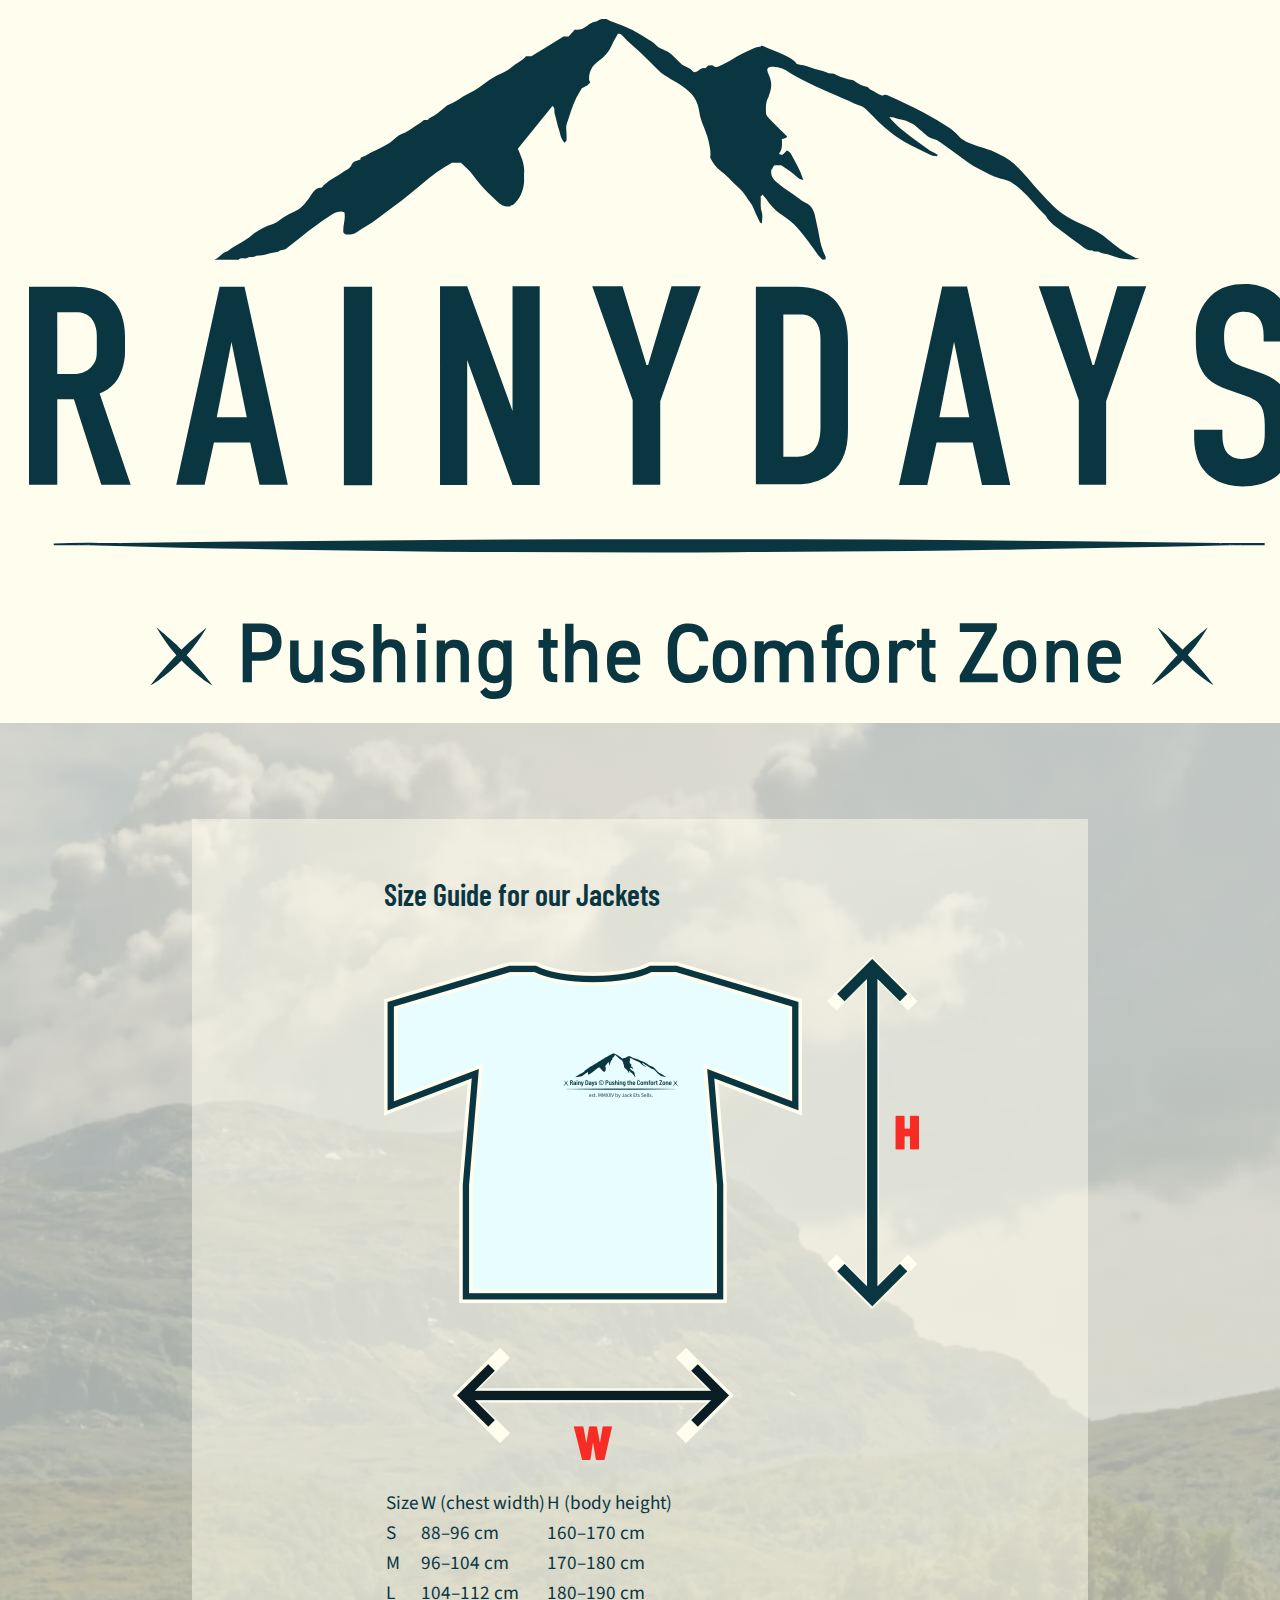
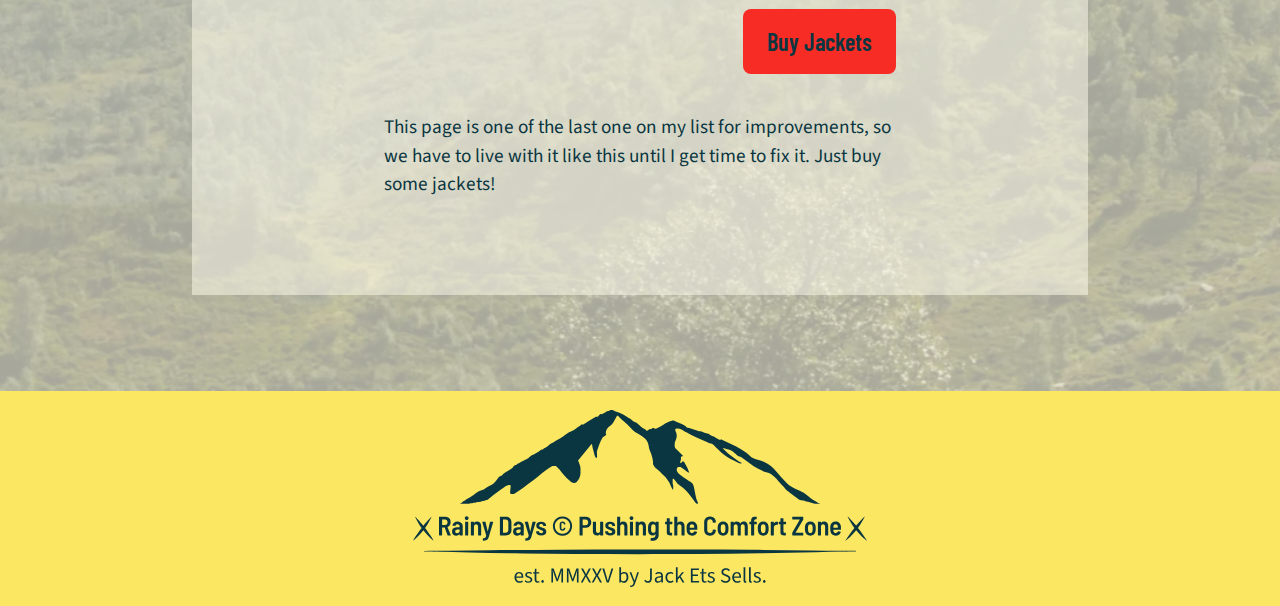
<file: sizes/index.html>
<!DOCTYPE html>
<html lang="en">

<head>
    <meta charset="UTF-8">
    <meta name="viewport" content="width=device-width, initial-scale=1.0">
    <meta name="description" content="Find your perfect fit with the Rainy Days size guide. 
    Learn how to measure for waterproof jackets designed for comfort and performance.">
    <title>Rainy Days</title>
    <meta name="author" content="Egil Johnsen Dahle">
    <!-- Allow  search engines and robots from indexing this page, technically default, but usefull 
        (↓) addition since we have prevented this on another page (the payment page) -->
    <meta name="robots" content="index, follow">
    <!-- My CSS-files -->
    <link rel="stylesheet" href="../styles/base.css">
    <link rel="stylesheet" href="../styles/typography-and-color.css">
    <link rel="stylesheet" href="../styles/header.css">
    <link rel="stylesheet" href="../styles/main.css">
    <link rel="stylesheet" href="../styles/footer.css">
    <link rel="stylesheet" href="../styles/at-media-rules.css">
    <!-- Favicon added -->
    <link rel="icon" href="./images/icons/favicon-dark.svg" type="image/svg+xml" sizes="32x32" media="(prefers-color-scheme: light)">
    <link rel="icon" href="./images/icons/favicon-light.svg" type="image/svg+xml" sizes="32x32" media="(prefers-color-scheme: dark)">
    <!-- Google fonts -->
    <link rel="preconnect" href="https://fonts.googleapis.com">
    <link rel="preconnect" href="https://fonts.gstatic.com" crossorigin>
    <link href="https://fonts.googleapis.com/css2?family=Barlow+Condensed:ital,wght@0,100;0,200;0,300;0,400;0,500;0,600;0,700;0,800;0,900;1,100;1,200;1,300;1,400;1,500;1,600;1,700;1,800;1,900&display=swap" rel="stylesheet">
    <link href="https://fonts.googleapis.com/css2?family=Source+Sans+3:ital,wght@0,200..900;1,200..900&display=swap" rel="stylesheet">
</head>

<body>
    <header>
        <div class="logo-wrapper">
            <a class="logo" href="/">
                <img src="../images/icons/RD-logo-lightmode.svg" alt="Rainy Days logo for light-theme" class="light-theme">
                <img src="../images/icons/RD-logo-darkmode.svg" alt="Rainy Days logo for dark-theme" class="dark-theme">
            </a>
        </div>
        <nav class="nav-wrapper">
            <ul>
                <li>
                    <a href="../content-overview">
                        <h2>Jackets</h2>
                    </a>
                </li>
                <li>
                    <a href="./">
                        <h2>Size Guide</h2>
                    </a>
                </li>
                <li>
                    <a href="../about-us">
                        <h2>Information</h2>
                    </a>
                </li>
                <li>
                    <a href="../payment">
                        <img src="../images/icons/cart-lightmode.svg" alt="Cart icon" class="light-theme">
                        <img src="../images/icons/cart-darkmode.svg" alt="Cart icon" class="dark-theme">
                        <h2>Cart</h2>
                    </a>
                </li>
            </ul>
        </nav>
        <div class="light-dark-switch-wrapper">
            <h2>LIGHT</h2>
            <label class="theme-switch">
                <input id="theme-toggle" type="checkbox">
                <span class="slider"></span>
            </label>
            <h2>DARK</h2>
        </div>
        <div id="hamburger-menu">
            <input id="navigation-menu-wrapper" type="checkbox">
            <img src="../images/icons/hamburger-lightmode.svg" alt="Hamburger icon" class="light-theme">
            <img src="../images/icons/hamburger-darkmode.svg" alt="Hamburger icon" class="dark-theme">
        </div>
    </header>
    <main>
        <article>
            <h1>Size Guide for our Jackets</h1><br><br>
            <img src="../images/jackets/sizes.webp" alt="Image of how to measure your jacket size using width and height">
            <br><br>
            <table>
                <thead>
                    <tr>
                        <th>Size</th>
                        <th>W (chest width)</th>
                        <th>H (body height)</th>
                    </tr>
                </thead>
                <tbody>
                    <tr>
                        <td>S</td>
                        <td>88–96 cm</td>
                        <td>160–170 cm</td>
                    </tr>
                    <tr>
                        <td>M</td>
                        <td>96–104 cm</td>
                        <td>170–180 cm</td>
                    </tr>
                    <tr>
                        <td>L</td>
                        <td>104–112 cm</td>
                        <td>180–190 cm</td>
                    </tr>
                </tbody>
            </table>
            <div class="button-wrapper-right">
                <a class="button-style-main" href="/content-overview">Buy Jackets</a>
            </div>
            <p>This page is one of the last one on my list for improvements, so we have to live with
                it like this until I get time to fix it. Just buy some jackets!</p>
        </article>
    </main>
    <footer>
        <div class="footer-text">
            <p>Call us on &lt;SOME PHONE NUMBER&gt;<br> Email us on post@rainydays.weather</p>
        </div>
        <div class="logo-footer">
            <img src="../images/icons/RD-logo-footer-version-lightmode.svg" alt="Rainy Days footer logo for light-theme" class="light-theme">
            <img src="../images/icons/RD-logo-footer-version-lightmode.svg" alt="Rainy Days footer logo for dark-theme" class="dark-theme">
        </div>
        <div class="footer-text">
            <p>Mr. Sells, our founder, saw the need for quality mid-range jackets, and decided to
                make this, now long standing and reputable brand. All content is fictonal - probably.</p>
        </div>
    </footer>
</body>

</html>
</file>
<file: styles/typography-and-color.css>
:root {
    font-size: clamp(0.8em, 1.5vw, 1.2em);

    /* Fonts */
    --font-header: "Barlow Condensed", sans-serif;
    --font-header-weight: 600;
    --font-header-style: normal;

    --font-paragraph: "Source Sans 3", sans-serif;
    --font-paragraph-weight: 400;
    --font-paragraph-style: normal;

    /* Spacing */
    --button-padding: 10px 20px;
    --border-radius: 8px;

    /*--------------------------------------------------*/
    /* Colors */
    color-scheme: light dark;

    /* Light theme colors*/
    --text-color-light: #0a3641;
    --background-color-light: #fffded;
    --footer-bg-light: #fce762;
    --bg-tint-color-light: #fffdeda7;

    /* Dark */
    --text-color-dark: #e8fdff;
    --background-color-dark: #0a1d24;
    --footer-bg-dark: #0a1d24;
    --bg-tint-color-dark: #0b141680;

    --main-cta: #f72c25;
    --secondary-cta: #ffb17a;

    /* Theme variables (those used in CSS styles) */
    --text-color: var(--text-color-light);
    --background-color: var(--background-color-light);
    --footer-bg: var(--footer-bg-light);
    --bg-tint-color: var(--bg-tint-color-light);
    --drop-shadow-color: color-mix(in srgb, var(--background-color-dark), transparent 50%);
}

:root:has(#theme-toggle:checked) {
    .light-theme {
        display: none;
    }
    --text-color: var(--text-color-dark);
    --background-color: var(--background-color-dark);
    --footer-bg: var(--footer-bg-dark);
    --bg-tint-color: var(--bg-tint-color-dark);
}
:root:has(#theme-toggle:not(:checked)) {
    .dark-theme {
        display: none;
    }
}

h1,
h2,
h3,
button,
a {
    font-family: var(--font-header);
    font-weight: var(--font-header-weight);
    font-style: var(--font-header-style);
    color: var(--text-color);
}

h1 {
    font-size: 1.56rem;
}

h2 {
    font-size: 1.25rem;
}

h3 {
    font-size: 0.8rem;
}

a {
    font-size: 1.25rem;
    text-decoration: none;
}

p,
th,
td,
input,
label {
    font-size: 1rem;
    color: var(--text-color);
    font-family: var(--font-paragraph);
    font-weight: var(--font-paragraph-weight);
    font-style: var(--font-paragraph-style);
}

p,
label {
    margin: 2em 0;
    line-height: 1.5;
}

form input {
    display: block;
    margin-bottom: 1em;
}
</file>
<file: styles/header.css>
header {
    position: relative;
    width: 100vw;
    display: flex;
    justify-content: space-between;
    align-items: center;
    background: var(--background-color);
    padding: 1em 1.5em;
}

.logo-wrapper {
    display: flex;
    height: 100%;
    width: auto;
}

.logo-wrapper>svg {
    height: clamp(5rem, 22vw, 8rem);
}

.nav-wrapper {
    height: 100%;
    width: 100%;
    display: flex;
    align-items: flex-end;
    justify-content: center;
}

ul {
    list-style: none;
    display: flex;
    width: min(100%, 1200px);
    padding: 0;
    margin: 0;
    justify-content: space-between;
}

li>a {
    display: inline-flex;
    align-items: center;
    gap: 0.5em;
    padding: .75em 1.5em;
    text-decoration: none;
}

li>a svg {
    display: block;
    height: 1.2em;
}

.light-dark-switch-wrapper {
    user-select: none;
    padding: 1em;
    display: flex;
    gap: .5em;
    justify-content: center;
    align-items: center;
}


.theme-switch {
    position: relative;
    display: inline-block;
    width: 5em;
    height: 2em;
}

.theme-switch input {
    opacity: 0;
    width: 0;
    height: 0;
}

.slider {
    position: absolute;
    cursor: pointer;
    top: 0;
    left: 0;
    right: 0;
    bottom: 0;
    background-color: var(--text-color);
    border-radius: .5em;
    -webkit-transition: .4s;
    transition: .4s;
}

.slider:before {
    position: absolute;
    content: "";
    height: 1.6em;
    width: 1.6em;
    left: 0.2em;
    bottom: 0.2em;
    background-color: var(--bg-tint-color);
    border-radius: .4em;
    -webkit-transition: .4s;
    transition: .4s;
}

input:checked+.slider {
    background-color: var(--text-color);
}

input:checked+.slider:before {
    -webkit-transform: translateX(3em);
    -ms-transform: translateX(3em);
    transform: translateX(3em);
}


#hamburger-menu {
    display: none;
    position: relative;
}

#hamburger-menu>svg {
    display: block;
    height: 3em;
}

#hamburger-menu>input {
    position: absolute;
    inset: 0;
    width: 100%;
    height: 100%;
    appearance: none;
    -webkit-appearance: none;
    cursor: pointer;

}

:root:has(#navigation-menu-wrapper:checked) {
    .nav-wrapper>ul {
        position: absolute;
        width: max-content;
        min-width: 20em;
        top: 100%;
        right: -3em;
        bottom: 0;
        display: flex;
        flex-direction: column;
    }

    .nav-wrapper>ul>li {
        background: var(--background-color);
        box-shadow: 0 8px 16px rgba(0, 0, 0, .25);
    }
}


/* Making the dividing line between the header and main */
/* this is annoying, I could do this in typescript in 5 minutes */
/* but had to fight ChatGPT (and myself) for an adequat answer */
/* Might remove this later, or go back to see if I  can make it work the way I want it to */
/*header::after {
    z-index: 0;
    content: "";
    position: absolute;
    left: 0;
    right: 0;
    bottom: 0;
    height: 100vh;
    background-image: url("./images/background/transition-line.svg");
    background-repeat: no-repeat;
    background-size: calc(max(1600px, 100%) + 20px) auto;
    pointer-events: none;
    background-position: right 100%;
    bottom: -23px;
}*/
</file>
<file: styles/main.css>
main {
    width: 100vw;
    background: var(--background-color);
    background-image: linear-gradient(var(--bg-tint-color)), url('../images/background/background.webp');
    background-repeat: no-repeat;
    background-size: cover;
    background-position: top center;
}

main>article {
    margin: clamp(1em, 10vw, 5em) clamp(.2em, 5vw, 20em);
    padding: clamp(0.2em, 10vw, 7em);
    background: color-mix(in srgb, var(--background-color), transparent 50%);
}

.button-wrapper-right {
    display: flex;
    flex-direction: row-reverse;
}


/* Designing the visuals of buttons */
/* (Not included the nav elements or light/dark) */
.button-style-main {
    background: var(--main-cta);
    padding: .75em 1em;
    color: var(--text-color);
    border-radius: var(--border-radius);
    border: none;
}

.button-style-main:hover {
    background: var(--secondary-cta);
    color: var(--background-color);
}
</file>
<file: styles/footer.css>
footer {
    width: 100vw;
    background: var(--footer-bg);
    display: flex;
    justify-content: space-between;
}


.footer-text {
    width: 30%;
    padding: 0 4em;
}


footer>div {
    height: 100%;
    text-align: center;
    align-content: center;
}

.logo-footer {
    padding: 1rem 0;
    display: flex;
    flex-direction: column;
    text-align: center;
    align-content: center;
}

.logo-footer>svg {
    height: clamp(6rem, 20vw, 7rem);
    padding: .5em;
}
</file>
<file: styles/at-media-rules.css>
@media screen and (width >=1280px) {

    /* Exagerating the padding and margin for wider screens */
    main>article {
        margin: clamp(1em, 10vw, 5em) clamp(.2em, 30vw, 10em);
        padding: clamp(0.2em, 8vw, 3em) clamp(0.2em, 30vw, 10em);
    }
}

@media screen and (width <=1280px) {

    /* Removing the in the footer for smaller screen-sizes */
    .footer-text {
        display: none;
    }

    footer {
        width: 100%;
        display: flex;
        justify-content: center;
    }

    /* Removing the dark-light switch for smaller screen-sizes 
       and moving the nav to a hamburger menu  */
    .nav-wrapper>ul {
        display: none
    }

    .light-dark-switch-wrapper {
        display: none;
    }

    #hamburger-menu {
        display: block;
        margin-left: auto;
    }

}
</file>
<file: styles/base.css>
/* Simple CSS Reset */
*,
*::before,
*::after {
    box-sizing: border-box;
    margin: 0;
    padding: 0;
}

/* End of reset */

/* Setting variables */


/* End of the typography */

body {
    height: 100dvh;
    display: grid;
    grid-template-rows: auto 1fr auto;
    background-color: var(--background-color);
}








@media screen and (width >=1280px) {

    /* Exagerating the padding and margin for wider screens */
    main>article {
        margin: clamp(1em, 10vw, 5em) clamp(.2em, 30vw, 10em);
        padding: clamp(0.2em, 8vw, 3em) clamp(0.2em, 30vw, 10em);
    }
}


@media screen and (width <=1280px) {

    /* Removing the in the footer for smaller screen-sizes */
    .footer-text {
        display: none;
    }

    footer {
        width: 100%;
        display: flex;
        justify-content: center;
    }

    /* Removing the dark-light switch for smaller screen-sizes 
       and moving the nav to a hamburger menu  */
    .nav-wrapper {
        display: none
    }

    .light-dark-switch-wrapper {
        display: none;
    }

    #hamburger-menu {
        display: inline;
    }

}
</file>
